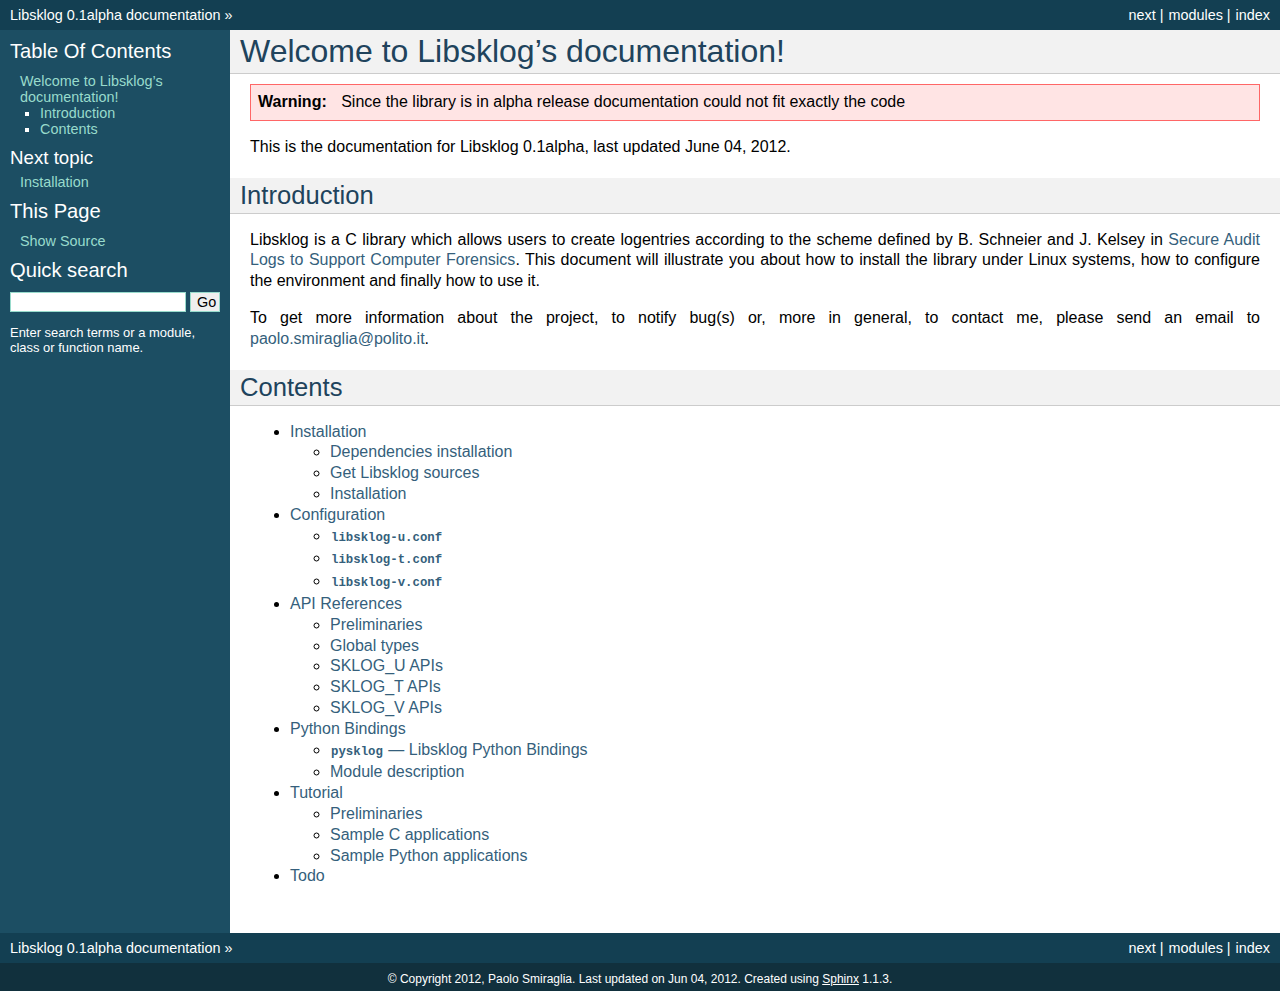
<file: docs/sphinx/_build/html/index.html>
<!DOCTYPE html PUBLIC "-//W3C//DTD XHTML 1.0 Transitional//EN"
  "http://www.w3.org/TR/xhtml1/DTD/xhtml1-transitional.dtd">


<html xmlns="http://www.w3.org/1999/xhtml">
  <head>
    <meta http-equiv="Content-Type" content="text/html; charset=utf-8" />
    
    <title>Welcome to Libsklog’s documentation! &mdash; Libsklog 0.1alpha documentation</title>
    
    <link rel="stylesheet" href="_static/default.css" type="text/css" />
    <link rel="stylesheet" href="_static/pygments.css" type="text/css" />
    
    <script type="text/javascript">
      var DOCUMENTATION_OPTIONS = {
        URL_ROOT:    '',
        VERSION:     '0.1alpha',
        COLLAPSE_INDEX: false,
        FILE_SUFFIX: '.html',
        HAS_SOURCE:  true
      };
    </script>
    <script type="text/javascript" src="_static/jquery.js"></script>
    <script type="text/javascript" src="_static/underscore.js"></script>
    <script type="text/javascript" src="_static/doctools.js"></script>
    <link rel="top" title="Libsklog 0.1alpha documentation" href="#" />
    <link rel="next" title="Installation" href="_doc/installation.html" /> 
  </head>
  <body>
    <div class="related">
      <h3>Navigation</h3>
      <ul>
        <li class="right" style="margin-right: 10px">
          <a href="genindex.html" title="General Index"
             accesskey="I">index</a></li>
        <li class="right" >
          <a href="py-modindex.html" title="Python Module Index"
             >modules</a> |</li>
        <li class="right" >
          <a href="_doc/installation.html" title="Installation"
             accesskey="N">next</a> |</li>
        <li><a href="#">Libsklog 0.1alpha documentation</a> &raquo;</li> 
      </ul>
    </div>  

    <div class="document">
      <div class="documentwrapper">
        <div class="bodywrapper">
          <div class="body">
            
  <div class="section" id="welcome-to-libsklog-s-documentation">
<h1>Welcome to Libsklog&#8217;s documentation!<a class="headerlink" href="#welcome-to-libsklog-s-documentation" title="Permalink to this headline">¶</a></h1>
<div class="admonition warning">
<p class="first admonition-title">Warning</p>
<p class="last">Since the library is in alpha release documentation
could not fit exactly the code</p>
</div>
<p>This is the documentation for Libsklog 0.1alpha, last updated June 04, 2012.</p>
<div class="section" id="introduction">
<h2>Introduction<a class="headerlink" href="#introduction" title="Permalink to this headline">¶</a></h2>
<p>Libsklog is a C library which allows users to create logentries
according to the scheme defined by B. Schneier and J. Kelsey in
<a class="reference external" href="http://www.schneier.com/paper-auditlogs.html">Secure Audit Logs to Support Computer Forensics</a>. This document will
illustrate you about how to install the library under Linux systems,
how to configure the environment and finally how to use it.</p>
<p>To get more information about the project, to notify bug(s) or, more
in general, to contact me, please send an email to
<a class="reference external" href="mailto:paolo&#46;smiraglia&#37;&#52;&#48;polito&#46;it">paolo<span>&#46;</span>smiraglia<span>&#64;</span>polito<span>&#46;</span>it</a>.</p>
</div>
<div class="section" id="contents">
<h2>Contents<a class="headerlink" href="#contents" title="Permalink to this headline">¶</a></h2>
<div class="toctree-wrapper compound">
<ul>
<li class="toctree-l1"><a class="reference internal" href="_doc/installation.html">Installation</a><ul>
<li class="toctree-l2"><a class="reference internal" href="_doc/installation.html#dependencies-installation">Dependencies installation</a></li>
<li class="toctree-l2"><a class="reference internal" href="_doc/installation.html#get-libsklog-sources">Get Libsklog sources</a></li>
<li class="toctree-l2"><a class="reference internal" href="_doc/installation.html#id1">Installation</a></li>
</ul>
</li>
<li class="toctree-l1"><a class="reference internal" href="_doc/configuration.html">Configuration</a><ul>
<li class="toctree-l2"><a class="reference internal" href="_doc/configuration.html#libsklog-u-conf"><tt class="docutils literal"><span class="pre">libsklog-u.conf</span></tt></a></li>
<li class="toctree-l2"><a class="reference internal" href="_doc/configuration.html#libsklog-t-conf"><tt class="docutils literal"><span class="pre">libsklog-t.conf</span></tt></a></li>
<li class="toctree-l2"><a class="reference internal" href="_doc/configuration.html#libsklog-v-conf"><tt class="docutils literal"><span class="pre">libsklog-v.conf</span></tt></a></li>
</ul>
</li>
<li class="toctree-l1"><a class="reference internal" href="_doc/api.html">API References</a><ul>
<li class="toctree-l2"><a class="reference internal" href="_doc/api.html#preliminaries">Preliminaries</a></li>
<li class="toctree-l2"><a class="reference internal" href="_doc/api.html#global-types">Global types</a></li>
<li class="toctree-l2"><a class="reference internal" href="_doc/api.html#sklog-u-apis">SKLOG_U APIs</a></li>
<li class="toctree-l2"><a class="reference internal" href="_doc/api.html#sklog-t-apis">SKLOG_T APIs</a></li>
<li class="toctree-l2"><a class="reference internal" href="_doc/api.html#sklog-v-apis">SKLOG_V APIs</a></li>
</ul>
</li>
<li class="toctree-l1"><a class="reference internal" href="_doc/python_binding.html">Python Bindings</a><ul>
<li class="toctree-l2"><a class="reference internal" href="_doc/python_binding.html#module-pysklog"><tt class="docutils literal"><span class="pre">pysklog</span></tt> &#8212; Libsklog Python Bindings</a></li>
<li class="toctree-l2"><a class="reference internal" href="_doc/python_binding.html#module-description">Module description</a></li>
</ul>
</li>
<li class="toctree-l1"><a class="reference internal" href="_doc/tutorial.html">Tutorial</a><ul>
<li class="toctree-l2"><a class="reference internal" href="_doc/tutorial.html#preliminaries">Preliminaries</a></li>
<li class="toctree-l2"><a class="reference internal" href="_doc/tutorial.html#sample-c-applications">Sample C applications</a></li>
<li class="toctree-l2"><a class="reference internal" href="_doc/tutorial.html#sample-python-applications">Sample Python applications</a></li>
</ul>
</li>
<li class="toctree-l1"><a class="reference internal" href="_doc/todo.html">Todo</a></li>
</ul>
</div>
</div>
</div>


          </div>
        </div>
      </div>
      <div class="sphinxsidebar">
        <div class="sphinxsidebarwrapper">
  <h3><a href="#">Table Of Contents</a></h3>
  <ul>
<li><a class="reference internal" href="#">Welcome to Libsklog&#8217;s documentation!</a><ul>
<li><a class="reference internal" href="#introduction">Introduction</a></li>
<li><a class="reference internal" href="#contents">Contents</a><ul>
</ul>
</li>
</ul>
</li>
</ul>

  <h4>Next topic</h4>
  <p class="topless"><a href="_doc/installation.html"
                        title="next chapter">Installation</a></p>
  <h3>This Page</h3>
  <ul class="this-page-menu">
    <li><a href="_sources/index.txt"
           rel="nofollow">Show Source</a></li>
  </ul>
<div id="searchbox" style="display: none">
  <h3>Quick search</h3>
    <form class="search" action="search.html" method="get">
      <input type="text" name="q" />
      <input type="submit" value="Go" />
      <input type="hidden" name="check_keywords" value="yes" />
      <input type="hidden" name="area" value="default" />
    </form>
    <p class="searchtip" style="font-size: 90%">
    Enter search terms or a module, class or function name.
    </p>
</div>
<script type="text/javascript">$('#searchbox').show(0);</script>
        </div>
      </div>
      <div class="clearer"></div>
    </div>
    <div class="related">
      <h3>Navigation</h3>
      <ul>
        <li class="right" style="margin-right: 10px">
          <a href="genindex.html" title="General Index"
             >index</a></li>
        <li class="right" >
          <a href="py-modindex.html" title="Python Module Index"
             >modules</a> |</li>
        <li class="right" >
          <a href="_doc/installation.html" title="Installation"
             >next</a> |</li>
        <li><a href="#">Libsklog 0.1alpha documentation</a> &raquo;</li> 
      </ul>
    </div>
    <div class="footer">
        &copy; Copyright 2012, Paolo Smiraglia.
      Last updated on Jun 04, 2012.
      Created using <a href="http://sphinx.pocoo.org/">Sphinx</a> 1.1.3.
    </div>
  </body>
</html>
</file>
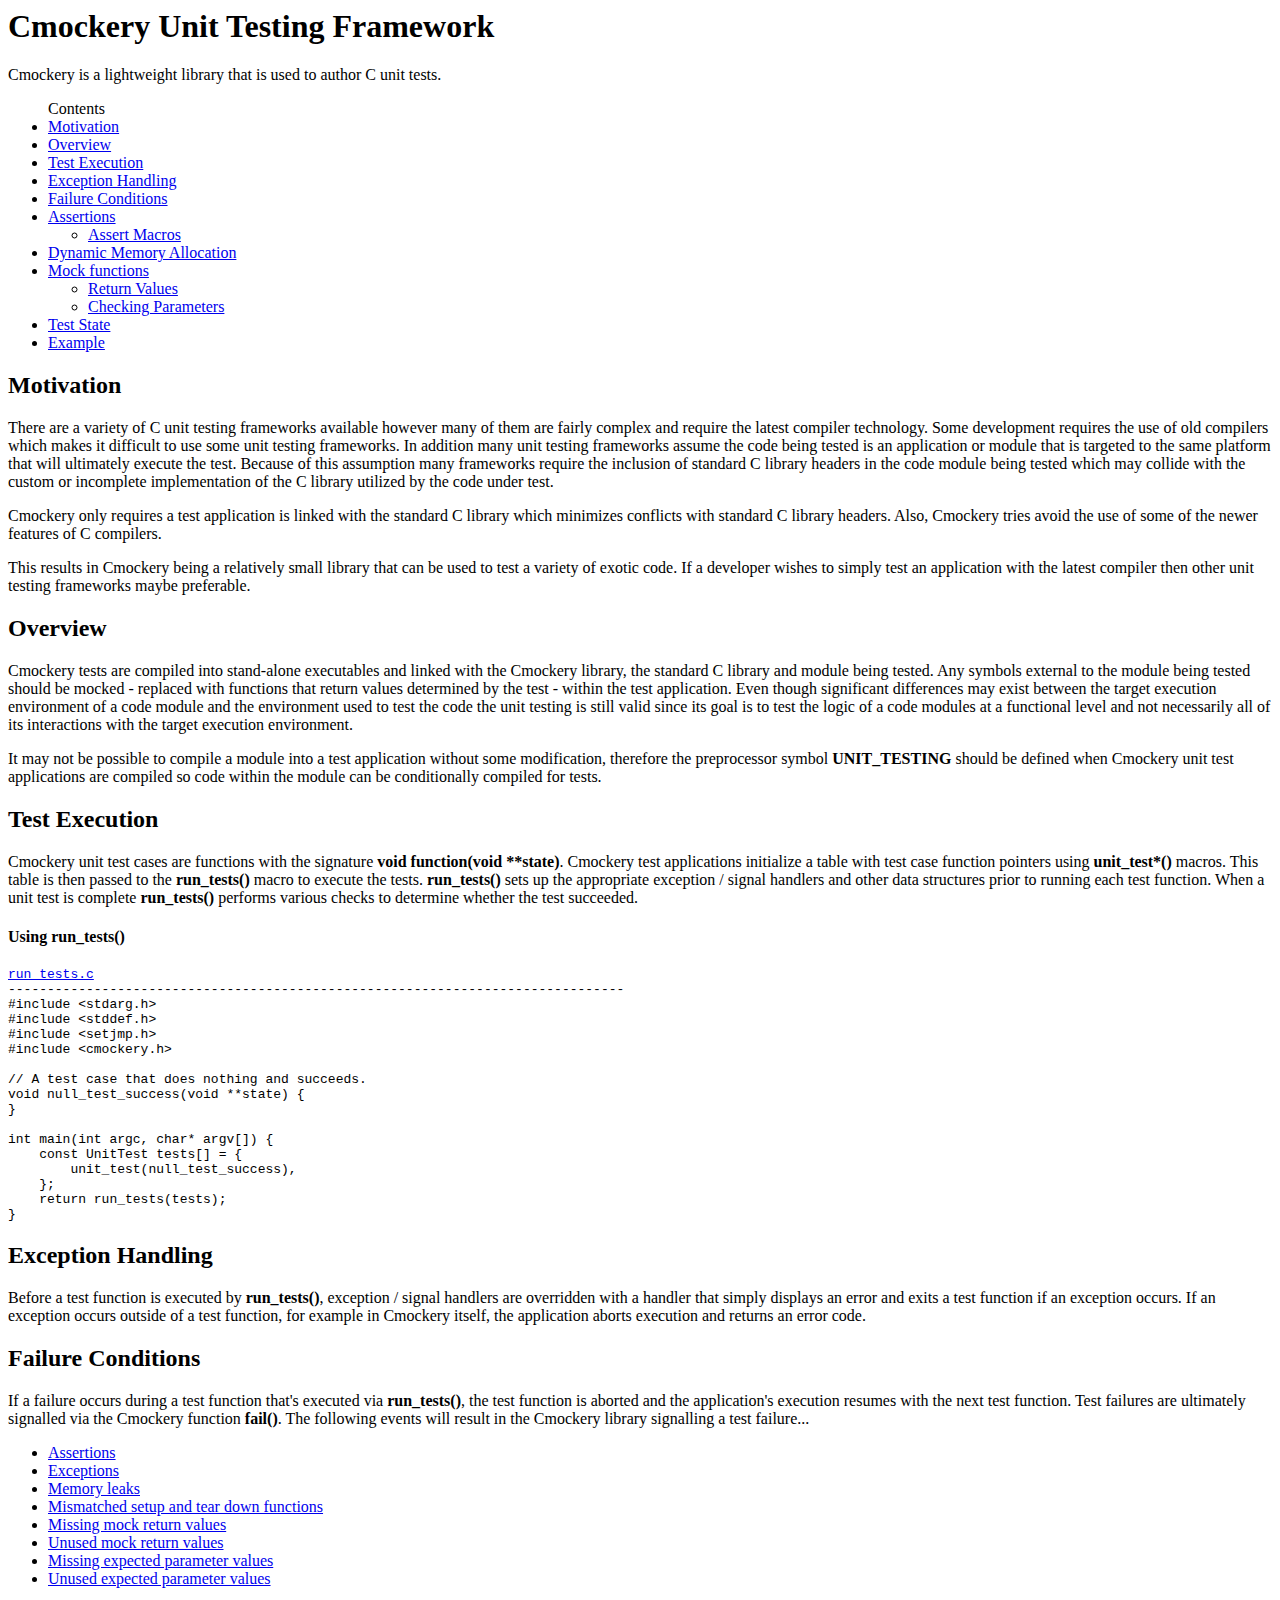
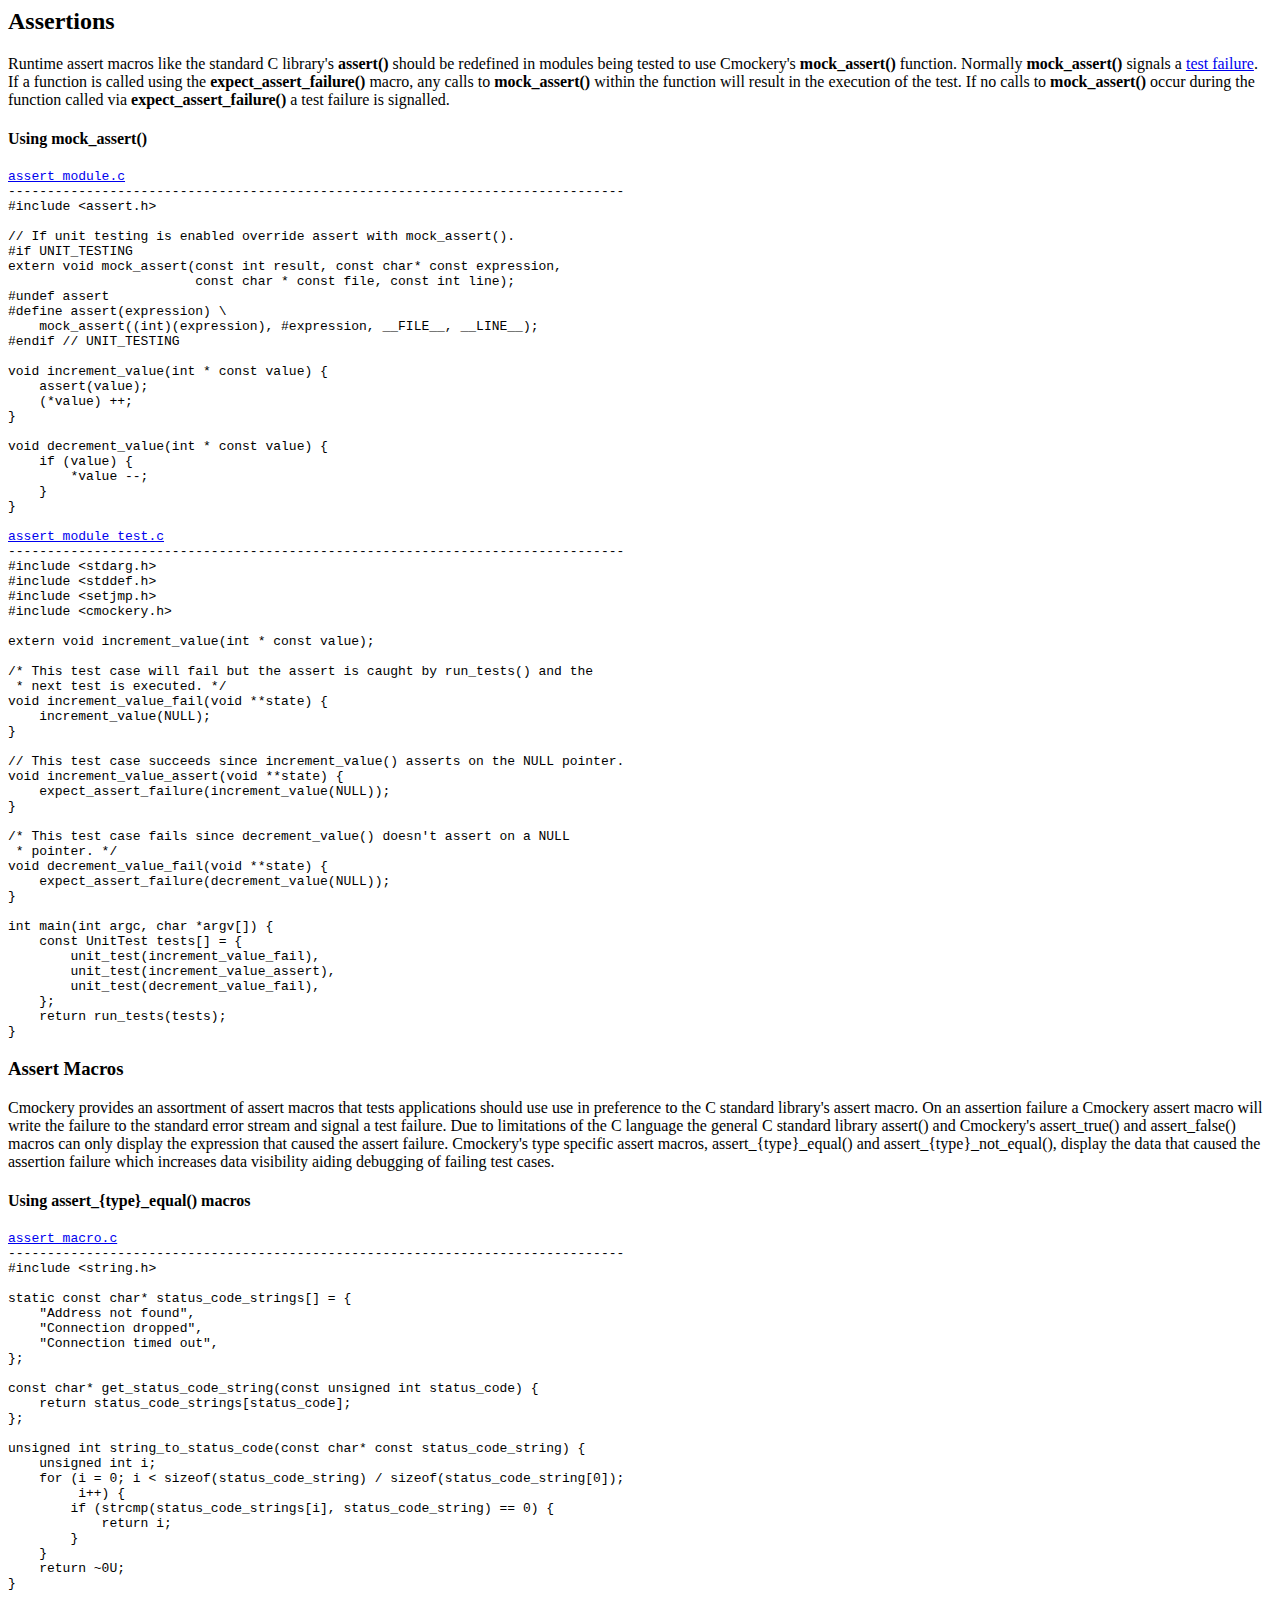
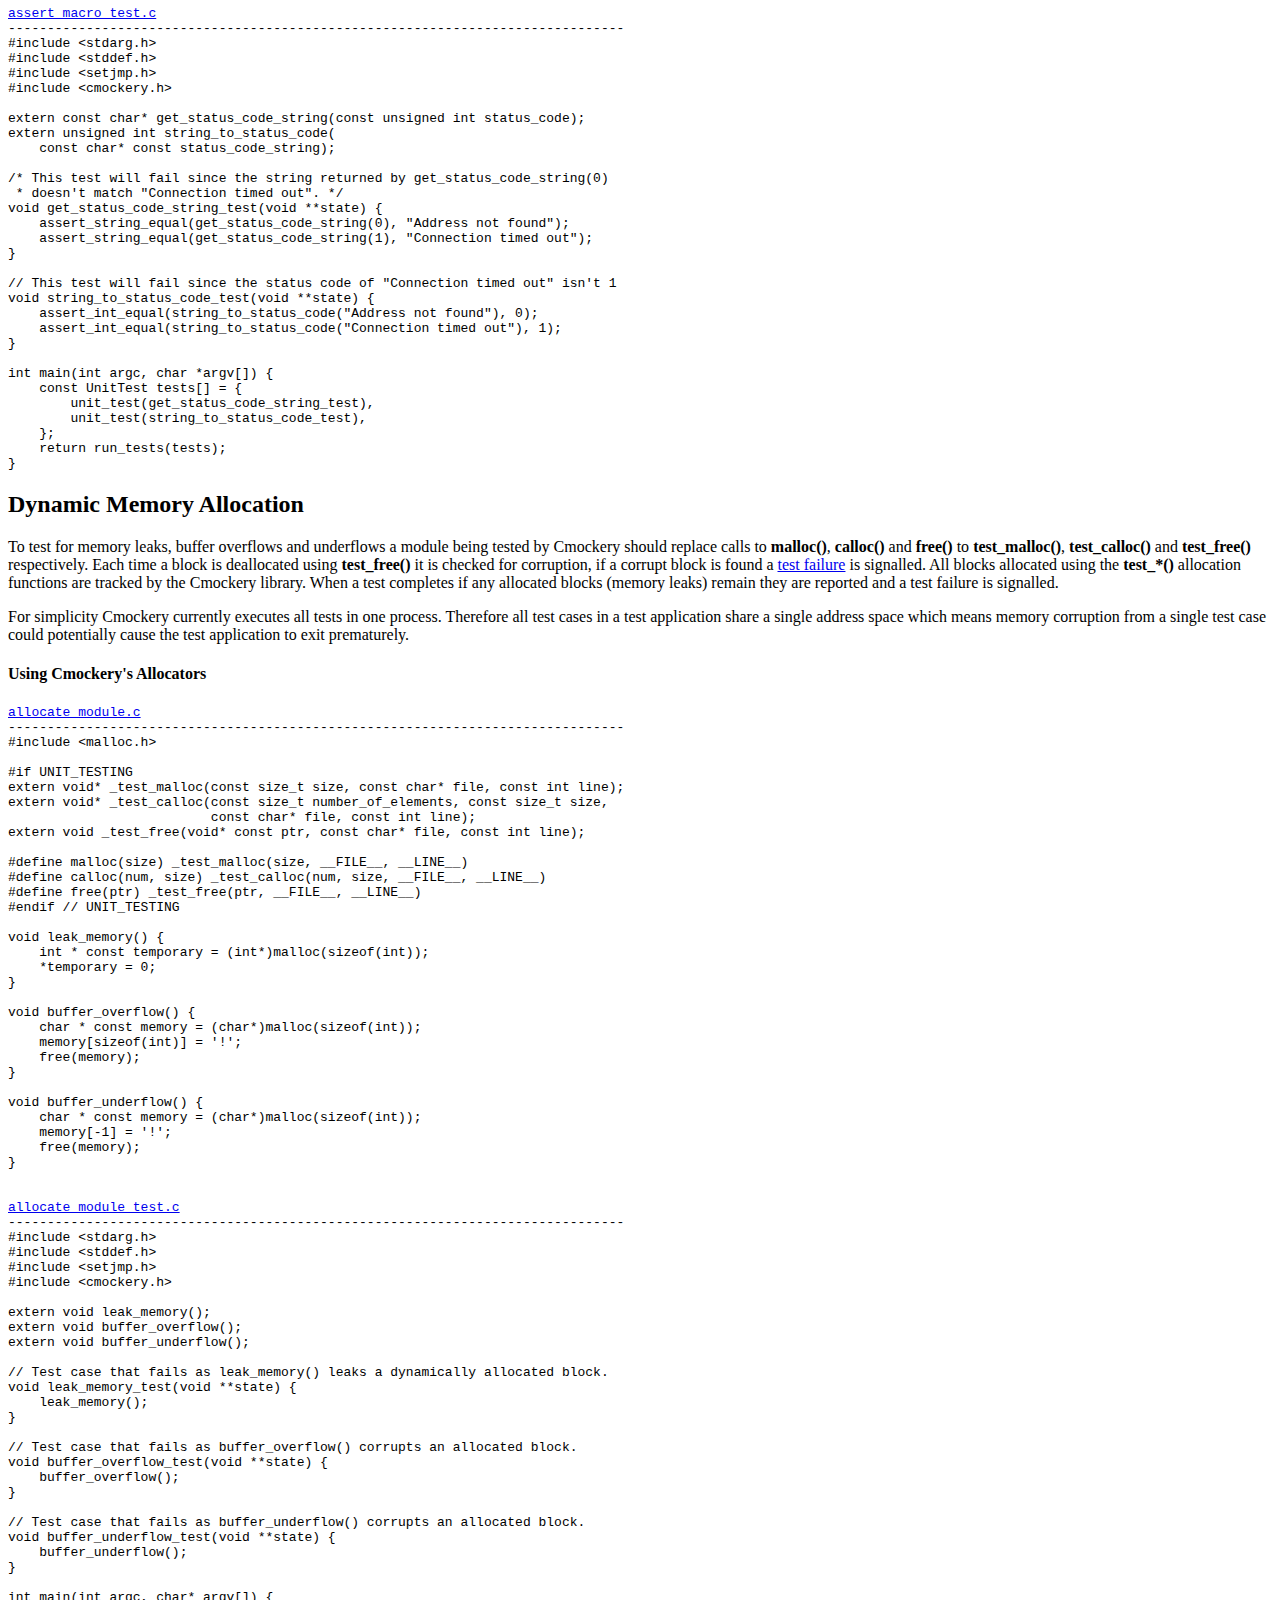
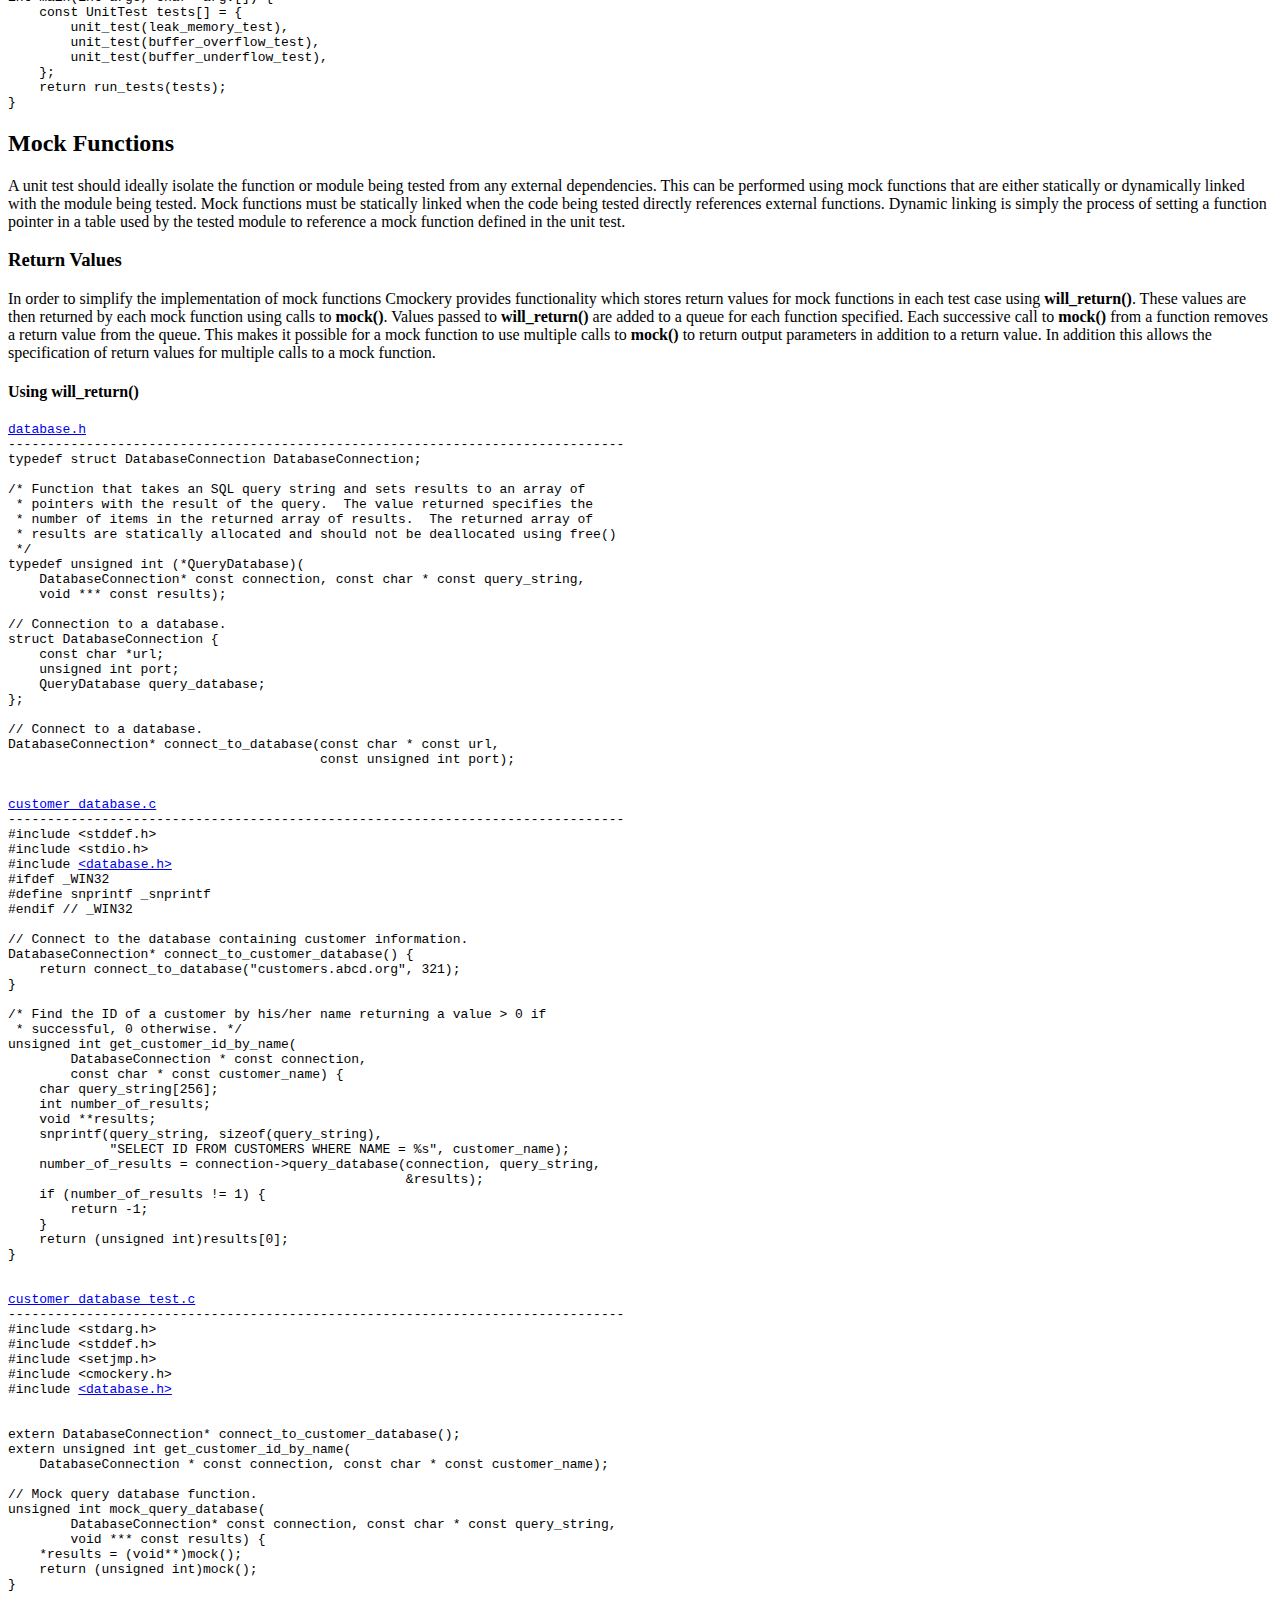
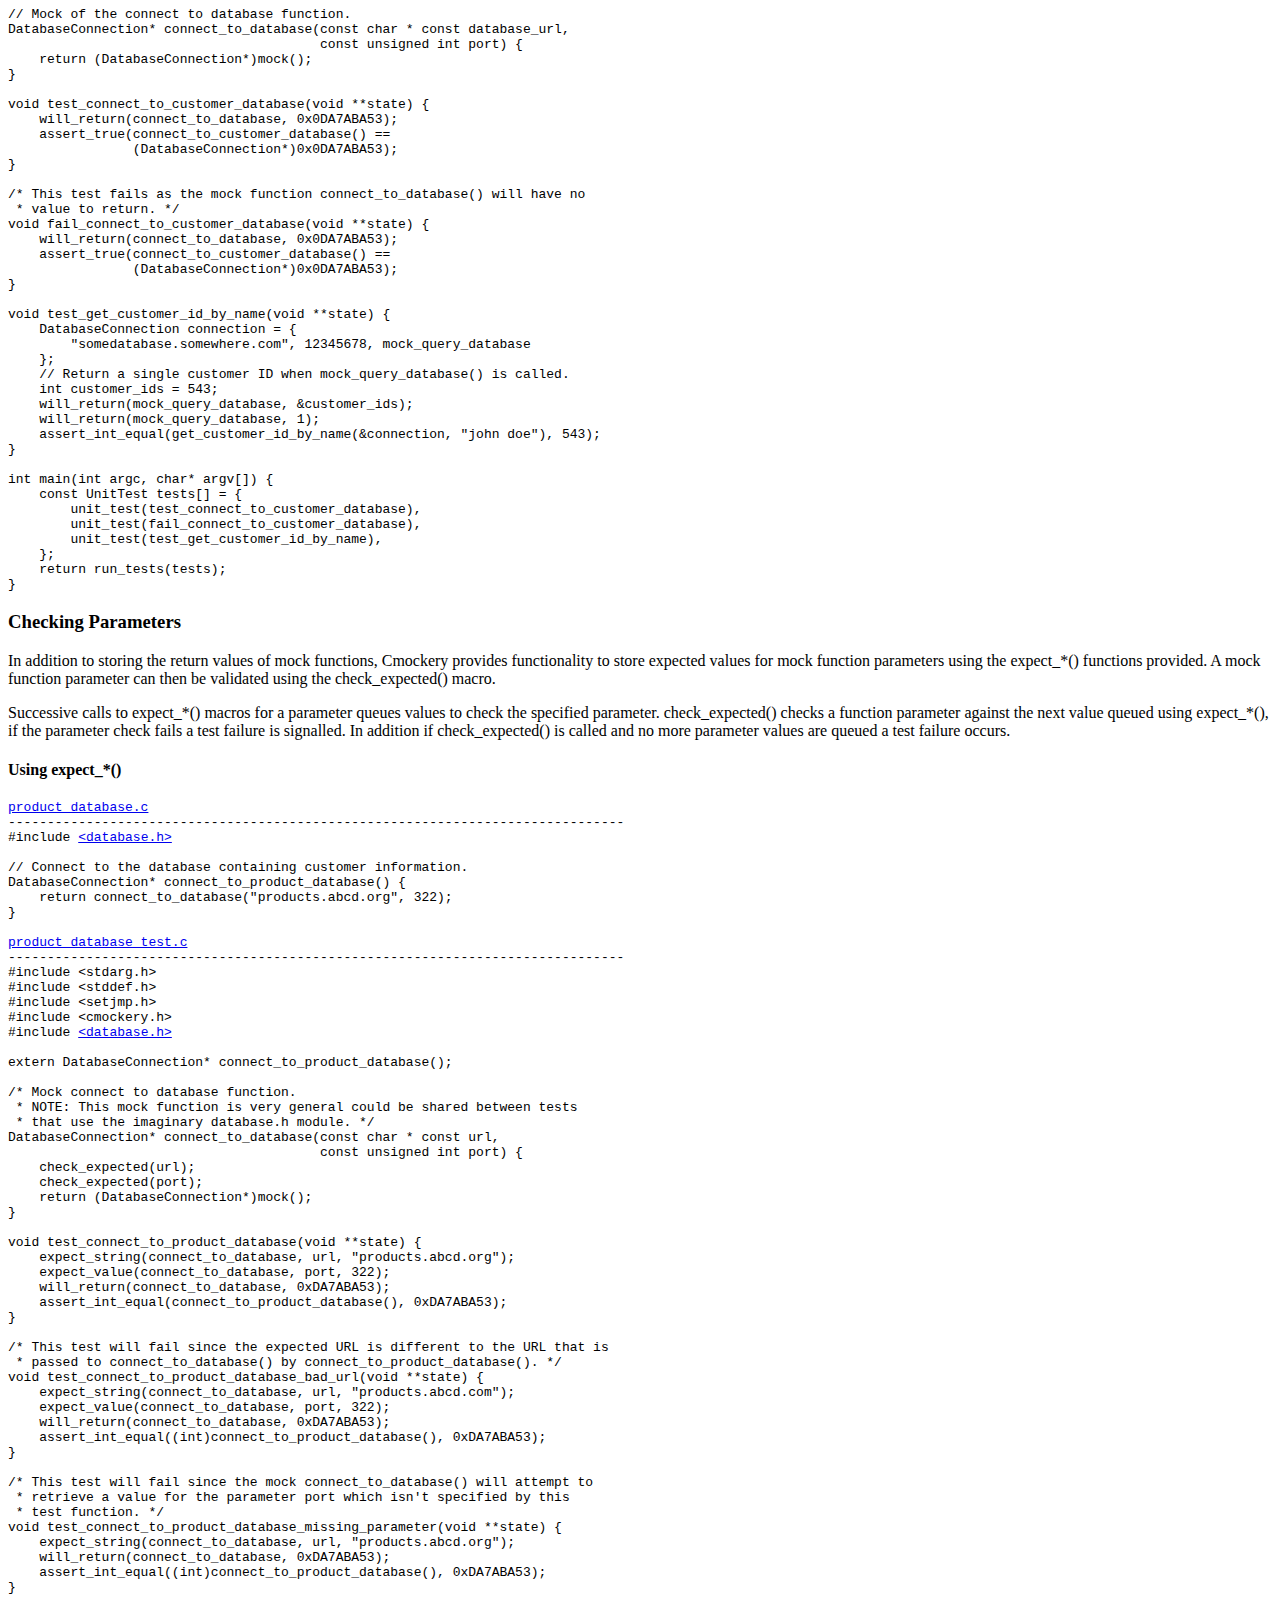
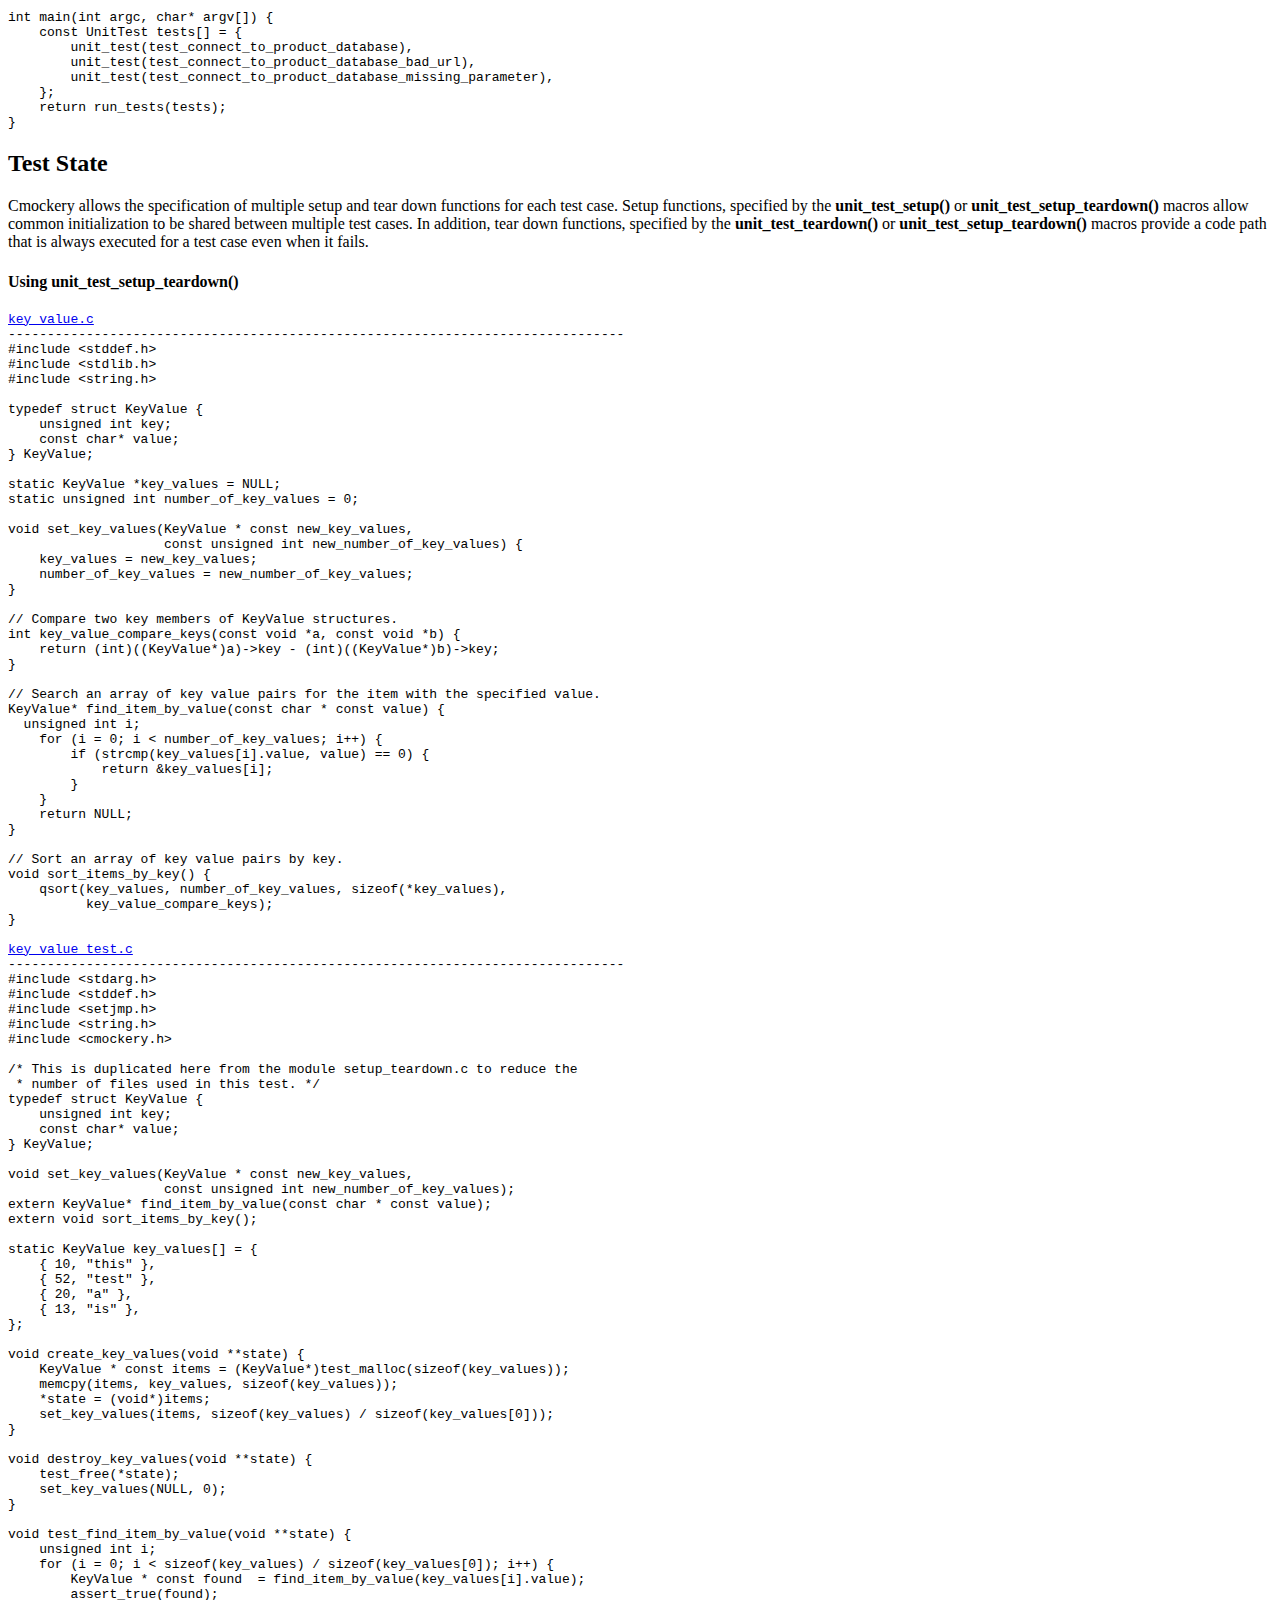
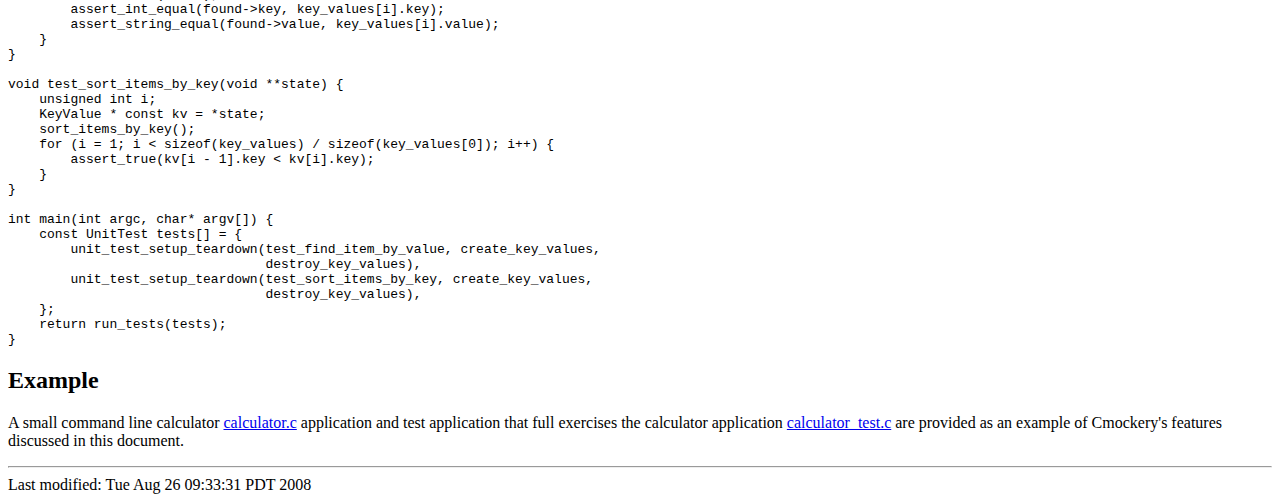
<file: tests/cmockery/share/doc/cmockery-0.1.2/index.html>
<!DOCTYPE HTML PUBLIC "-//IETF//DTD HTML//EN">
<html><head>
<title>Cmockery</title>
</head>
<body>
<h1>Cmockery Unit Testing Framework</h1>
<p>Cmockery is a lightweight library that is used to author C unit tests.</p>

<ul>Contents
  <li><a href="#Motivation">Motivation</a></li>
  <li><a href="#Overview">Overview</a></li>
  <li><a href="#TestExecution">Test Execution</a>
  <li><a href="#ExceptionHandling">Exception Handling</a></li>
  <li><a href="#FailureConditions">Failure Conditions</a></li>
  <li><a href="#Assertions">Assertions</a></li>
  <ul>
    <li><a href="#AssertMacros">Assert Macros</a></li>
  </ul>
  <li><a href="#MemoryAllocation">Dynamic Memory Allocation</a></li>
  <li><a href="#MockFunctions">Mock functions</a></li>
  <ul>
    <li><a href="#MockFunctionsReturnValues">Return Values</a></li>
    <li><a href="#MockFunctionsCheckingParameters">Checking Parameters</a></li>
  </ul>
  <li><a href="#TestState">Test State</a></li>
  <li><a href="#Example">Example</a></li>
</ul>

<a name="Motivation"><h2>Motivation</h2></a>
<p>There are a variety of C unit testing frameworks available however many of
them are fairly complex and require the latest compiler technology.  Some
development requires the use of old compilers which makes it difficult to
use some unit testing frameworks.  In addition many unit testing frameworks
assume the code being tested is an application or module that is targeted to
the same platform that will ultimately execute the test.  Because of this
assumption many frameworks require the inclusion of standard C library headers
in the code module being tested which may collide with the custom or
incomplete implementation of the C library utilized by the code under test.</p>

<p>Cmockery only requires a test application is linked with the standard C
library which minimizes conflicts with standard C library headers.  Also,
Cmockery tries avoid the use of some of the newer features of C compilers.</p>

<p>This results in Cmockery being a relatively small library that can be used
to test a variety of exotic code.  If a developer wishes to simply test an
application with the latest compiler then other unit testing frameworks maybe
preferable.</p>

<a name="Overview"><h2>Overview</h2></a>
<p>Cmockery tests are compiled into stand-alone executables and linked with
the Cmockery library, the standard C library and module being tested.  Any
symbols external to the module being tested should be mocked - replaced with 
functions that return values determined by the test - within the test
application.  Even though significant differences may exist between the target
execution environment of a code module and the environment used to test the
code the unit testing is still valid since its goal is to test the logic of a
code modules at a functional level and not necessarily all of its interactions
with the target execution environment.</p>

<p>It may not be possible to compile a module into a test application without
some modification, therefore the preprocessor symbol <b>UNIT_TESTING</b> should
be defined when Cmockery unit test applications are compiled so code within the
module can be conditionally compiled for tests.</p>

<a name="TestExecution"><h2>Test Execution</h2></a>
<p>Cmockery unit test cases are functions with the signature
<b>void function(void **state)</b>.  Cmockery test applications initialize a
table with test case function pointers using <b>unit_test*()</b> macros.  This
table is then passed to the <b>run_tests()</b> macro to execute the tests.

<b>run_tests()</b> sets up the appropriate exception / signal handlers and
other data structures prior to running each test function.   When a unit test
is complete <b>run_tests()</b> performs various checks to determine whether
the test succeeded.</p>

<h4>Using run_tests()</h4>
<listing>
<a href="../src/example/run_tests.c">run_tests.c</a>
-------------------------------------------------------------------------------
#include &lt;stdarg.h&gt;
#include &lt;stddef.h&gt;
#include &lt;setjmp.h&gt;
#include &lt;cmockery.h&gt;

// A test case that does nothing and succeeds.
void null_test_success(void **state) {
}

int main(int argc, char* argv[]) {
    const UnitTest tests[] = {
        unit_test(null_test_success),
    };
    return run_tests(tests);
}
</listing>

<a name="ExceptionHandling"><h2>Exception Handling</h2></a>
<p>Before a test function is executed by <b>run_tests()</b>,
exception / signal handlers are overridden with a handler that simply
displays an error and exits a test function if an exception occurs.  If an
exception occurs outside of a test function, for example in Cmockery itself,
the application aborts execution and returns an error code.</p>

<a name="FailureConditions"><h2>Failure Conditions</h2></a>
<p>If a failure occurs during a test function that's executed via
<b>run_tests()</b>, the test function is aborted and the application's
execution resumes with the next test function.

Test failures are ultimately signalled via the Cmockery function <b>fail()</b>.
The following events will result in the Cmockery library signalling a test
failure...

<ul>
  <li><a href="#Assertions">Assertions</a></li>
  <li><a href="#ExceptionHandling">Exceptions</a></li>
  <li><a href="#MemoryAllocation">Memory leaks</a></li>
  <li><a href="#TestState">Mismatched setup and tear down functions</a></li>
  <li><a href="#MockFunctionsReturnValues">Missing mock return values</a></li>
  <li><a href="#MockFunctionsReturnValues">Unused mock return values</a></li>
  <li><a href="#MockFunctionsCheckingParameters">Missing expected parameter
                                                 values</a></li>
  <li><a href="#MockFunctionsCheckingParameters">Unused expected parameter
                                                 values</a></li>
</ul>
</p>

<a name="Assertions"><h2>Assertions</h2></a>
<p>Runtime assert macros like the standard C library's <b>assert()</b> should
be redefined in modules being tested to use Cmockery's <b>mock_assert()</b>
function.  Normally <b>mock_assert()</b> signals a
<a href="#FailureConditions">test failure</a>.  If a function is called using
the <b>expect_assert_failure()</b> macro, any calls to <b>mock_assert()</b>
within the function will result in the execution of the test.  If no
calls to <b>mock_assert()</b> occur during the function called via
<b>expect_assert_failure()</b> a test failure is signalled.</p>

<h4>Using mock_assert()</h4>
<listing>
<a href="../src/example/assert_module.c">assert_module.c</a>
-------------------------------------------------------------------------------
#include &lt;assert.h&gt;

// If unit testing is enabled override assert with mock_assert().
#if UNIT_TESTING
extern void mock_assert(const int result, const char* const expression, 
                        const char * const file, const int line);
#undef assert
#define assert(expression) \
    mock_assert((int)(expression), #expression, __FILE__, __LINE__);
#endif // UNIT_TESTING

void increment_value(int * const value) {
    assert(value);
    (*value) ++;
}

void decrement_value(int * const value) {
    if (value) {
        *value --;
    }
}

<a href="../src/example/assert_module_test.c">assert_module_test.c</a>
-------------------------------------------------------------------------------
#include &lt;stdarg.h&gt;
#include &lt;stddef.h&gt;
#include &lt;setjmp.h&gt;
#include &lt;cmockery.h&gt;

extern void increment_value(int * const value);

/* This test case will fail but the assert is caught by run_tests() and the
 * next test is executed. */
void increment_value_fail(void **state) {
    increment_value(NULL);
}

// This test case succeeds since increment_value() asserts on the NULL pointer.
void increment_value_assert(void **state) {
    expect_assert_failure(increment_value(NULL));
}

/* This test case fails since decrement_value() doesn't assert on a NULL
 * pointer. */
void decrement_value_fail(void **state) {
    expect_assert_failure(decrement_value(NULL));
}

int main(int argc, char *argv[]) {
    const UnitTest tests[] = {
        unit_test(increment_value_fail),
        unit_test(increment_value_assert),
        unit_test(decrement_value_fail),
    };
    return run_tests(tests);
}
</listing>

<h3><a name="AssertMacros">Assert Macros</a></h3>

<p>Cmockery provides an assortment of assert macros that tests applications
should use use in preference to the C standard library's assert macro.  On an
assertion failure a Cmockery assert macro will write the failure to the
standard error stream and signal a test failure.  Due to limitations of the
C language the general C standard library assert() and Cmockery's
assert_true() and assert_false() macros can only display the expression that
caused the assert failure.  Cmockery's type specific assert macros,
assert_{type}_equal() and assert_{type}_not_equal(), display the data that
caused the assertion failure which increases data visibility aiding
debugging of failing test cases.</p>

<h4>Using assert_{type}_equal() macros</h4>
<listing>
<a href="../src/example/assert_macro.c">assert_macro.c</a>
-------------------------------------------------------------------------------
#include &lt;string.h&gt;

static const char* status_code_strings[] = {
    "Address not found",
    "Connection dropped",
    "Connection timed out",
};

const char* get_status_code_string(const unsigned int status_code) {
    return status_code_strings[status_code];
};

unsigned int string_to_status_code(const char* const status_code_string) {
    unsigned int i;
    for (i = 0; i < sizeof(status_code_string) / sizeof(status_code_string[0]);
         i++) {
        if (strcmp(status_code_strings[i], status_code_string) == 0) {
            return i;
        }
    }
    return ~0U;
}

<a href="../src/example/assert_macro_test.c">assert_macro_test.c</a>
-------------------------------------------------------------------------------
#include &lt;stdarg.h&gt;
#include &lt;stddef.h&gt;
#include &lt;setjmp.h&gt;
#include &lt;cmockery.h&gt;

extern const char* get_status_code_string(const unsigned int status_code);
extern unsigned int string_to_status_code(
    const char* const status_code_string);

/* This test will fail since the string returned by get_status_code_string(0)
 * doesn't match "Connection timed out". */
void get_status_code_string_test(void **state) {
    assert_string_equal(get_status_code_string(0), "Address not found");
    assert_string_equal(get_status_code_string(1), "Connection timed out");
}

// This test will fail since the status code of "Connection timed out" isn't 1
void string_to_status_code_test(void **state) {
    assert_int_equal(string_to_status_code("Address not found"), 0);
    assert_int_equal(string_to_status_code("Connection timed out"), 1);
}

int main(int argc, char *argv[]) {
    const UnitTest tests[] = {
        unit_test(get_status_code_string_test),
        unit_test(string_to_status_code_test),
    };
    return run_tests(tests);
}
</listing>

<a name="MemoryAllocation"><h2>Dynamic Memory Allocation</h2></a>

<p>To test for memory leaks, buffer overflows and underflows a module being
tested by Cmockery should replace calls to <b>malloc()</b>, <b>calloc()</b> and
<b>free()</b> to <b>test_malloc()</b>, <b>test_calloc()</b> and
<b>test_free()</b> respectively.  Each time a block is deallocated using
<b>test_free()</b> it is checked for corruption, if a corrupt block is found
a <a href="#FailureConditions">test failure</a> is signalled.  All blocks
allocated using the <b>test_*()</b> allocation functions are tracked by the
Cmockery library.  When a test completes if any allocated blocks (memory leaks)
remain they are reported and a test failure is signalled.</p>
<p>For simplicity Cmockery currently executes all tests in one process.
Therefore all test cases in a test application share a single address space
which means memory corruption from a single test case could potentially cause
the test application to exit prematurely.</p>

<h4>Using Cmockery's Allocators</h4>
<listing>
<a href="../src/example/allocate_module.c">allocate_module.c</a>
-------------------------------------------------------------------------------
#include &lt;malloc.h&gt;

#if UNIT_TESTING
extern void* _test_malloc(const size_t size, const char* file, const int line);
extern void* _test_calloc(const size_t number_of_elements, const size_t size, 
                          const char* file, const int line);
extern void _test_free(void* const ptr, const char* file, const int line);

#define malloc(size) _test_malloc(size, __FILE__, __LINE__)
#define calloc(num, size) _test_calloc(num, size, __FILE__, __LINE__)
#define free(ptr) _test_free(ptr, __FILE__, __LINE__)
#endif // UNIT_TESTING

void leak_memory() {
    int * const temporary = (int*)malloc(sizeof(int));
    *temporary = 0;
}

void buffer_overflow() {
    char * const memory = (char*)malloc(sizeof(int));
    memory[sizeof(int)] = '!';
    free(memory);
}

void buffer_underflow() {
    char * const memory = (char*)malloc(sizeof(int));
    memory[-1] = '!';
    free(memory);
}


<a href="../src/example/allocate_module_test.c">allocate_module_test.c</a>
-------------------------------------------------------------------------------
#include &lt;stdarg.h&gt;
#include &lt;stddef.h&gt;
#include &lt;setjmp.h&gt;
#include &lt;cmockery.h&gt;

extern void leak_memory();
extern void buffer_overflow();
extern void buffer_underflow();

// Test case that fails as leak_memory() leaks a dynamically allocated block.
void leak_memory_test(void **state) {
    leak_memory();
}

// Test case that fails as buffer_overflow() corrupts an allocated block.
void buffer_overflow_test(void **state) {
    buffer_overflow();
}

// Test case that fails as buffer_underflow() corrupts an allocated block.
void buffer_underflow_test(void **state) {
    buffer_underflow();
}

int main(int argc, char* argv[]) {
    const UnitTest tests[] = {
        unit_test(leak_memory_test),
        unit_test(buffer_overflow_test),
        unit_test(buffer_underflow_test),
    };
    return run_tests(tests);
}
</listing>

<a name="MockFunctions"><h2>Mock Functions</h2></a>

<p>A unit test should ideally isolate the function or module being tested
from any external dependencies.  This can be performed using mock functions
that are either statically or dynamically linked with the module being tested.
Mock functions must be statically linked when the code being tested directly 
references external functions.  Dynamic linking is simply the process of 
setting a function pointer in a table used by the tested module to reference 
a mock function defined in the unit test.</p>

<a name="MockFunctionsReturnValues"><h3>Return Values</h3></a>

<p>In order to simplify the implementation of mock functions Cmockery provides
functionality which stores return values for mock functions in each test
case using <b>will_return()</b>.  These values are then returned by each mock 
function using calls to <b>mock()</b>.

Values passed to <b>will_return()</b> are added to a queue for each function 
specified.  Each successive call to <b>mock()</b> from a function removes a
return value from the queue.  This makes it possible for a mock function to use
multiple calls to <b>mock()</b> to return output parameters in addition to a
return value.  In addition this allows the specification of return values for 
multiple calls to a mock function.</p>

<h4>Using will_return()</h4>
<listing>
<a name="../src/example/database.h" href="database.h">database.h</a>
-------------------------------------------------------------------------------
typedef struct DatabaseConnection DatabaseConnection;

/* Function that takes an SQL query string and sets results to an array of
 * pointers with the result of the query.  The value returned specifies the
 * number of items in the returned array of results.  The returned array of
 * results are statically allocated and should not be deallocated using free()
 */
typedef unsigned int (*QueryDatabase)(
    DatabaseConnection* const connection, const char * const query_string,
    void *** const results);

// Connection to a database.
struct DatabaseConnection {
    const char *url;
    unsigned int port;
    QueryDatabase query_database;
};

// Connect to a database.
DatabaseConnection* connect_to_database(const char * const url,
                                        const unsigned int port);


<a href="../src/example/customer_database.c">customer_database.c</a>
-------------------------------------------------------------------------------
#include &lt;stddef.h&gt;
#include &lt;stdio.h&gt;
#include <a href="#database.h">&lt;database.h&gt;</a>
#ifdef _WIN32
#define snprintf _snprintf
#endif // _WIN32

// Connect to the database containing customer information.
DatabaseConnection* connect_to_customer_database() {
    return connect_to_database("customers.abcd.org", 321);
}

/* Find the ID of a customer by his/her name returning a value > 0 if
 * successful, 0 otherwise. */
unsigned int get_customer_id_by_name(
        DatabaseConnection * const connection,
        const char * const customer_name) {
    char query_string[256];
    int number_of_results;
    void **results;
    snprintf(query_string, sizeof(query_string),
             "SELECT ID FROM CUSTOMERS WHERE NAME = %s", customer_name);
    number_of_results = connection->query_database(connection, query_string,
                                                   &results);
    if (number_of_results != 1) {
        return -1;
    }
    return (unsigned int)results[0];
}


<a href="../src/example/customer_database_test.c">customer_database_test.c</a>
-------------------------------------------------------------------------------
#include &lt;stdarg.h&gt;
#include &lt;stddef.h&gt;
#include &lt;setjmp.h&gt;
#include &lt;cmockery.h&gt;
#include <a href="#database.h">&lt;database.h&gt;</a>


extern DatabaseConnection* connect_to_customer_database();
extern unsigned int get_customer_id_by_name(
    DatabaseConnection * const connection, const char * const customer_name);

// Mock query database function.
unsigned int mock_query_database(
        DatabaseConnection* const connection, const char * const query_string,
        void *** const results) {
    *results = (void**)mock();
    return (unsigned int)mock();
}

// Mock of the connect to database function.
DatabaseConnection* connect_to_database(const char * const database_url,
                                        const unsigned int port) {
    return (DatabaseConnection*)mock();
}

void test_connect_to_customer_database(void **state) {
    will_return(connect_to_database, 0x0DA7ABA53);
    assert_true(connect_to_customer_database() ==
                (DatabaseConnection*)0x0DA7ABA53);
}

/* This test fails as the mock function connect_to_database() will have no
 * value to return. */
void fail_connect_to_customer_database(void **state) {
    will_return(connect_to_database, 0x0DA7ABA53);
    assert_true(connect_to_customer_database() ==
                (DatabaseConnection*)0x0DA7ABA53);
}

void test_get_customer_id_by_name(void **state) {
    DatabaseConnection connection = {
        "somedatabase.somewhere.com", 12345678, mock_query_database
    };
    // Return a single customer ID when mock_query_database() is called.
    int customer_ids = 543;
    will_return(mock_query_database, &customer_ids);
    will_return(mock_query_database, 1);
    assert_int_equal(get_customer_id_by_name(&connection, "john doe"), 543);
}

int main(int argc, char* argv[]) {
    const UnitTest tests[] = {
        unit_test(test_connect_to_customer_database),
        unit_test(fail_connect_to_customer_database),
        unit_test(test_get_customer_id_by_name),
    };
    return run_tests(tests);
}
</listing>

<a name="MockFunctionsCheckingParameters"><h3>Checking Parameters</h3></a>
<p>In addition to storing the return values of mock functions, Cmockery
provides functionality to store expected values for mock function parameters
using the expect_*() functions provided.  A mock function parameter can then
be validated using the check_expected() macro.

<p>Successive calls to expect_*() macros for a parameter queues values to
check the specified parameter.  check_expected() checks a function parameter
against the next value queued using expect_*(), if the parameter check fails a
test failure is signalled.  In addition if check_expected() is called and
no more parameter values are queued a test failure occurs.</p>

<h4>Using expect_*()</h4>
<listing>
<a href="../src/example/product_database.c">product_database.c</a>
-------------------------------------------------------------------------------
#include <a href="#database.h">&lt;database.h&gt;</a>

// Connect to the database containing customer information.
DatabaseConnection* connect_to_product_database() {
    return connect_to_database("products.abcd.org", 322);
}

<a href="../src/example/product_database_test.c">product_database_test.c</a>
-------------------------------------------------------------------------------
#include &lt;stdarg.h&gt;
#include &lt;stddef.h&gt;
#include &lt;setjmp.h&gt;
#include &lt;cmockery.h&gt;
#include <a href="#database.h">&lt;database.h&gt;</a>

extern DatabaseConnection* connect_to_product_database();

/* Mock connect to database function.
 * NOTE: This mock function is very general could be shared between tests
 * that use the imaginary database.h module. */
DatabaseConnection* connect_to_database(const char * const url,
                                        const unsigned int port) {
    check_expected(url);
    check_expected(port);
    return (DatabaseConnection*)mock();
}

void test_connect_to_product_database(void **state) {
    expect_string(connect_to_database, url, "products.abcd.org");
    expect_value(connect_to_database, port, 322);
    will_return(connect_to_database, 0xDA7ABA53);
    assert_int_equal(connect_to_product_database(), 0xDA7ABA53);
}

/* This test will fail since the expected URL is different to the URL that is
 * passed to connect_to_database() by connect_to_product_database(). */
void test_connect_to_product_database_bad_url(void **state) {
    expect_string(connect_to_database, url, "products.abcd.com");
    expect_value(connect_to_database, port, 322);
    will_return(connect_to_database, 0xDA7ABA53);
    assert_int_equal((int)connect_to_product_database(), 0xDA7ABA53);
}

/* This test will fail since the mock connect_to_database() will attempt to
 * retrieve a value for the parameter port which isn't specified by this
 * test function. */
void test_connect_to_product_database_missing_parameter(void **state) {
    expect_string(connect_to_database, url, "products.abcd.org");
    will_return(connect_to_database, 0xDA7ABA53);
    assert_int_equal((int)connect_to_product_database(), 0xDA7ABA53);
}

int main(int argc, char* argv[]) {
    const UnitTest tests[] = {
        unit_test(test_connect_to_product_database),
        unit_test(test_connect_to_product_database_bad_url),
        unit_test(test_connect_to_product_database_missing_parameter),
    };
    return run_tests(tests);
}
</listing>

<a name="TestState"><h2>Test State</h2></a>

<p>Cmockery allows the specification of multiple setup and tear down functions
for each test case.  Setup functions, specified by the <b>unit_test_setup()</b>
or <b>unit_test_setup_teardown()</b> macros allow common initialization to be
shared between multiple test cases.  In addition, tear down functions,
specified by the <b>unit_test_teardown()</b> or
<b>unit_test_setup_teardown()</b> macros provide a code path that is always
executed for a test case even when it fails.</p>

<h4>Using unit_test_setup_teardown()</h4>
<listing>
<a href="../src/example/key_value.c">key_value.c</a>
-------------------------------------------------------------------------------
#include &lt;stddef.h&gt;
#include &lt;stdlib.h&gt;
#include &lt;string.h&gt;

typedef struct KeyValue {
    unsigned int key;
    const char* value;
} KeyValue;

static KeyValue *key_values = NULL;
static unsigned int number_of_key_values = 0;

void set_key_values(KeyValue * const new_key_values,
                    const unsigned int new_number_of_key_values) {
    key_values = new_key_values;
    number_of_key_values = new_number_of_key_values;
}

// Compare two key members of KeyValue structures.
int key_value_compare_keys(const void *a, const void *b) {
    return (int)((KeyValue*)a)->key - (int)((KeyValue*)b)->key;
}

// Search an array of key value pairs for the item with the specified value.
KeyValue* find_item_by_value(const char * const value) {
  unsigned int i;
    for (i = 0; i < number_of_key_values; i++) {
        if (strcmp(key_values[i].value, value) == 0) {
            return &key_values[i];
        }
    }
    return NULL;
}

// Sort an array of key value pairs by key.
void sort_items_by_key() {
    qsort(key_values, number_of_key_values, sizeof(*key_values),
          key_value_compare_keys);
}

<a href="../src/example/key_value_test.c">key_value_test.c</a>
-------------------------------------------------------------------------------
#include &lt;stdarg.h&gt;
#include &lt;stddef.h&gt;
#include &lt;setjmp.h&gt;
#include &lt;string.h&gt;
#include &lt;cmockery.h&gt;

/* This is duplicated here from the module setup_teardown.c to reduce the
 * number of files used in this test. */
typedef struct KeyValue {
    unsigned int key;
    const char* value;
} KeyValue;

void set_key_values(KeyValue * const new_key_values,
                    const unsigned int new_number_of_key_values);
extern KeyValue* find_item_by_value(const char * const value);
extern void sort_items_by_key();

static KeyValue key_values[] = {
    { 10, "this" },
    { 52, "test" },
    { 20, "a" },
    { 13, "is" },
};

void create_key_values(void **state) {
    KeyValue * const items = (KeyValue*)test_malloc(sizeof(key_values));
    memcpy(items, key_values, sizeof(key_values));
    *state = (void*)items;
    set_key_values(items, sizeof(key_values) / sizeof(key_values[0]));
}

void destroy_key_values(void **state) {
    test_free(*state);
    set_key_values(NULL, 0);
}

void test_find_item_by_value(void **state) {
    unsigned int i;
    for (i = 0; i < sizeof(key_values) / sizeof(key_values[0]); i++) {
        KeyValue * const found  = find_item_by_value(key_values[i].value);
        assert_true(found);
        assert_int_equal(found->key, key_values[i].key);
        assert_string_equal(found->value, key_values[i].value);
    }
}

void test_sort_items_by_key(void **state) {
    unsigned int i;
    KeyValue * const kv = *state;
    sort_items_by_key();
    for (i = 1; i < sizeof(key_values) / sizeof(key_values[0]); i++) {
        assert_true(kv[i - 1].key < kv[i].key);
    }
}

int main(int argc, char* argv[]) {
    const UnitTest tests[] = {
        unit_test_setup_teardown(test_find_item_by_value, create_key_values,
                                 destroy_key_values),
        unit_test_setup_teardown(test_sort_items_by_key, create_key_values,
                                 destroy_key_values),
    };
    return run_tests(tests);
}
</listing>

<a name="Example"><h2>Example</h2></a>

<p>A small command line calculator
<a href="../src/example/calculator.c">calculator.c</a> application
and test application that full exercises the calculator application
<a href="../src/example/calculator_test.c">calculator_test.c</a>
are provided as an example of Cmockery's features discussed in this document.
</p>

<hr>
<address></address>
<!-- hhmts start --> Last modified: Tue Aug 26 09:33:31 PDT 2008 <!-- hhmts end -->
</body> </html>
</file>
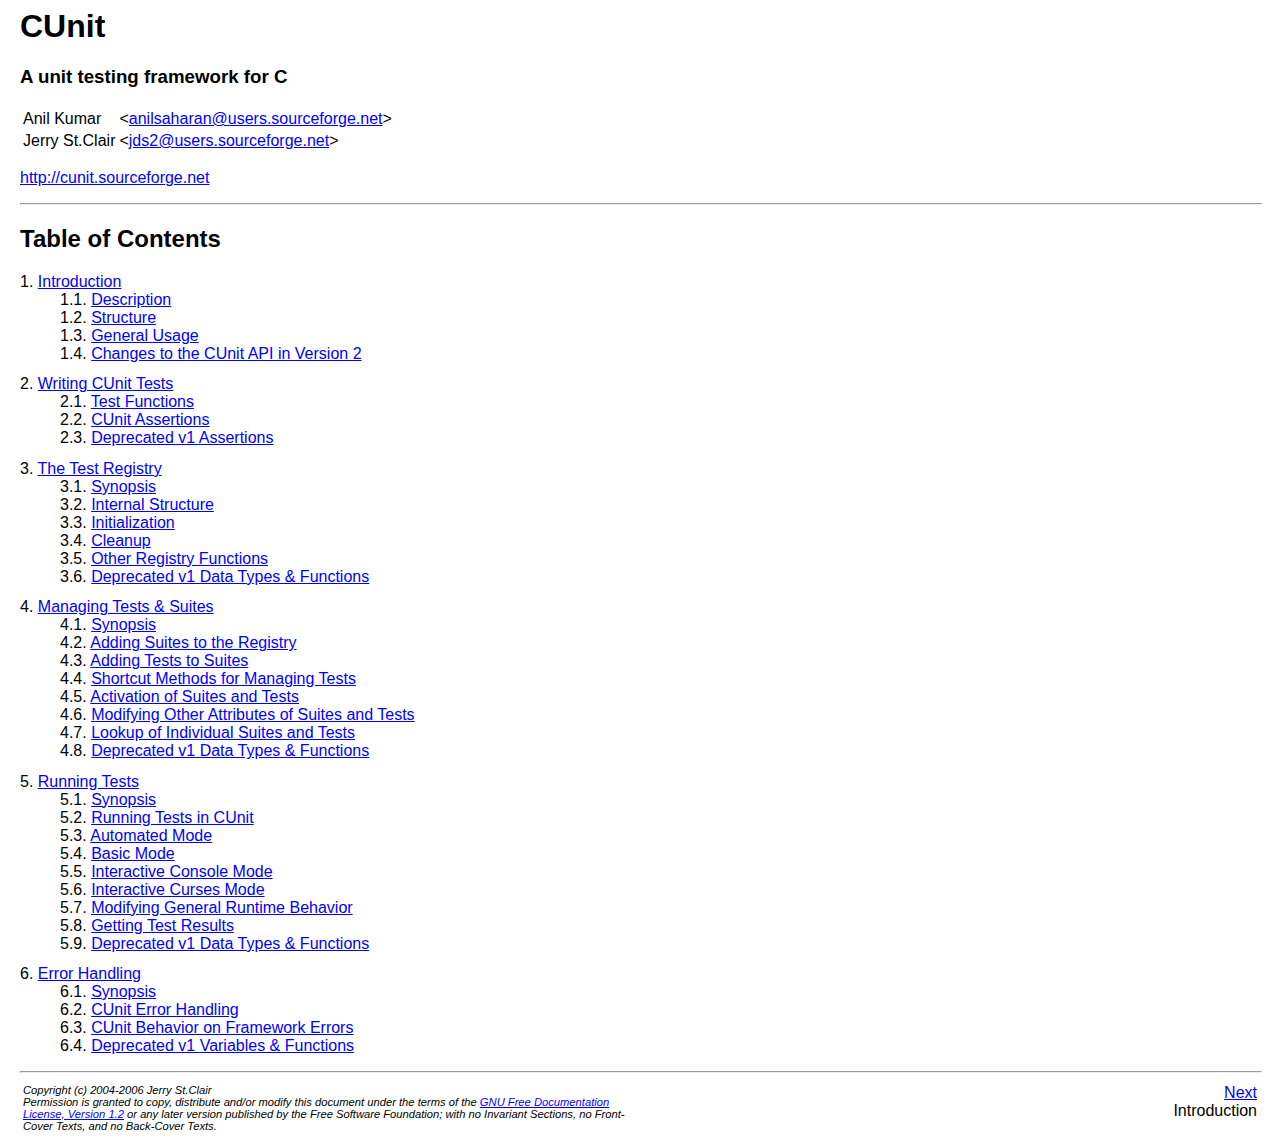
<file: tests/CUnit/CUnit/doc/CUnit/index.html>
<HTML>
<HEAD>
  <TITLE>CUnit - Table of Contents</TITLE>
  <LINK REL=StyleSheet HREF="CUnit_doc.css" TYPE="text/css" TITLE="CUnit Basic Style" />
</HEAD>
<BODY>
<H1>CUnit</H1>
<H3>A unit testing framework for C</H3>
<TABLE>
  <TR>
    <TD>Anil Kumar</TD>
    <TD>&lt;<A HREF="mailto:anilsaharan@users.sourceforge.net">anilsaharan@users.sourceforge.net</A>&gt;</TD>
  </TR>
  <TR>
    <TD>Jerry St.Clair</TD>
    <TD>&lt;<A HREF="mailto:jds2@users.sourceforge.net">jds2@users.sourceforge.net</A>&gt;</TD>
  </TR>
</TABLE>
<P />
<A HREF="http://cunit.sourceforge.net">http://cunit.sourceforge.net</A>

<HR ALIGN="LEFT" WIDTH="100%">

<DL>
  <DT><H2>Table of Contents</H2></DT>
  <DT CLASS="H1">1. <A HREF="introduction.html">Introduction</A></DT>
  <DD>
    <DL>
      <DT>1.1. <A HREF="introduction.html#description">Description</A></DT>
      <DT>1.2. <A HREF="introduction.html#structure">Structure</A></DT>
      <DT>1.3. <A HREF="introduction.html#usage">General Usage</A></DT>
      <DT>1.4. <A HREF="introduction.html#changes">Changes to the CUnit API in Version 2</A></DT>
    </DL>
  </DD>
  <DT CLASS="H1">2. <A HREF="writing_tests.html">Writing CUnit Tests</A></DT>
  <DD>
    <DL>
      <DT>2.1. <A HREF="writing_tests.html#tests">Test Functions</A></DT>
      <DT>2.2. <A HREF="writing_tests.html#assertions">CUnit Assertions</A></DT>
      <DT>2.3. <A HREF="writing_tests.html#deprecated">Deprecated v1 Assertions</A></DT>
    </DL>
  </DD>
  <DT CLASS="H1">3. <A HREF="test_registry.html">The Test Registry</A></DT>
  <DD>
    <DL>
      <DT>3.1. <A HREF="test_registry.html#synopsis">Synopsis</A></DT>
      <DT>3.2. <A HREF="test_registry.html#struct">Internal Structure</A></DT>
      <DT>3.3. <A HREF="test_registry.html#init">Initialization</A></DT>
      <DT>3.4. <A HREF="test_registry.html#cleanup">Cleanup</A></DT>
      <DT>3.5. <A HREF="test_registry.html#otherfuncs">Other Registry Functions</A></DT>
      <DT>3.6. <A HREF="test_registry.html#deprecated">Deprecated v1 Data Types & Functions</A></DT>
    </DL>
  </DD>
  <DT CLASS="H1">4. <A HREF="managing_tests.html">Managing Tests & Suites</A></DT>
  <DD>
    <DL>
      <DT>4.1. <A HREF="managing_tests.html#synopsis">Synopsis</A></DT>
      <DT>4.2. <A HREF="managing_tests.html#addsuite">Adding Suites to the Registry</A></DT>
      <DT>4.3. <A HREF="managing_tests.html#addtest">Adding Tests to Suites</A></DT>
      <DT>4.4. <A HREF="managing_tests.html#shortcuts">Shortcut Methods for Managing Tests</A></DT>
      <DT>4.5. <A HREF="managing_tests.html#activation">Activation of Suites and Tests</A></DT>
      <DT>4.6. <A HREF="managing_tests.html#modification">Modifying Other Attributes of Suites and Tests</A></DT>
      <DT>4.7. <A HREF="managing_tests.html#lookup">Lookup of Individual Suites and Tests</A></DT>
      <DT>4.8. <A HREF="managing_tests.html#deprecated">Deprecated v1 Data Types & Functions</A></DT>
    </DL>
  </DD>
  <DT CLASS="H1">5. <A HREF="running_tests.html">Running Tests</A></DT>
  <DD>
    <DL>
      <DT>5.1. <A HREF="running_tests.html#synopsis">Synopsis</A></DT>
      <DT>5.2. <A HREF="running_tests.html#overview">Running Tests in CUnit</A></DT>
      <DT>5.3. <A HREF="running_tests.html#automated">Automated Mode</A></DT>
      <DT>5.4. <A HREF="running_tests.html#basic">Basic Mode</A></DT>
      <DT>5.5. <A HREF="running_tests.html#console">Interactive Console Mode</A></DT>
      <DT>5.6. <A HREF="running_tests.html#curses">Interactive Curses Mode</A></DT>
      <DT>5.7. <A HREF="running_tests.html#modifying">Modifying General Runtime Behavior</A></DT>
      <DT>5.8. <A HREF="running_tests.html#results">Getting Test Results</A></DT>
      <DT>5.9. <A HREF="running_tests.html#deprecated">Deprecated v1 Data Types & Functions</A></DT>
    </DL>
  </DD>
  <DT CLASS="H1">6. <A HREF="error_handling.html">Error Handling</A></DT>
  <DD>
    <DL>
      <DT>6.1. <A HREF="error_handling.html#synopsis">Synopsis</A></DT>
      <DT>6.2. <A HREF="error_handling.html#errorhandling">CUnit Error Handling</A></DT>
      <DT>6.3. <A HREF="error_handling.html#erroraction">CUnit Behavior on Framework Errors</A></DT>
      <DT>6.4. <A HREF="error_handling.html#deprecated">Deprecated v1 Variables & Functions</A></DT>
    </DL>
  </DD>
</DL>

<DIV CLASS="NAVFOOTER">
<HR ALIGN="LEFT" WIDTH="100%">
<TABLE WIDTH="100%">
  <TR VALIGN="top">
    <TD CLASS="copyright" WIDTH="50%">Copyright (c) 2004-2006 Jerry St.Clair<BR />
        Permission is granted to copy, distribute and/or modify this document
        under the terms of the <A HREF="fdl.html">GNU Free Documentation License,
        Version 1.2</A> or any later version published by the Free Software Foundation;
        with no Invariant Sections, no Front-Cover Texts, and no Back-Cover Texts.
    </TD>
    <TD WIDTH="50%">
      <TABLE SUMMARY="Footer navigation table" WIDTH="100%" BORDER="0" CELLPADDING="0" CELLSPACING="0">
        <TR>
          <TD WIDTH="33%" ALIGN="left" VALIGN="top">&nbsp;</A></TD>
          <TD WIDTH="34%" ALIGN="center" VALIGN="top">&nbsp;</A></TD>
          <TD WIDTH="33%" ALIGN="right" VALIGN="top"><A HREF="introduction.html" ACCESSKEY="N" >Next</A></TD>
        </TR>
        <TR>
          <TD WIDTH="33%" ALIGN="left" VALIGN="top">&nbsp;</TD>
          <TD WIDTH="34%" ALIGN="center" VALIGN="top">&nbsp;</TD>
          <TD WIDTH="33%" ALIGN="right" VALIGN="top">Introduction</TD>
        </TR>
      </TABLE>
    </TD>
  </TR>
</TABLE>
</DIV>

</BODY>
</HTML>
</file>
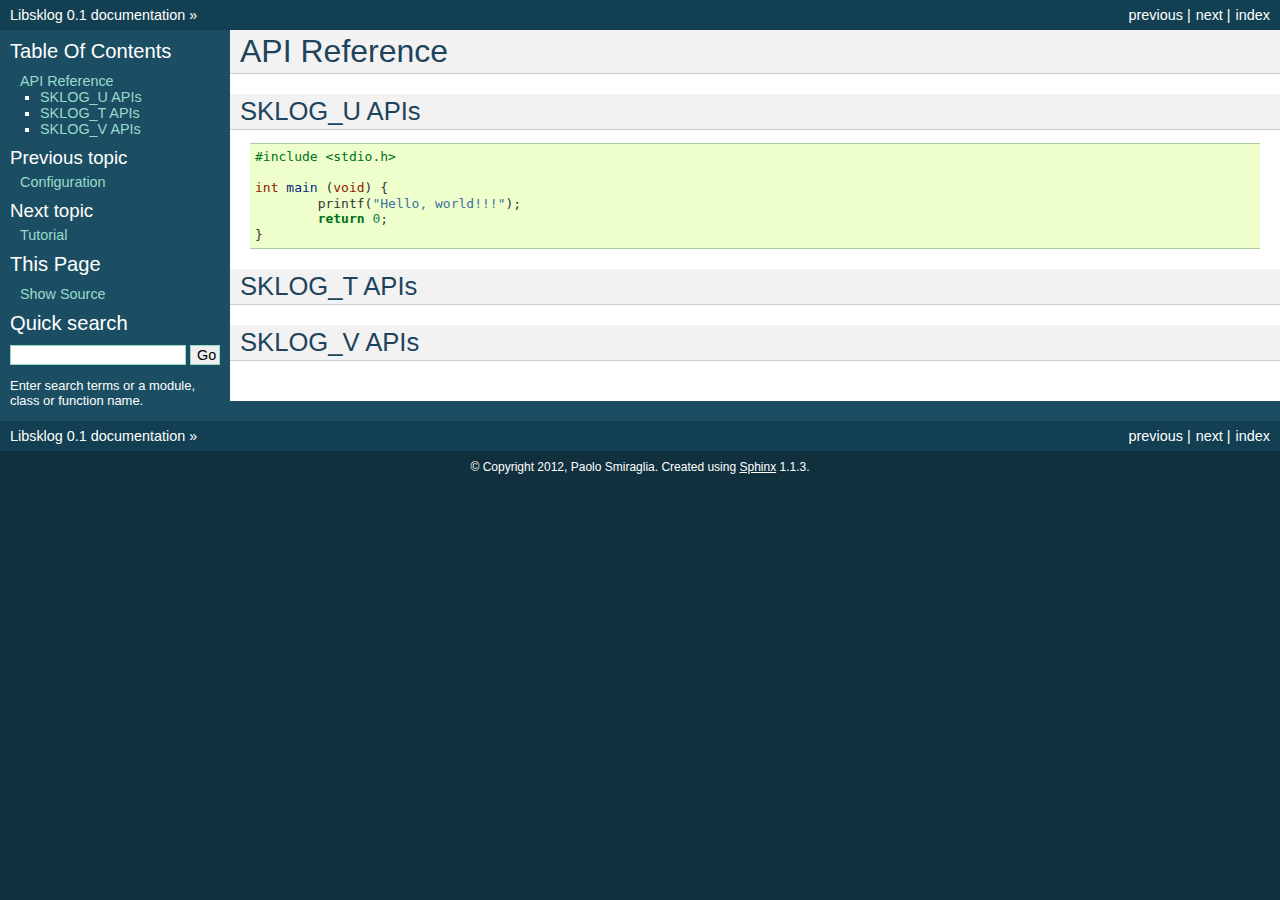
<file: docs/sphinx/_build/html/api.html>
<!DOCTYPE html PUBLIC "-//W3C//DTD XHTML 1.0 Transitional//EN"
  "http://www.w3.org/TR/xhtml1/DTD/xhtml1-transitional.dtd">


<html xmlns="http://www.w3.org/1999/xhtml">
  <head>
    <meta http-equiv="Content-Type" content="text/html; charset=utf-8" />
    
    <title>API Reference &mdash; Libsklog 0.1 documentation</title>
    
    <link rel="stylesheet" href="_static/default.css" type="text/css" />
    <link rel="stylesheet" href="_static/pygments.css" type="text/css" />
    
    <script type="text/javascript">
      var DOCUMENTATION_OPTIONS = {
        URL_ROOT:    '',
        VERSION:     '0.1',
        COLLAPSE_INDEX: false,
        FILE_SUFFIX: '.html',
        HAS_SOURCE:  true
      };
    </script>
    <script type="text/javascript" src="_static/jquery.js"></script>
    <script type="text/javascript" src="_static/underscore.js"></script>
    <script type="text/javascript" src="_static/doctools.js"></script>
    <link rel="top" title="Libsklog 0.1 documentation" href="index.html" />
    <link rel="next" title="Tutorial" href="tutorial.html" />
    <link rel="prev" title="Configuration" href="configuration.html" /> 
  </head>
  <body>
    <div class="related">
      <h3>Navigation</h3>
      <ul>
        <li class="right" style="margin-right: 10px">
          <a href="genindex.html" title="General Index"
             accesskey="I">index</a></li>
        <li class="right" >
          <a href="tutorial.html" title="Tutorial"
             accesskey="N">next</a> |</li>
        <li class="right" >
          <a href="configuration.html" title="Configuration"
             accesskey="P">previous</a> |</li>
        <li><a href="index.html">Libsklog 0.1 documentation</a> &raquo;</li> 
      </ul>
    </div>  

    <div class="document">
      <div class="documentwrapper">
        <div class="bodywrapper">
          <div class="body">
            
  <div class="section" id="api-reference">
<h1>API Reference<a class="headerlink" href="#api-reference" title="Permalink to this headline">¶</a></h1>
<div class="section" id="sklog-u-apis">
<h2>SKLOG_U APIs<a class="headerlink" href="#sklog-u-apis" title="Permalink to this headline">¶</a></h2>
<div class="highlight-c"><div class="highlight"><pre><span class="cp">#include &lt;stdio.h&gt;</span>

<span class="kt">int</span> <span class="nf">main</span> <span class="p">(</span><span class="kt">void</span><span class="p">)</span> <span class="p">{</span>
        <span class="n">printf</span><span class="p">(</span><span class="s">&quot;Hello, world!!!&quot;</span><span class="p">);</span>
        <span class="k">return</span> <span class="mi">0</span><span class="p">;</span>
<span class="p">}</span>
</pre></div>
</div>
</div>
<div class="section" id="sklog-t-apis">
<h2>SKLOG_T APIs<a class="headerlink" href="#sklog-t-apis" title="Permalink to this headline">¶</a></h2>
</div>
<div class="section" id="sklog-v-apis">
<h2>SKLOG_V APIs<a class="headerlink" href="#sklog-v-apis" title="Permalink to this headline">¶</a></h2>
</div>
</div>


          </div>
        </div>
      </div>
      <div class="sphinxsidebar">
        <div class="sphinxsidebarwrapper">
  <h3><a href="index.html">Table Of Contents</a></h3>
  <ul>
<li><a class="reference internal" href="#">API Reference</a><ul>
<li><a class="reference internal" href="#sklog-u-apis">SKLOG_U APIs</a></li>
<li><a class="reference internal" href="#sklog-t-apis">SKLOG_T APIs</a></li>
<li><a class="reference internal" href="#sklog-v-apis">SKLOG_V APIs</a></li>
</ul>
</li>
</ul>

  <h4>Previous topic</h4>
  <p class="topless"><a href="configuration.html"
                        title="previous chapter">Configuration</a></p>
  <h4>Next topic</h4>
  <p class="topless"><a href="tutorial.html"
                        title="next chapter">Tutorial</a></p>
  <h3>This Page</h3>
  <ul class="this-page-menu">
    <li><a href="_sources/api.txt"
           rel="nofollow">Show Source</a></li>
  </ul>
<div id="searchbox" style="display: none">
  <h3>Quick search</h3>
    <form class="search" action="search.html" method="get">
      <input type="text" name="q" />
      <input type="submit" value="Go" />
      <input type="hidden" name="check_keywords" value="yes" />
      <input type="hidden" name="area" value="default" />
    </form>
    <p class="searchtip" style="font-size: 90%">
    Enter search terms or a module, class or function name.
    </p>
</div>
<script type="text/javascript">$('#searchbox').show(0);</script>
        </div>
      </div>
      <div class="clearer"></div>
    </div>
    <div class="related">
      <h3>Navigation</h3>
      <ul>
        <li class="right" style="margin-right: 10px">
          <a href="genindex.html" title="General Index"
             >index</a></li>
        <li class="right" >
          <a href="tutorial.html" title="Tutorial"
             >next</a> |</li>
        <li class="right" >
          <a href="configuration.html" title="Configuration"
             >previous</a> |</li>
        <li><a href="index.html">Libsklog 0.1 documentation</a> &raquo;</li> 
      </ul>
    </div>
    <div class="footer">
        &copy; Copyright 2012, Paolo Smiraglia.
      Created using <a href="http://sphinx.pocoo.org/">Sphinx</a> 1.1.3.
    </div>
  </body>
</html>
</file>
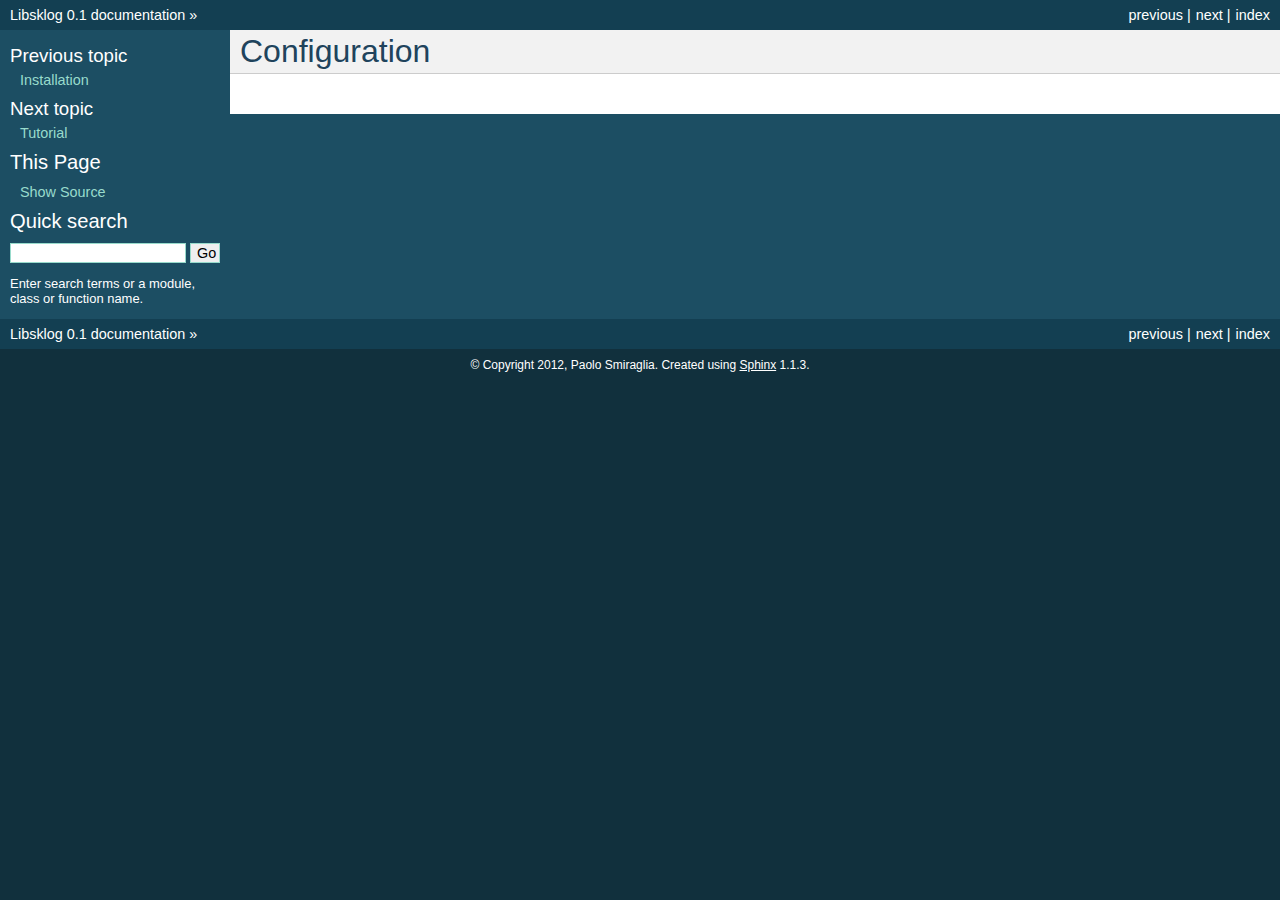
<file: docs/sphinx/_build/html/configuration.html>
<!DOCTYPE html PUBLIC "-//W3C//DTD XHTML 1.0 Transitional//EN"
  "http://www.w3.org/TR/xhtml1/DTD/xhtml1-transitional.dtd">


<html xmlns="http://www.w3.org/1999/xhtml">
  <head>
    <meta http-equiv="Content-Type" content="text/html; charset=utf-8" />
    
    <title>Configuration &mdash; Libsklog 0.1 documentation</title>
    
    <link rel="stylesheet" href="_static/default.css" type="text/css" />
    <link rel="stylesheet" href="_static/pygments.css" type="text/css" />
    
    <script type="text/javascript">
      var DOCUMENTATION_OPTIONS = {
        URL_ROOT:    '',
        VERSION:     '0.1',
        COLLAPSE_INDEX: false,
        FILE_SUFFIX: '.html',
        HAS_SOURCE:  true
      };
    </script>
    <script type="text/javascript" src="_static/jquery.js"></script>
    <script type="text/javascript" src="_static/underscore.js"></script>
    <script type="text/javascript" src="_static/doctools.js"></script>
    <link rel="top" title="Libsklog 0.1 documentation" href="index.html" />
    <link rel="next" title="Tutorial" href="tutorial.html" />
    <link rel="prev" title="Installation" href="installation.html" /> 
  </head>
  <body>
    <div class="related">
      <h3>Navigation</h3>
      <ul>
        <li class="right" style="margin-right: 10px">
          <a href="genindex.html" title="General Index"
             accesskey="I">index</a></li>
        <li class="right" >
          <a href="tutorial.html" title="Tutorial"
             accesskey="N">next</a> |</li>
        <li class="right" >
          <a href="installation.html" title="Installation"
             accesskey="P">previous</a> |</li>
        <li><a href="index.html">Libsklog 0.1 documentation</a> &raquo;</li> 
      </ul>
    </div>  

    <div class="document">
      <div class="documentwrapper">
        <div class="bodywrapper">
          <div class="body">
            
  <div class="section" id="configuration">
<h1>Configuration<a class="headerlink" href="#configuration" title="Permalink to this headline">¶</a></h1>
</div>


          </div>
        </div>
      </div>
      <div class="sphinxsidebar">
        <div class="sphinxsidebarwrapper">
  <h4>Previous topic</h4>
  <p class="topless"><a href="installation.html"
                        title="previous chapter">Installation</a></p>
  <h4>Next topic</h4>
  <p class="topless"><a href="tutorial.html"
                        title="next chapter">Tutorial</a></p>
  <h3>This Page</h3>
  <ul class="this-page-menu">
    <li><a href="_sources/configuration.txt"
           rel="nofollow">Show Source</a></li>
  </ul>
<div id="searchbox" style="display: none">
  <h3>Quick search</h3>
    <form class="search" action="search.html" method="get">
      <input type="text" name="q" />
      <input type="submit" value="Go" />
      <input type="hidden" name="check_keywords" value="yes" />
      <input type="hidden" name="area" value="default" />
    </form>
    <p class="searchtip" style="font-size: 90%">
    Enter search terms or a module, class or function name.
    </p>
</div>
<script type="text/javascript">$('#searchbox').show(0);</script>
        </div>
      </div>
      <div class="clearer"></div>
    </div>
    <div class="related">
      <h3>Navigation</h3>
      <ul>
        <li class="right" style="margin-right: 10px">
          <a href="genindex.html" title="General Index"
             >index</a></li>
        <li class="right" >
          <a href="tutorial.html" title="Tutorial"
             >next</a> |</li>
        <li class="right" >
          <a href="installation.html" title="Installation"
             >previous</a> |</li>
        <li><a href="index.html">Libsklog 0.1 documentation</a> &raquo;</li> 
      </ul>
    </div>
    <div class="footer">
        &copy; Copyright 2012, Paolo Smiraglia.
      Created using <a href="http://sphinx.pocoo.org/">Sphinx</a> 1.1.3.
    </div>
  </body>
</html>
</file>
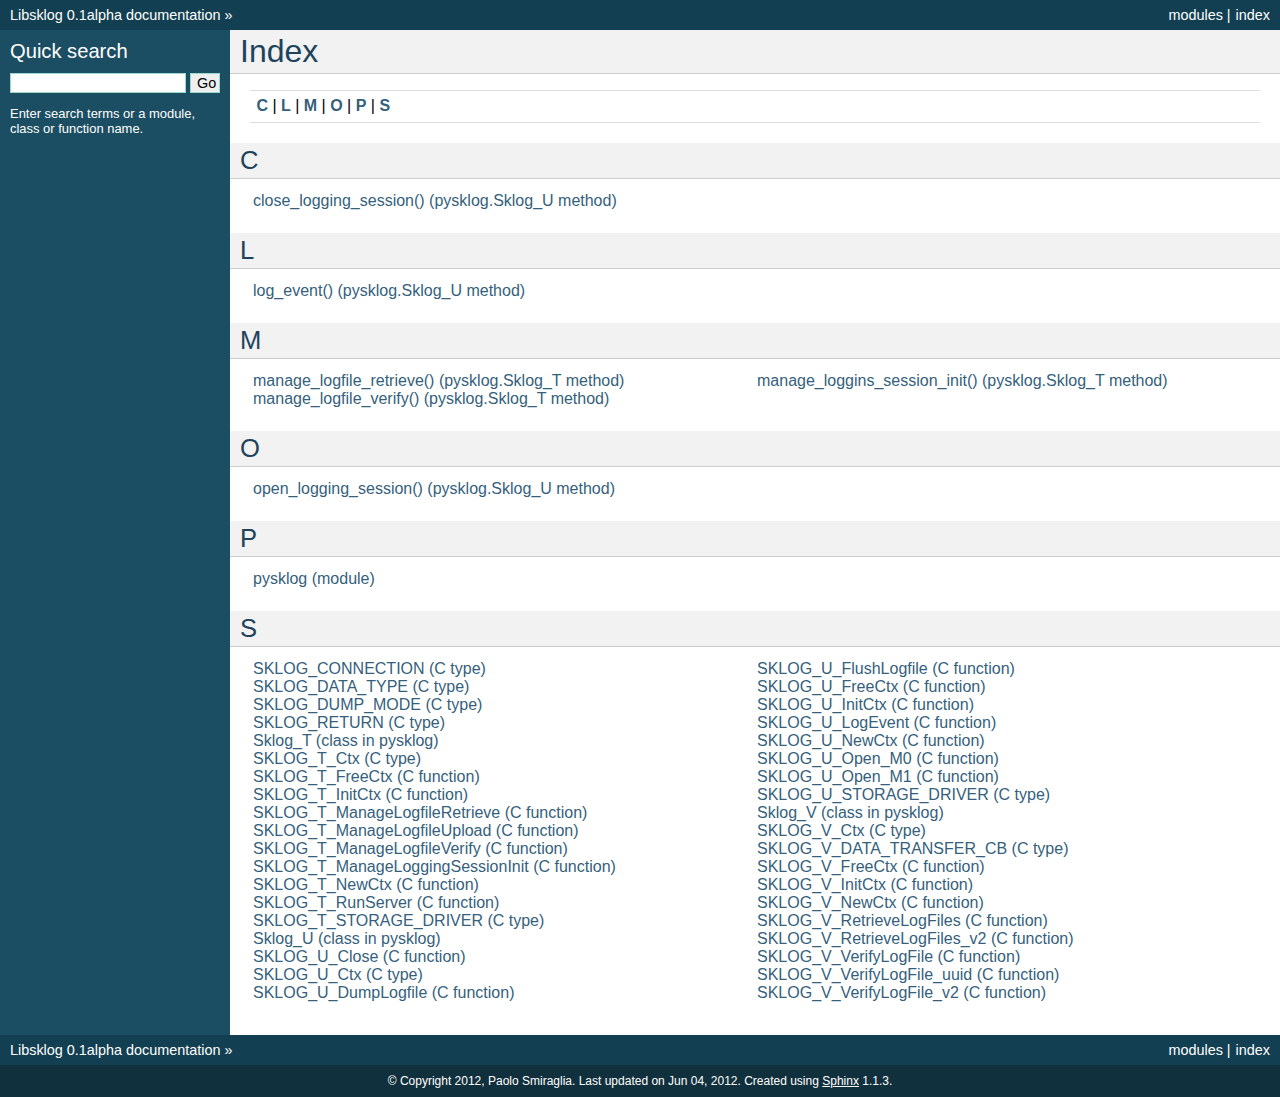
<file: docs/sphinx/_build/html/genindex.html>
<!DOCTYPE html PUBLIC "-//W3C//DTD XHTML 1.0 Transitional//EN"
  "http://www.w3.org/TR/xhtml1/DTD/xhtml1-transitional.dtd">


<html xmlns="http://www.w3.org/1999/xhtml">
  <head>
    <meta http-equiv="Content-Type" content="text/html; charset=utf-8" />
    
    <title>Index &mdash; Libsklog 0.1alpha documentation</title>
    
    <link rel="stylesheet" href="_static/default.css" type="text/css" />
    <link rel="stylesheet" href="_static/pygments.css" type="text/css" />
    
    <script type="text/javascript">
      var DOCUMENTATION_OPTIONS = {
        URL_ROOT:    '',
        VERSION:     '0.1alpha',
        COLLAPSE_INDEX: false,
        FILE_SUFFIX: '.html',
        HAS_SOURCE:  true
      };
    </script>
    <script type="text/javascript" src="_static/jquery.js"></script>
    <script type="text/javascript" src="_static/underscore.js"></script>
    <script type="text/javascript" src="_static/doctools.js"></script>
    <link rel="top" title="Libsklog 0.1alpha documentation" href="index.html" /> 
  </head>
  <body>
    <div class="related">
      <h3>Navigation</h3>
      <ul>
        <li class="right" style="margin-right: 10px">
          <a href="#" title="General Index"
             accesskey="I">index</a></li>
        <li class="right" >
          <a href="py-modindex.html" title="Python Module Index"
             >modules</a> |</li>
        <li><a href="index.html">Libsklog 0.1alpha documentation</a> &raquo;</li> 
      </ul>
    </div>  

    <div class="document">
      <div class="documentwrapper">
        <div class="bodywrapper">
          <div class="body">
            

<h1 id="index">Index</h1>

<div class="genindex-jumpbox">
 <a href="#C"><strong>C</strong></a>
 | <a href="#L"><strong>L</strong></a>
 | <a href="#M"><strong>M</strong></a>
 | <a href="#O"><strong>O</strong></a>
 | <a href="#P"><strong>P</strong></a>
 | <a href="#S"><strong>S</strong></a>
 
</div>
<h2 id="C">C</h2>
<table style="width: 100%" class="indextable genindextable"><tr>
  <td style="width: 33%" valign="top"><dl>
      
  <dt><a href="_doc/python_binding.html#pysklog.Sklog_U.close_logging_session">close_logging_session() (pysklog.Sklog_U method)</a>
  </dt>

  </dl></td>
</tr></table>

<h2 id="L">L</h2>
<table style="width: 100%" class="indextable genindextable"><tr>
  <td style="width: 33%" valign="top"><dl>
      
  <dt><a href="_doc/python_binding.html#pysklog.Sklog_U.log_event">log_event() (pysklog.Sklog_U method)</a>
  </dt>

  </dl></td>
</tr></table>

<h2 id="M">M</h2>
<table style="width: 100%" class="indextable genindextable"><tr>
  <td style="width: 33%" valign="top"><dl>
      
  <dt><a href="_doc/python_binding.html#pysklog.Sklog_T.manage_logfile_retrieve">manage_logfile_retrieve() (pysklog.Sklog_T method)</a>
  </dt>

      
  <dt><a href="_doc/python_binding.html#pysklog.Sklog_T.manage_logfile_verify">manage_logfile_verify() (pysklog.Sklog_T method)</a>
  </dt>

  </dl></td>
  <td style="width: 33%" valign="top"><dl>
      
  <dt><a href="_doc/python_binding.html#pysklog.Sklog_T.manage_loggins_session_init">manage_loggins_session_init() (pysklog.Sklog_T method)</a>
  </dt>

  </dl></td>
</tr></table>

<h2 id="O">O</h2>
<table style="width: 100%" class="indextable genindextable"><tr>
  <td style="width: 33%" valign="top"><dl>
      
  <dt><a href="_doc/python_binding.html#pysklog.Sklog_U.open_logging_session">open_logging_session() (pysklog.Sklog_U method)</a>
  </dt>

  </dl></td>
</tr></table>

<h2 id="P">P</h2>
<table style="width: 100%" class="indextable genindextable"><tr>
  <td style="width: 33%" valign="top"><dl>
      
  <dt><a href="_doc/python_binding.html#module-pysklog">pysklog (module)</a>
  </dt>

  </dl></td>
</tr></table>

<h2 id="S">S</h2>
<table style="width: 100%" class="indextable genindextable"><tr>
  <td style="width: 33%" valign="top"><dl>
      
  <dt><a href="_doc/api.html#SKLOG_CONNECTION">SKLOG_CONNECTION (C type)</a>
  </dt>

      
  <dt><a href="_doc/api.html#SKLOG_DATA_TYPE">SKLOG_DATA_TYPE (C type)</a>
  </dt>

      
  <dt><a href="_doc/api.html#SKLOG_DUMP_MODE">SKLOG_DUMP_MODE (C type)</a>
  </dt>

      
  <dt><a href="_doc/api.html#SKLOG_RETURN">SKLOG_RETURN (C type)</a>
  </dt>

      
  <dt><a href="_doc/python_binding.html#pysklog.Sklog_T">Sklog_T (class in pysklog)</a>
  </dt>

      
  <dt><a href="_doc/api.html#SKLOG_T_Ctx">SKLOG_T_Ctx (C type)</a>
  </dt>

      
  <dt><a href="_doc/api.html#SKLOG_T_FreeCtx">SKLOG_T_FreeCtx (C function)</a>
  </dt>

      
  <dt><a href="_doc/api.html#SKLOG_T_InitCtx">SKLOG_T_InitCtx (C function)</a>
  </dt>

      
  <dt><a href="_doc/api.html#SKLOG_T_ManageLogfileRetrieve">SKLOG_T_ManageLogfileRetrieve (C function)</a>
  </dt>

      
  <dt><a href="_doc/api.html#SKLOG_T_ManageLogfileUpload">SKLOG_T_ManageLogfileUpload (C function)</a>
  </dt>

      
  <dt><a href="_doc/api.html#SKLOG_T_ManageLogfileVerify">SKLOG_T_ManageLogfileVerify (C function)</a>
  </dt>

      
  <dt><a href="_doc/api.html#SKLOG_T_ManageLoggingSessionInit">SKLOG_T_ManageLoggingSessionInit (C function)</a>
  </dt>

      
  <dt><a href="_doc/api.html#SKLOG_T_NewCtx">SKLOG_T_NewCtx (C function)</a>
  </dt>

      
  <dt><a href="_doc/api.html#SKLOG_T_RunServer">SKLOG_T_RunServer (C function)</a>
  </dt>

      
  <dt><a href="_doc/api.html#SKLOG_T_STORAGE_DRIVER">SKLOG_T_STORAGE_DRIVER (C type)</a>
  </dt>

      
  <dt><a href="_doc/python_binding.html#pysklog.Sklog_U">Sklog_U (class in pysklog)</a>
  </dt>

      
  <dt><a href="_doc/api.html#SKLOG_U_Close">SKLOG_U_Close (C function)</a>
  </dt>

      
  <dt><a href="_doc/api.html#SKLOG_U_Ctx">SKLOG_U_Ctx (C type)</a>
  </dt>

      
  <dt><a href="_doc/api.html#SKLOG_U_DumpLogfile">SKLOG_U_DumpLogfile (C function)</a>
  </dt>

  </dl></td>
  <td style="width: 33%" valign="top"><dl>
      
  <dt><a href="_doc/api.html#SKLOG_U_FlushLogfile">SKLOG_U_FlushLogfile (C function)</a>
  </dt>

      
  <dt><a href="_doc/api.html#SKLOG_U_FreeCtx">SKLOG_U_FreeCtx (C function)</a>
  </dt>

      
  <dt><a href="_doc/api.html#SKLOG_U_InitCtx">SKLOG_U_InitCtx (C function)</a>
  </dt>

      
  <dt><a href="_doc/api.html#SKLOG_U_LogEvent">SKLOG_U_LogEvent (C function)</a>
  </dt>

      
  <dt><a href="_doc/api.html#SKLOG_U_NewCtx">SKLOG_U_NewCtx (C function)</a>
  </dt>

      
  <dt><a href="_doc/api.html#SKLOG_U_Open_M0">SKLOG_U_Open_M0 (C function)</a>
  </dt>

      
  <dt><a href="_doc/api.html#SKLOG_U_Open_M1">SKLOG_U_Open_M1 (C function)</a>
  </dt>

      
  <dt><a href="_doc/api.html#SKLOG_U_STORAGE_DRIVER">SKLOG_U_STORAGE_DRIVER (C type)</a>
  </dt>

      
  <dt><a href="_doc/python_binding.html#pysklog.Sklog_V">Sklog_V (class in pysklog)</a>
  </dt>

      
  <dt><a href="_doc/api.html#SKLOG_V_Ctx">SKLOG_V_Ctx (C type)</a>
  </dt>

      
  <dt><a href="_doc/api.html#SKLOG_V_DATA_TRANSFER_CB">SKLOG_V_DATA_TRANSFER_CB (C type)</a>
  </dt>

      
  <dt><a href="_doc/api.html#SKLOG_V_FreeCtx">SKLOG_V_FreeCtx (C function)</a>
  </dt>

      
  <dt><a href="_doc/api.html#SKLOG_V_InitCtx">SKLOG_V_InitCtx (C function)</a>
  </dt>

      
  <dt><a href="_doc/api.html#SKLOG_V_NewCtx">SKLOG_V_NewCtx (C function)</a>
  </dt>

      
  <dt><a href="_doc/api.html#SKLOG_V_RetrieveLogFiles">SKLOG_V_RetrieveLogFiles (C function)</a>
  </dt>

      
  <dt><a href="_doc/api.html#SKLOG_V_RetrieveLogFiles_v2">SKLOG_V_RetrieveLogFiles_v2 (C function)</a>
  </dt>

      
  <dt><a href="_doc/api.html#SKLOG_V_VerifyLogFile">SKLOG_V_VerifyLogFile (C function)</a>
  </dt>

      
  <dt><a href="_doc/api.html#SKLOG_V_VerifyLogFile_uuid">SKLOG_V_VerifyLogFile_uuid (C function)</a>
  </dt>

      
  <dt><a href="_doc/api.html#SKLOG_V_VerifyLogFile_v2">SKLOG_V_VerifyLogFile_v2 (C function)</a>
  </dt>

  </dl></td>
</tr></table>



          </div>
        </div>
      </div>
      <div class="sphinxsidebar">
        <div class="sphinxsidebarwrapper">

   

<div id="searchbox" style="display: none">
  <h3>Quick search</h3>
    <form class="search" action="search.html" method="get">
      <input type="text" name="q" />
      <input type="submit" value="Go" />
      <input type="hidden" name="check_keywords" value="yes" />
      <input type="hidden" name="area" value="default" />
    </form>
    <p class="searchtip" style="font-size: 90%">
    Enter search terms or a module, class or function name.
    </p>
</div>
<script type="text/javascript">$('#searchbox').show(0);</script>
        </div>
      </div>
      <div class="clearer"></div>
    </div>
    <div class="related">
      <h3>Navigation</h3>
      <ul>
        <li class="right" style="margin-right: 10px">
          <a href="#" title="General Index"
             >index</a></li>
        <li class="right" >
          <a href="py-modindex.html" title="Python Module Index"
             >modules</a> |</li>
        <li><a href="index.html">Libsklog 0.1alpha documentation</a> &raquo;</li> 
      </ul>
    </div>
    <div class="footer">
        &copy; Copyright 2012, Paolo Smiraglia.
      Last updated on Jun 04, 2012.
      Created using <a href="http://sphinx.pocoo.org/">Sphinx</a> 1.1.3.
    </div>
  </body>
</html>
</file>
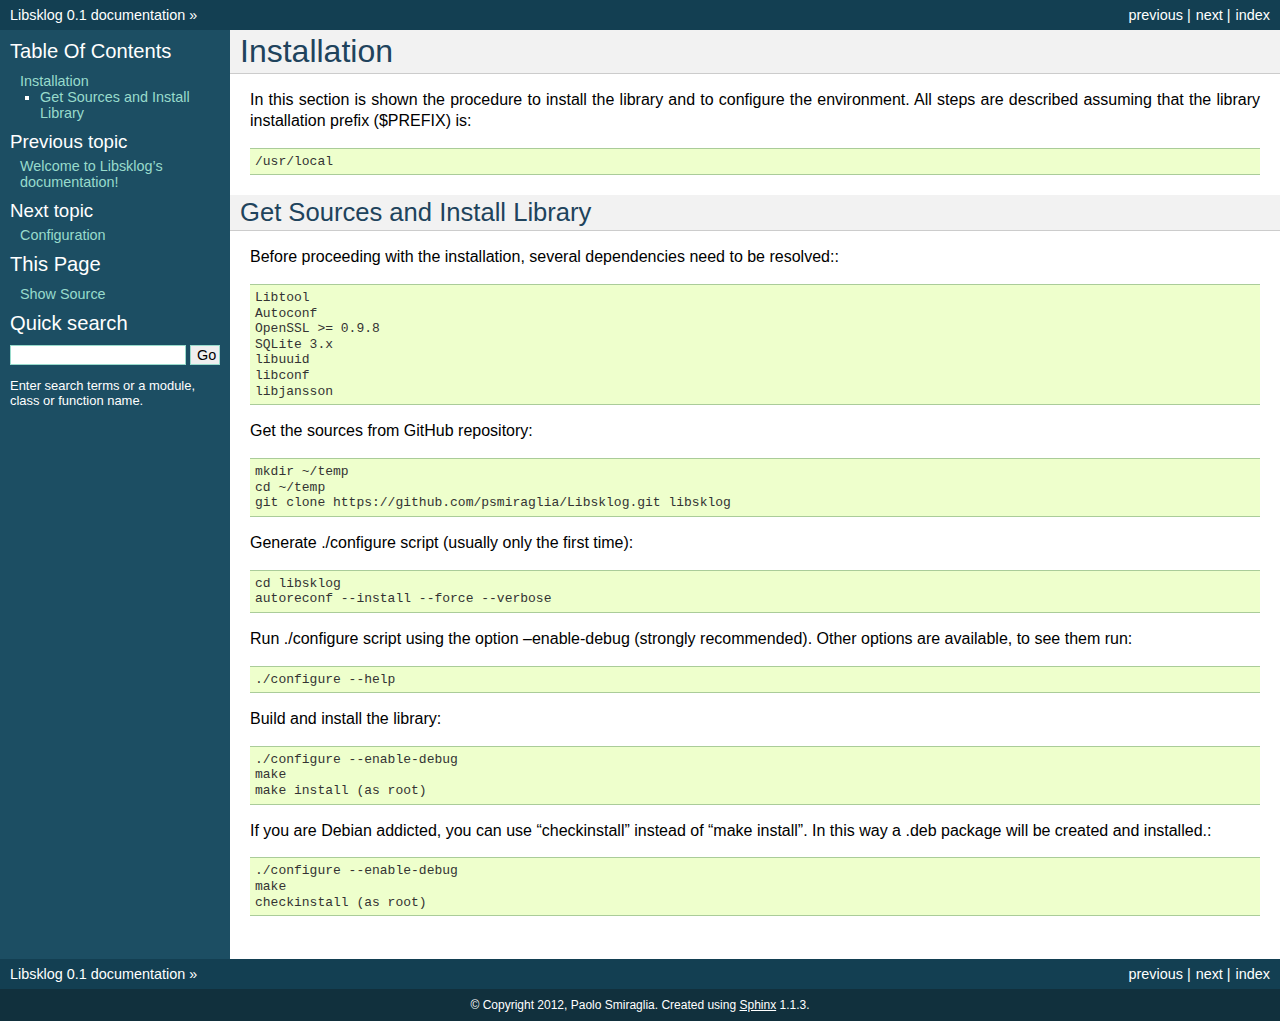
<file: docs/sphinx/_build/html/installation.html>
<!DOCTYPE html PUBLIC "-//W3C//DTD XHTML 1.0 Transitional//EN"
  "http://www.w3.org/TR/xhtml1/DTD/xhtml1-transitional.dtd">


<html xmlns="http://www.w3.org/1999/xhtml">
  <head>
    <meta http-equiv="Content-Type" content="text/html; charset=utf-8" />
    
    <title>Installation &mdash; Libsklog 0.1 documentation</title>
    
    <link rel="stylesheet" href="_static/default.css" type="text/css" />
    <link rel="stylesheet" href="_static/pygments.css" type="text/css" />
    
    <script type="text/javascript">
      var DOCUMENTATION_OPTIONS = {
        URL_ROOT:    '',
        VERSION:     '0.1',
        COLLAPSE_INDEX: false,
        FILE_SUFFIX: '.html',
        HAS_SOURCE:  true
      };
    </script>
    <script type="text/javascript" src="_static/jquery.js"></script>
    <script type="text/javascript" src="_static/underscore.js"></script>
    <script type="text/javascript" src="_static/doctools.js"></script>
    <link rel="top" title="Libsklog 0.1 documentation" href="index.html" />
    <link rel="next" title="Configuration" href="configuration.html" />
    <link rel="prev" title="Welcome to Libsklog’s documentation!" href="index.html" /> 
  </head>
  <body>
    <div class="related">
      <h3>Navigation</h3>
      <ul>
        <li class="right" style="margin-right: 10px">
          <a href="genindex.html" title="General Index"
             accesskey="I">index</a></li>
        <li class="right" >
          <a href="configuration.html" title="Configuration"
             accesskey="N">next</a> |</li>
        <li class="right" >
          <a href="index.html" title="Welcome to Libsklog’s documentation!"
             accesskey="P">previous</a> |</li>
        <li><a href="index.html">Libsklog 0.1 documentation</a> &raquo;</li> 
      </ul>
    </div>  

    <div class="document">
      <div class="documentwrapper">
        <div class="bodywrapper">
          <div class="body">
            
  <div class="section" id="installation">
<h1>Installation<a class="headerlink" href="#installation" title="Permalink to this headline">¶</a></h1>
<p>In this section is shown the procedure to install the library and to
configure the environment. All steps are described assuming that the
library installation prefix ($PREFIX) is:</p>
<div class="highlight-python"><pre>/usr/local</pre>
</div>
<div class="section" id="get-sources-and-install-library">
<h2>Get Sources and Install Library<a class="headerlink" href="#get-sources-and-install-library" title="Permalink to this headline">¶</a></h2>
<p>Before proceeding with the installation, several dependencies need to
be resolved::</p>
<div class="highlight-python"><pre>Libtool
Autoconf
OpenSSL &gt;= 0.9.8
SQLite 3.x
libuuid
libconf
libjansson</pre>
</div>
<p>Get the sources from GitHub repository:</p>
<div class="highlight-python"><pre>mkdir ~/temp
cd ~/temp
git clone https://github.com/psmiraglia/Libsklog.git libsklog</pre>
</div>
<p>Generate ./configure script (usually only the first time):</p>
<div class="highlight-python"><pre>cd libsklog
autoreconf --install --force --verbose</pre>
</div>
<p>Run ./configure script using the option &#8211;enable-debug (strongly
recommended). Other options are available, to see them run:</p>
<div class="highlight-python"><pre>./configure --help</pre>
</div>
<p>Build and install the library:</p>
<div class="highlight-python"><pre>./configure --enable-debug
make
make install (as root)</pre>
</div>
<p>If you are Debian addicted, you can use &#8220;checkinstall&#8221; instead
of &#8220;make install&#8221;. In this way a .deb package will be created and
installed.:</p>
<div class="highlight-python"><pre>./configure --enable-debug
make
checkinstall (as root)</pre>
</div>
</div>
</div>


          </div>
        </div>
      </div>
      <div class="sphinxsidebar">
        <div class="sphinxsidebarwrapper">
  <h3><a href="index.html">Table Of Contents</a></h3>
  <ul>
<li><a class="reference internal" href="#">Installation</a><ul>
<li><a class="reference internal" href="#get-sources-and-install-library">Get Sources and Install Library</a></li>
</ul>
</li>
</ul>

  <h4>Previous topic</h4>
  <p class="topless"><a href="index.html"
                        title="previous chapter">Welcome to Libsklog&#8217;s documentation!</a></p>
  <h4>Next topic</h4>
  <p class="topless"><a href="configuration.html"
                        title="next chapter">Configuration</a></p>
  <h3>This Page</h3>
  <ul class="this-page-menu">
    <li><a href="_sources/installation.txt"
           rel="nofollow">Show Source</a></li>
  </ul>
<div id="searchbox" style="display: none">
  <h3>Quick search</h3>
    <form class="search" action="search.html" method="get">
      <input type="text" name="q" />
      <input type="submit" value="Go" />
      <input type="hidden" name="check_keywords" value="yes" />
      <input type="hidden" name="area" value="default" />
    </form>
    <p class="searchtip" style="font-size: 90%">
    Enter search terms or a module, class or function name.
    </p>
</div>
<script type="text/javascript">$('#searchbox').show(0);</script>
        </div>
      </div>
      <div class="clearer"></div>
    </div>
    <div class="related">
      <h3>Navigation</h3>
      <ul>
        <li class="right" style="margin-right: 10px">
          <a href="genindex.html" title="General Index"
             >index</a></li>
        <li class="right" >
          <a href="configuration.html" title="Configuration"
             >next</a> |</li>
        <li class="right" >
          <a href="index.html" title="Welcome to Libsklog’s documentation!"
             >previous</a> |</li>
        <li><a href="index.html">Libsklog 0.1 documentation</a> &raquo;</li> 
      </ul>
    </div>
    <div class="footer">
        &copy; Copyright 2012, Paolo Smiraglia.
      Created using <a href="http://sphinx.pocoo.org/">Sphinx</a> 1.1.3.
    </div>
  </body>
</html>
</file>
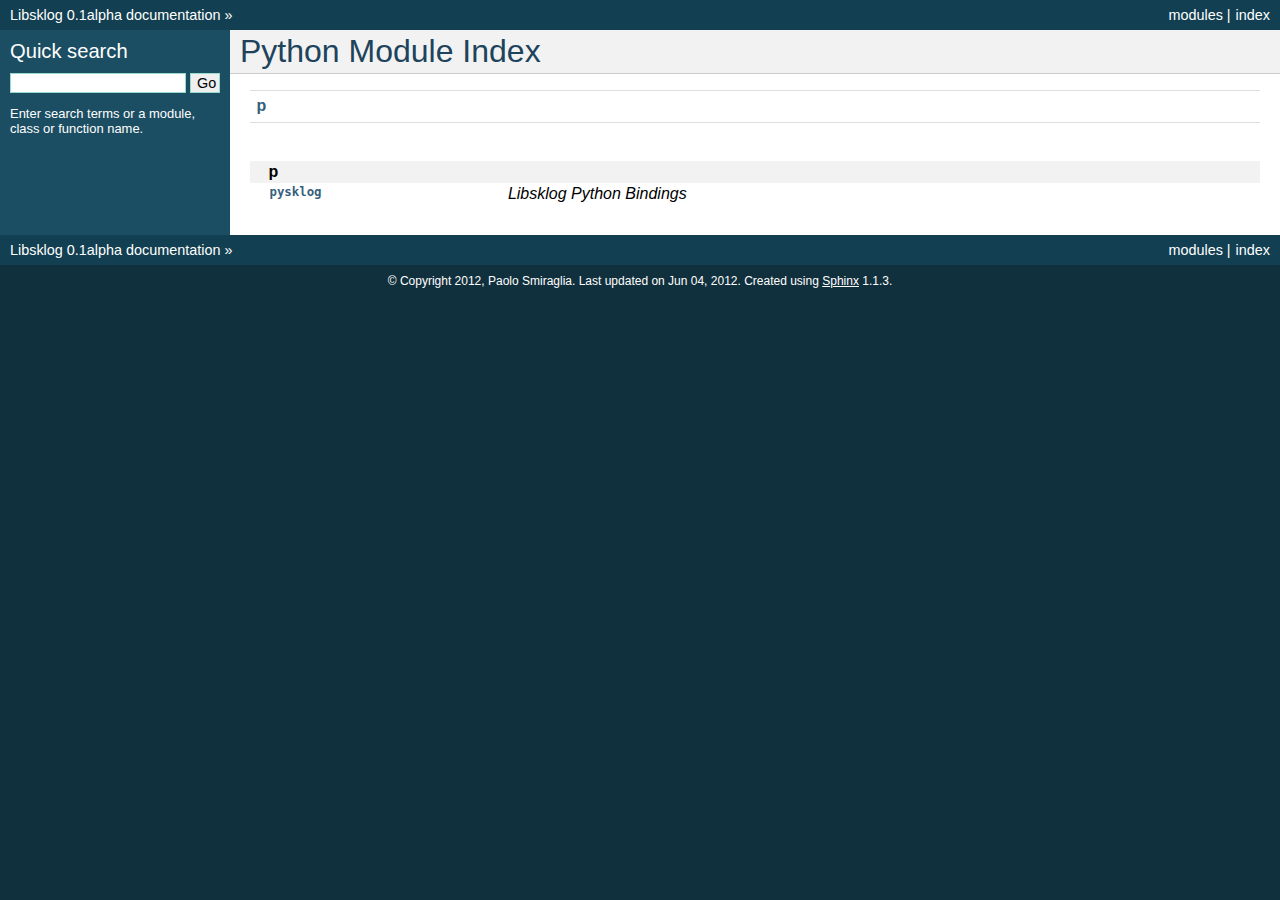
<file: docs/sphinx/_build/html/py-modindex.html>
<!DOCTYPE html PUBLIC "-//W3C//DTD XHTML 1.0 Transitional//EN"
  "http://www.w3.org/TR/xhtml1/DTD/xhtml1-transitional.dtd">


<html xmlns="http://www.w3.org/1999/xhtml">
  <head>
    <meta http-equiv="Content-Type" content="text/html; charset=utf-8" />
    
    <title>Python Module Index &mdash; Libsklog 0.1alpha documentation</title>
    
    <link rel="stylesheet" href="_static/default.css" type="text/css" />
    <link rel="stylesheet" href="_static/pygments.css" type="text/css" />
    
    <script type="text/javascript">
      var DOCUMENTATION_OPTIONS = {
        URL_ROOT:    '',
        VERSION:     '0.1alpha',
        COLLAPSE_INDEX: false,
        FILE_SUFFIX: '.html',
        HAS_SOURCE:  true
      };
    </script>
    <script type="text/javascript" src="_static/jquery.js"></script>
    <script type="text/javascript" src="_static/underscore.js"></script>
    <script type="text/javascript" src="_static/doctools.js"></script>
    <link rel="top" title="Libsklog 0.1alpha documentation" href="index.html" />
 

    <script type="text/javascript">
      DOCUMENTATION_OPTIONS.COLLAPSE_INDEX = true;
    </script>


  </head>
  <body>
    <div class="related">
      <h3>Navigation</h3>
      <ul>
        <li class="right" style="margin-right: 10px">
          <a href="genindex.html" title="General Index"
             accesskey="I">index</a></li>
        <li class="right" >
          <a href="#" title="Python Module Index"
             >modules</a> |</li>
        <li><a href="index.html">Libsklog 0.1alpha documentation</a> &raquo;</li> 
      </ul>
    </div>  

    <div class="document">
      <div class="documentwrapper">
        <div class="bodywrapper">
          <div class="body">
            

   <h1>Python Module Index</h1>

   <div class="modindex-jumpbox">
   <a href="#cap-p"><strong>p</strong></a>
   </div>

   <table class="indextable modindextable" cellspacing="0" cellpadding="2">
     <tr class="pcap"><td></td><td>&nbsp;</td><td></td></tr>
     <tr class="cap" id="cap-p"><td></td><td>
       <strong>p</strong></td><td></td></tr>
     <tr>
       <td></td>
       <td>
       <a href="_doc/python_binding.html#module-pysklog"><tt class="xref">pysklog</tt></a></td><td>
       <em>Libsklog Python Bindings</em></td></tr>
   </table>


          </div>
        </div>
      </div>
      <div class="sphinxsidebar">
        <div class="sphinxsidebarwrapper">
<div id="searchbox" style="display: none">
  <h3>Quick search</h3>
    <form class="search" action="search.html" method="get">
      <input type="text" name="q" />
      <input type="submit" value="Go" />
      <input type="hidden" name="check_keywords" value="yes" />
      <input type="hidden" name="area" value="default" />
    </form>
    <p class="searchtip" style="font-size: 90%">
    Enter search terms or a module, class or function name.
    </p>
</div>
<script type="text/javascript">$('#searchbox').show(0);</script>
        </div>
      </div>
      <div class="clearer"></div>
    </div>
    <div class="related">
      <h3>Navigation</h3>
      <ul>
        <li class="right" style="margin-right: 10px">
          <a href="genindex.html" title="General Index"
             >index</a></li>
        <li class="right" >
          <a href="#" title="Python Module Index"
             >modules</a> |</li>
        <li><a href="index.html">Libsklog 0.1alpha documentation</a> &raquo;</li> 
      </ul>
    </div>
    <div class="footer">
        &copy; Copyright 2012, Paolo Smiraglia.
      Last updated on Jun 04, 2012.
      Created using <a href="http://sphinx.pocoo.org/">Sphinx</a> 1.1.3.
    </div>
  </body>
</html>
</file>
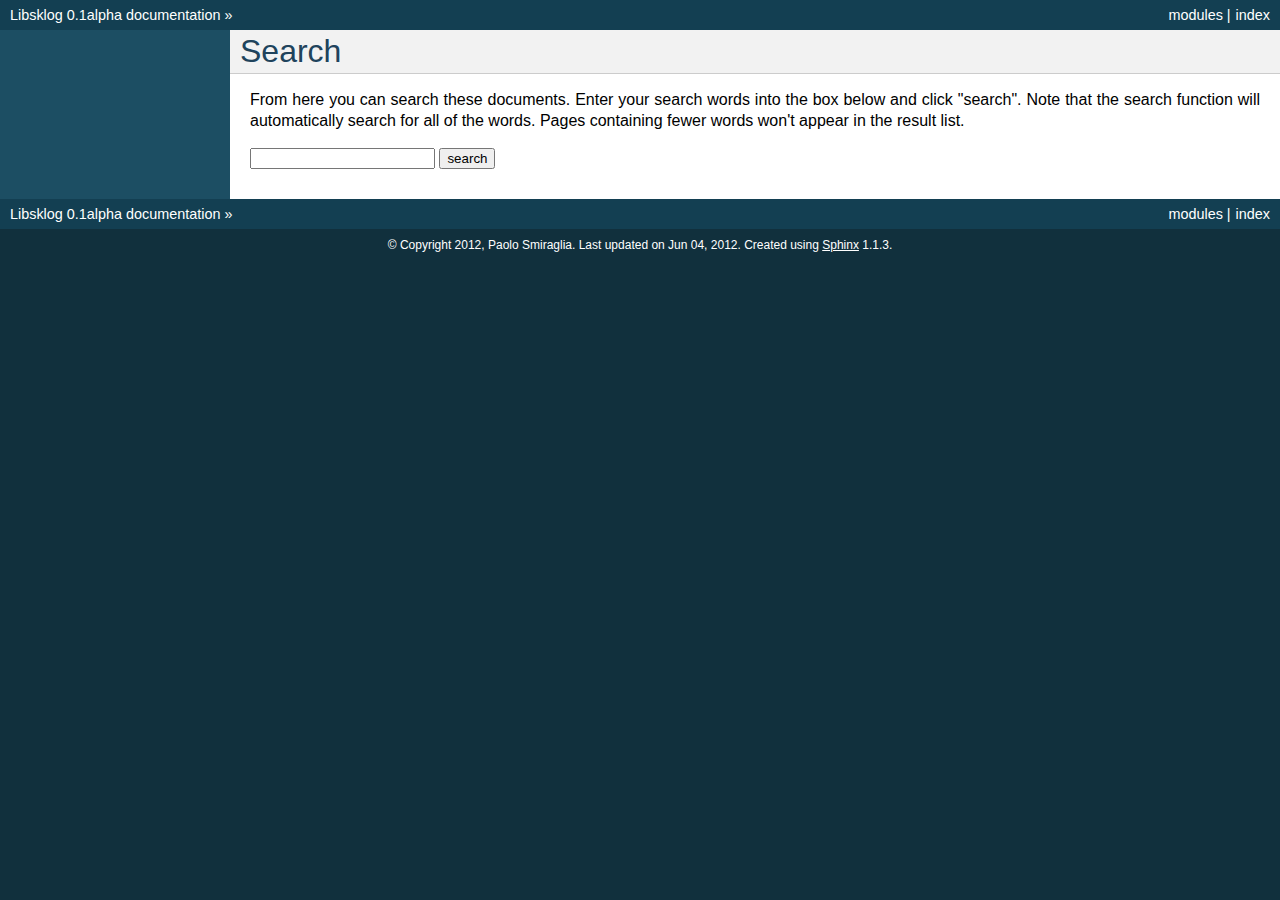
<file: docs/sphinx/_build/html/search.html>
<!DOCTYPE html PUBLIC "-//W3C//DTD XHTML 1.0 Transitional//EN"
  "http://www.w3.org/TR/xhtml1/DTD/xhtml1-transitional.dtd">


<html xmlns="http://www.w3.org/1999/xhtml">
  <head>
    <meta http-equiv="Content-Type" content="text/html; charset=utf-8" />
    
    <title>Search &mdash; Libsklog 0.1alpha documentation</title>
    
    <link rel="stylesheet" href="_static/default.css" type="text/css" />
    <link rel="stylesheet" href="_static/pygments.css" type="text/css" />
    
    <script type="text/javascript">
      var DOCUMENTATION_OPTIONS = {
        URL_ROOT:    '',
        VERSION:     '0.1alpha',
        COLLAPSE_INDEX: false,
        FILE_SUFFIX: '.html',
        HAS_SOURCE:  true
      };
    </script>
    <script type="text/javascript" src="_static/jquery.js"></script>
    <script type="text/javascript" src="_static/underscore.js"></script>
    <script type="text/javascript" src="_static/doctools.js"></script>
    <script type="text/javascript" src="_static/searchtools.js"></script>
    <link rel="top" title="Libsklog 0.1alpha documentation" href="index.html" />
  <script type="text/javascript">
    jQuery(function() { Search.loadIndex("searchindex.js"); });
  </script>
   

  </head>
  <body>
    <div class="related">
      <h3>Navigation</h3>
      <ul>
        <li class="right" style="margin-right: 10px">
          <a href="genindex.html" title="General Index"
             accesskey="I">index</a></li>
        <li class="right" >
          <a href="py-modindex.html" title="Python Module Index"
             >modules</a> |</li>
        <li><a href="index.html">Libsklog 0.1alpha documentation</a> &raquo;</li> 
      </ul>
    </div>  

    <div class="document">
      <div class="documentwrapper">
        <div class="bodywrapper">
          <div class="body">
            
  <h1 id="search-documentation">Search</h1>
  <div id="fallback" class="admonition warning">
  <script type="text/javascript">$('#fallback').hide();</script>
  <p>
    Please activate JavaScript to enable the search
    functionality.
  </p>
  </div>
  <p>
    From here you can search these documents. Enter your search
    words into the box below and click "search". Note that the search
    function will automatically search for all of the words. Pages
    containing fewer words won't appear in the result list.
  </p>
  <form action="" method="get">
    <input type="text" name="q" value="" />
    <input type="submit" value="search" />
    <span id="search-progress" style="padding-left: 10px"></span>
  </form>
  
  <div id="search-results">
  
  </div>

          </div>
        </div>
      </div>
      <div class="sphinxsidebar">
        <div class="sphinxsidebarwrapper">
        </div>
      </div>
      <div class="clearer"></div>
    </div>
    <div class="related">
      <h3>Navigation</h3>
      <ul>
        <li class="right" style="margin-right: 10px">
          <a href="genindex.html" title="General Index"
             >index</a></li>
        <li class="right" >
          <a href="py-modindex.html" title="Python Module Index"
             >modules</a> |</li>
        <li><a href="index.html">Libsklog 0.1alpha documentation</a> &raquo;</li> 
      </ul>
    </div>
    <div class="footer">
        &copy; Copyright 2012, Paolo Smiraglia.
      Last updated on Jun 04, 2012.
      Created using <a href="http://sphinx.pocoo.org/">Sphinx</a> 1.1.3.
    </div>
  </body>
</html>
</file>
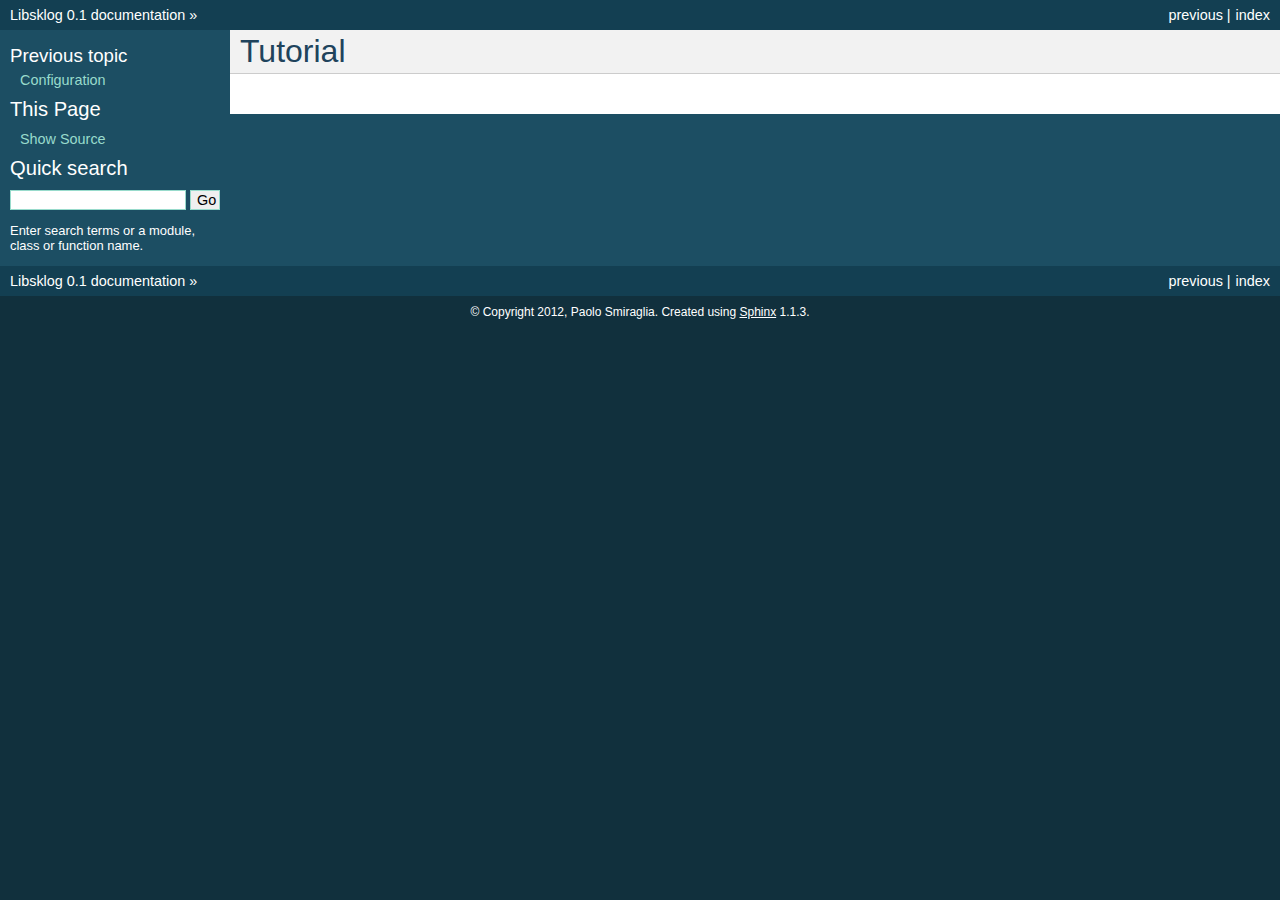
<file: docs/sphinx/_build/html/tutorial.html>
<!DOCTYPE html PUBLIC "-//W3C//DTD XHTML 1.0 Transitional//EN"
  "http://www.w3.org/TR/xhtml1/DTD/xhtml1-transitional.dtd">


<html xmlns="http://www.w3.org/1999/xhtml">
  <head>
    <meta http-equiv="Content-Type" content="text/html; charset=utf-8" />
    
    <title>Tutorial &mdash; Libsklog 0.1 documentation</title>
    
    <link rel="stylesheet" href="_static/default.css" type="text/css" />
    <link rel="stylesheet" href="_static/pygments.css" type="text/css" />
    
    <script type="text/javascript">
      var DOCUMENTATION_OPTIONS = {
        URL_ROOT:    '',
        VERSION:     '0.1',
        COLLAPSE_INDEX: false,
        FILE_SUFFIX: '.html',
        HAS_SOURCE:  true
      };
    </script>
    <script type="text/javascript" src="_static/jquery.js"></script>
    <script type="text/javascript" src="_static/underscore.js"></script>
    <script type="text/javascript" src="_static/doctools.js"></script>
    <link rel="top" title="Libsklog 0.1 documentation" href="index.html" />
    <link rel="prev" title="Configuration" href="configuration.html" /> 
  </head>
  <body>
    <div class="related">
      <h3>Navigation</h3>
      <ul>
        <li class="right" style="margin-right: 10px">
          <a href="genindex.html" title="General Index"
             accesskey="I">index</a></li>
        <li class="right" >
          <a href="configuration.html" title="Configuration"
             accesskey="P">previous</a> |</li>
        <li><a href="index.html">Libsklog 0.1 documentation</a> &raquo;</li> 
      </ul>
    </div>  

    <div class="document">
      <div class="documentwrapper">
        <div class="bodywrapper">
          <div class="body">
            
  <div class="section" id="tutorial">
<h1>Tutorial<a class="headerlink" href="#tutorial" title="Permalink to this headline">¶</a></h1>
</div>


          </div>
        </div>
      </div>
      <div class="sphinxsidebar">
        <div class="sphinxsidebarwrapper">
  <h4>Previous topic</h4>
  <p class="topless"><a href="configuration.html"
                        title="previous chapter">Configuration</a></p>
  <h3>This Page</h3>
  <ul class="this-page-menu">
    <li><a href="_sources/tutorial.txt"
           rel="nofollow">Show Source</a></li>
  </ul>
<div id="searchbox" style="display: none">
  <h3>Quick search</h3>
    <form class="search" action="search.html" method="get">
      <input type="text" name="q" />
      <input type="submit" value="Go" />
      <input type="hidden" name="check_keywords" value="yes" />
      <input type="hidden" name="area" value="default" />
    </form>
    <p class="searchtip" style="font-size: 90%">
    Enter search terms or a module, class or function name.
    </p>
</div>
<script type="text/javascript">$('#searchbox').show(0);</script>
        </div>
      </div>
      <div class="clearer"></div>
    </div>
    <div class="related">
      <h3>Navigation</h3>
      <ul>
        <li class="right" style="margin-right: 10px">
          <a href="genindex.html" title="General Index"
             >index</a></li>
        <li class="right" >
          <a href="configuration.html" title="Configuration"
             >previous</a> |</li>
        <li><a href="index.html">Libsklog 0.1 documentation</a> &raquo;</li> 
      </ul>
    </div>
    <div class="footer">
        &copy; Copyright 2012, Paolo Smiraglia.
      Created using <a href="http://sphinx.pocoo.org/">Sphinx</a> 1.1.3.
    </div>
  </body>
</html>
</file>
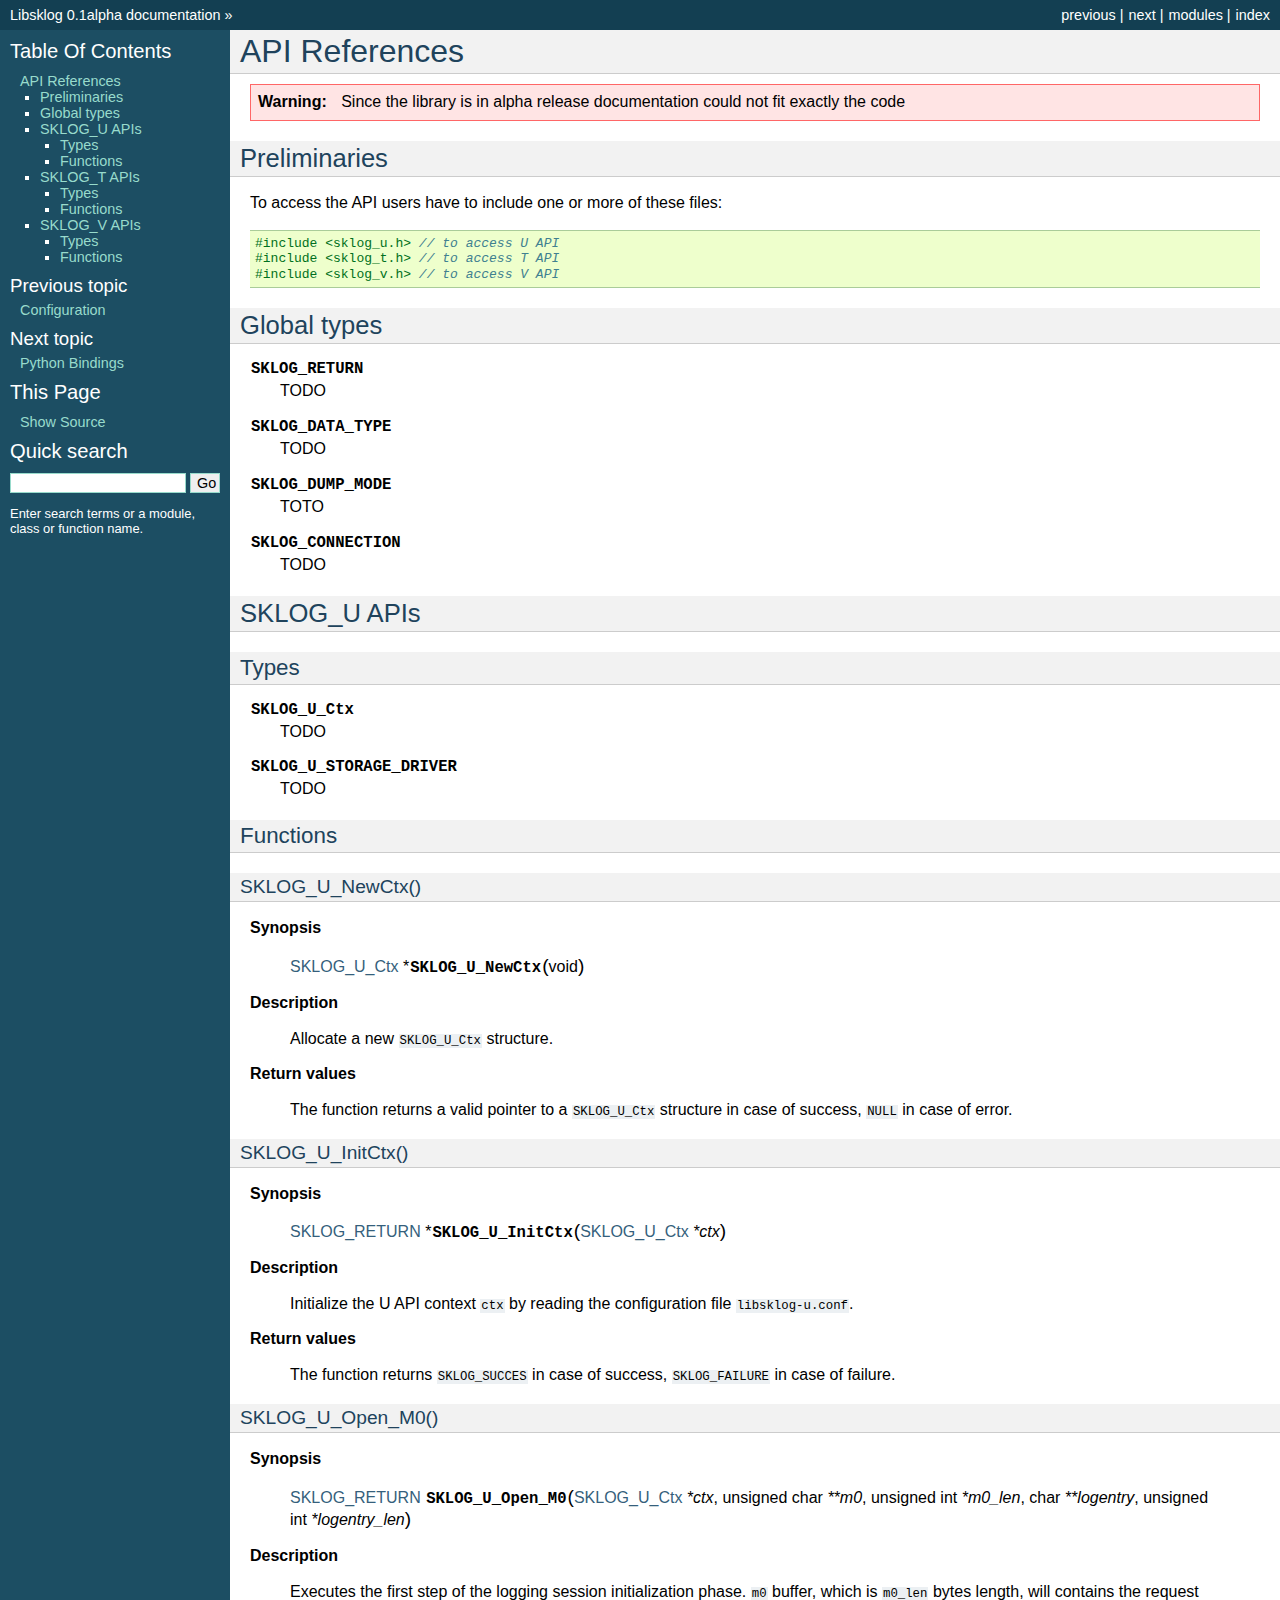
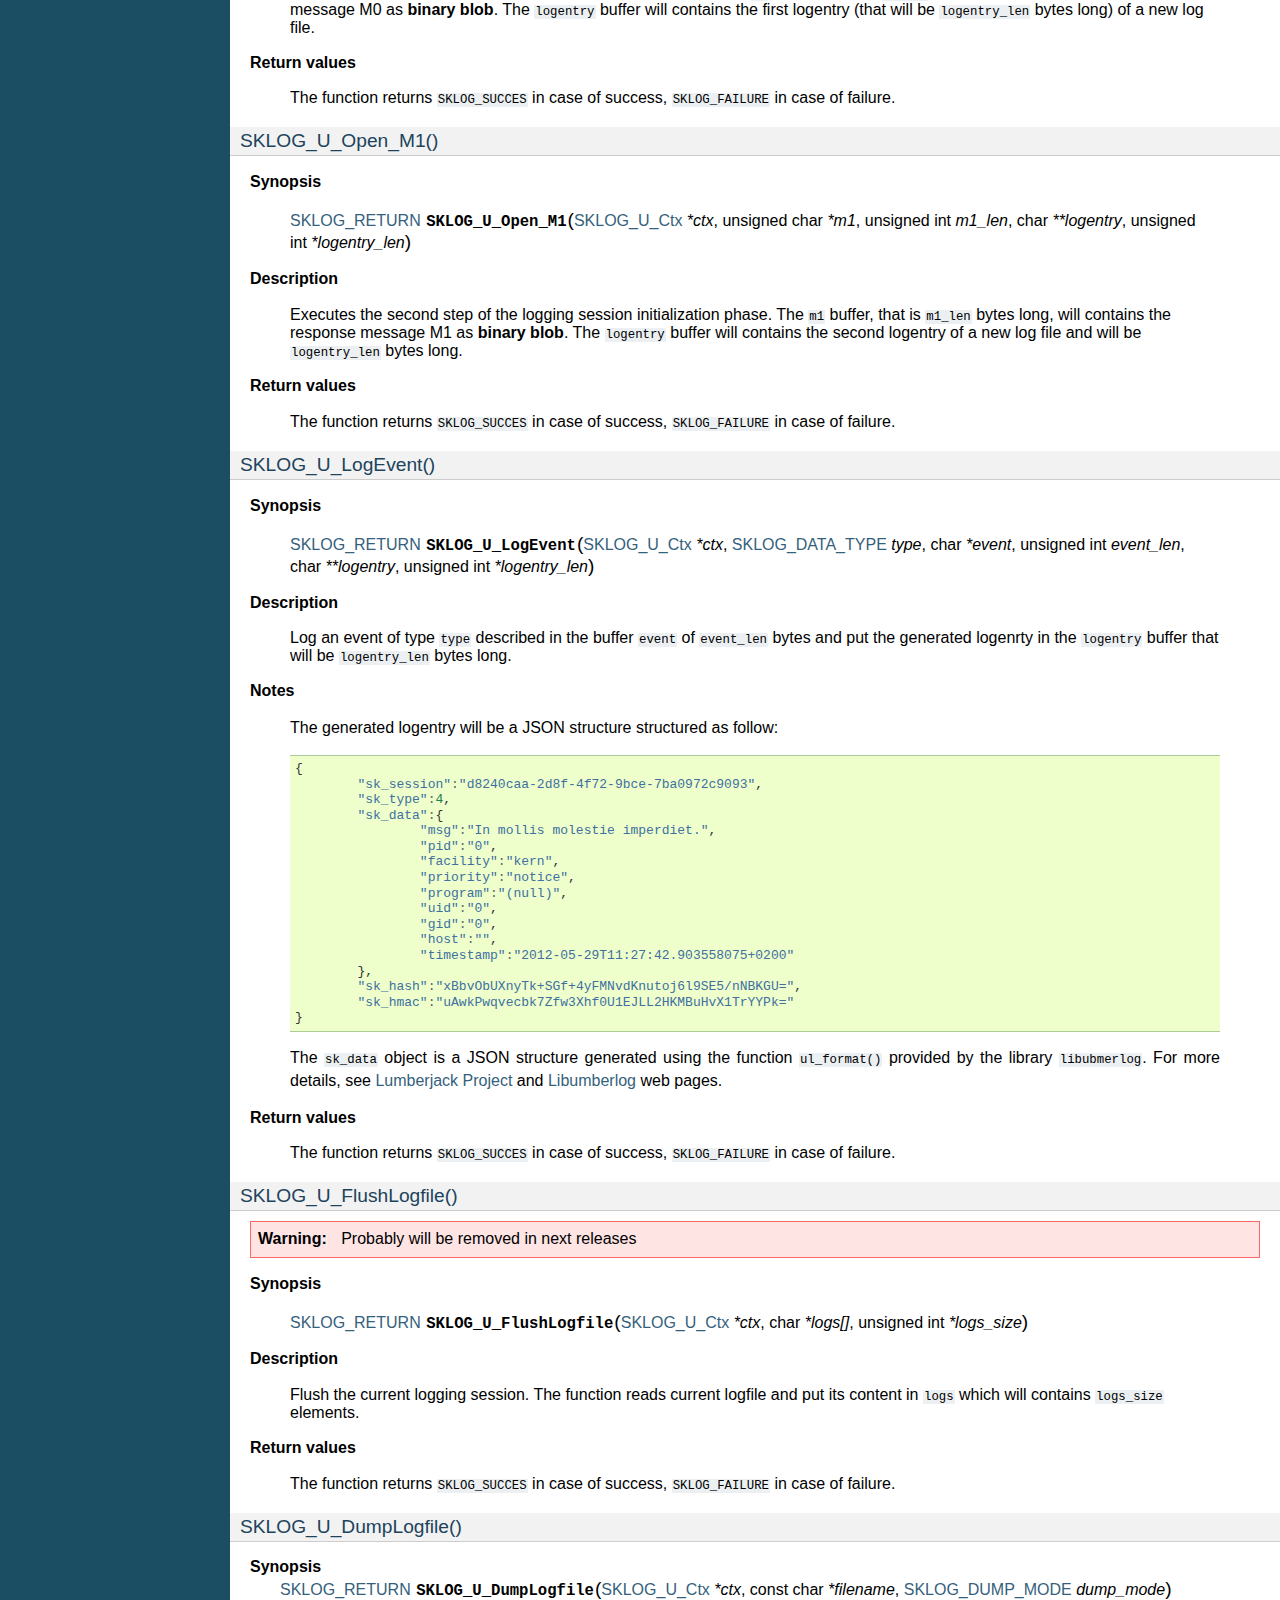
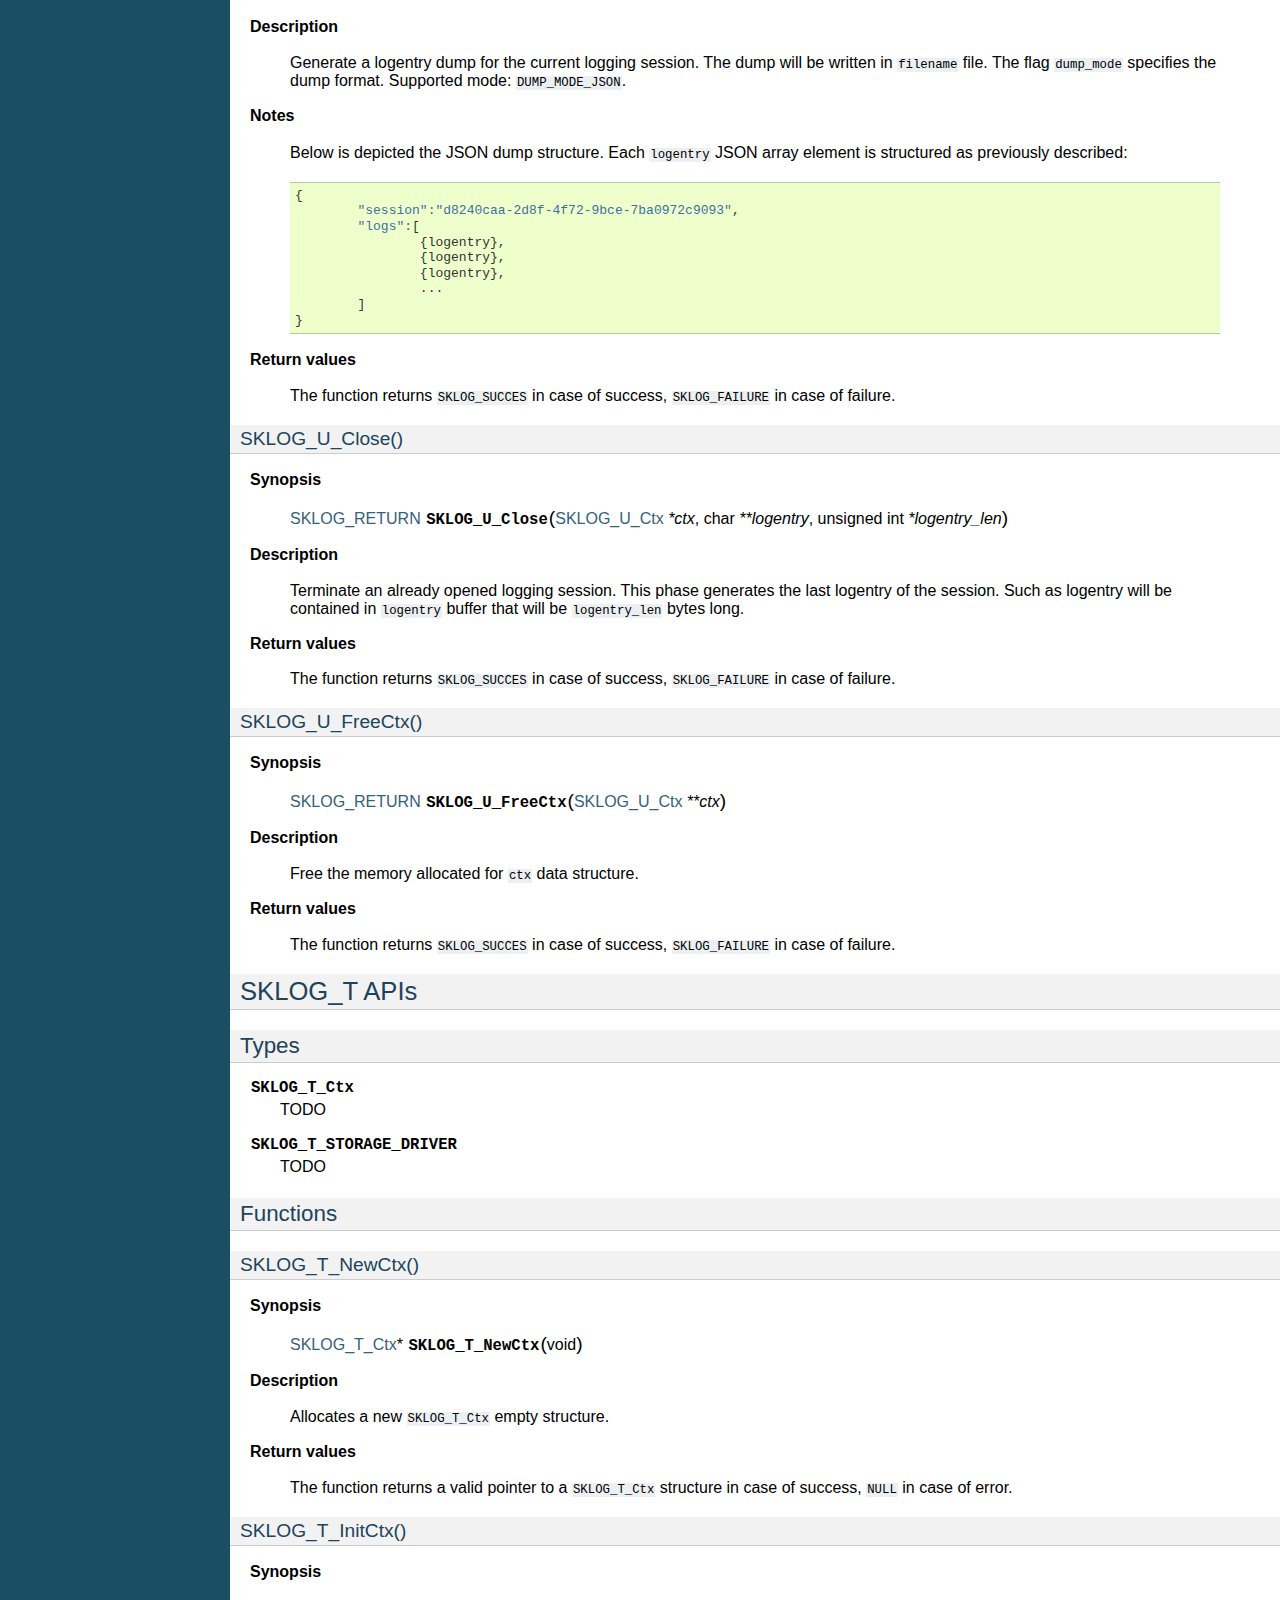
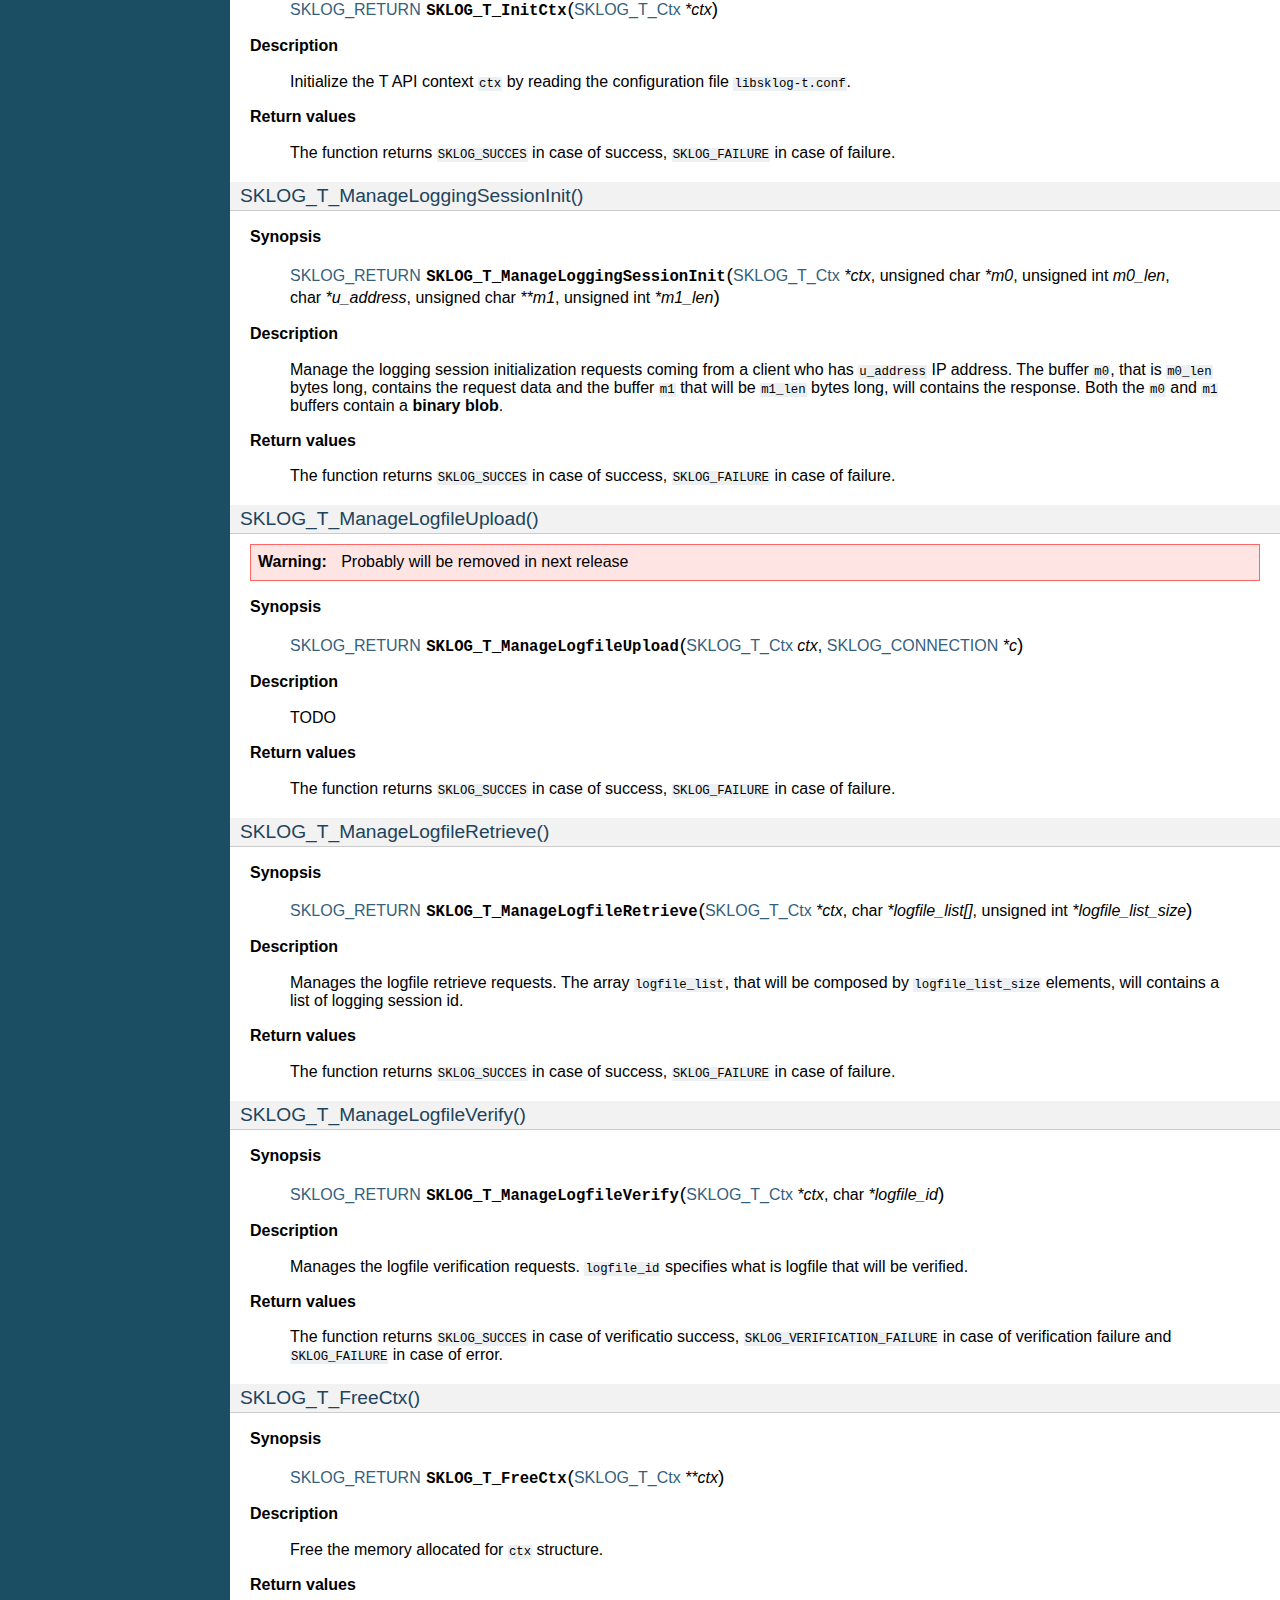
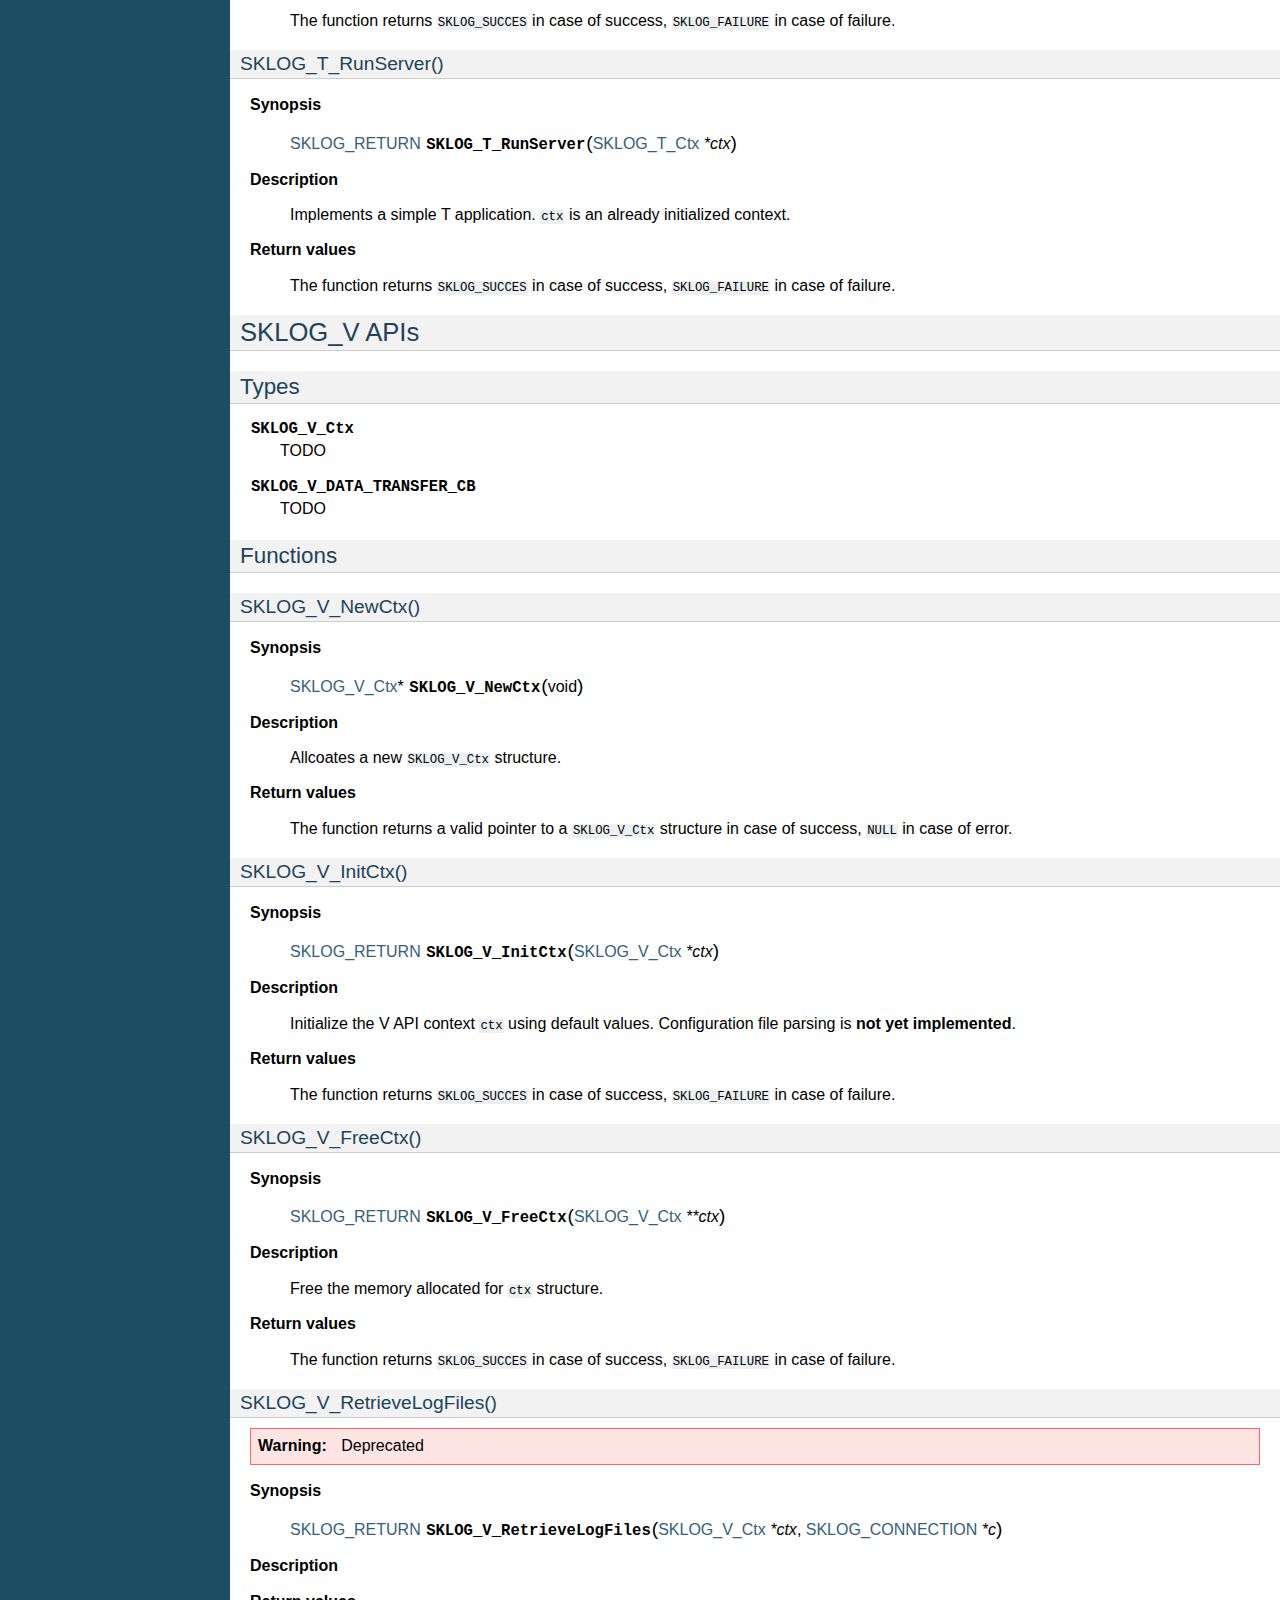
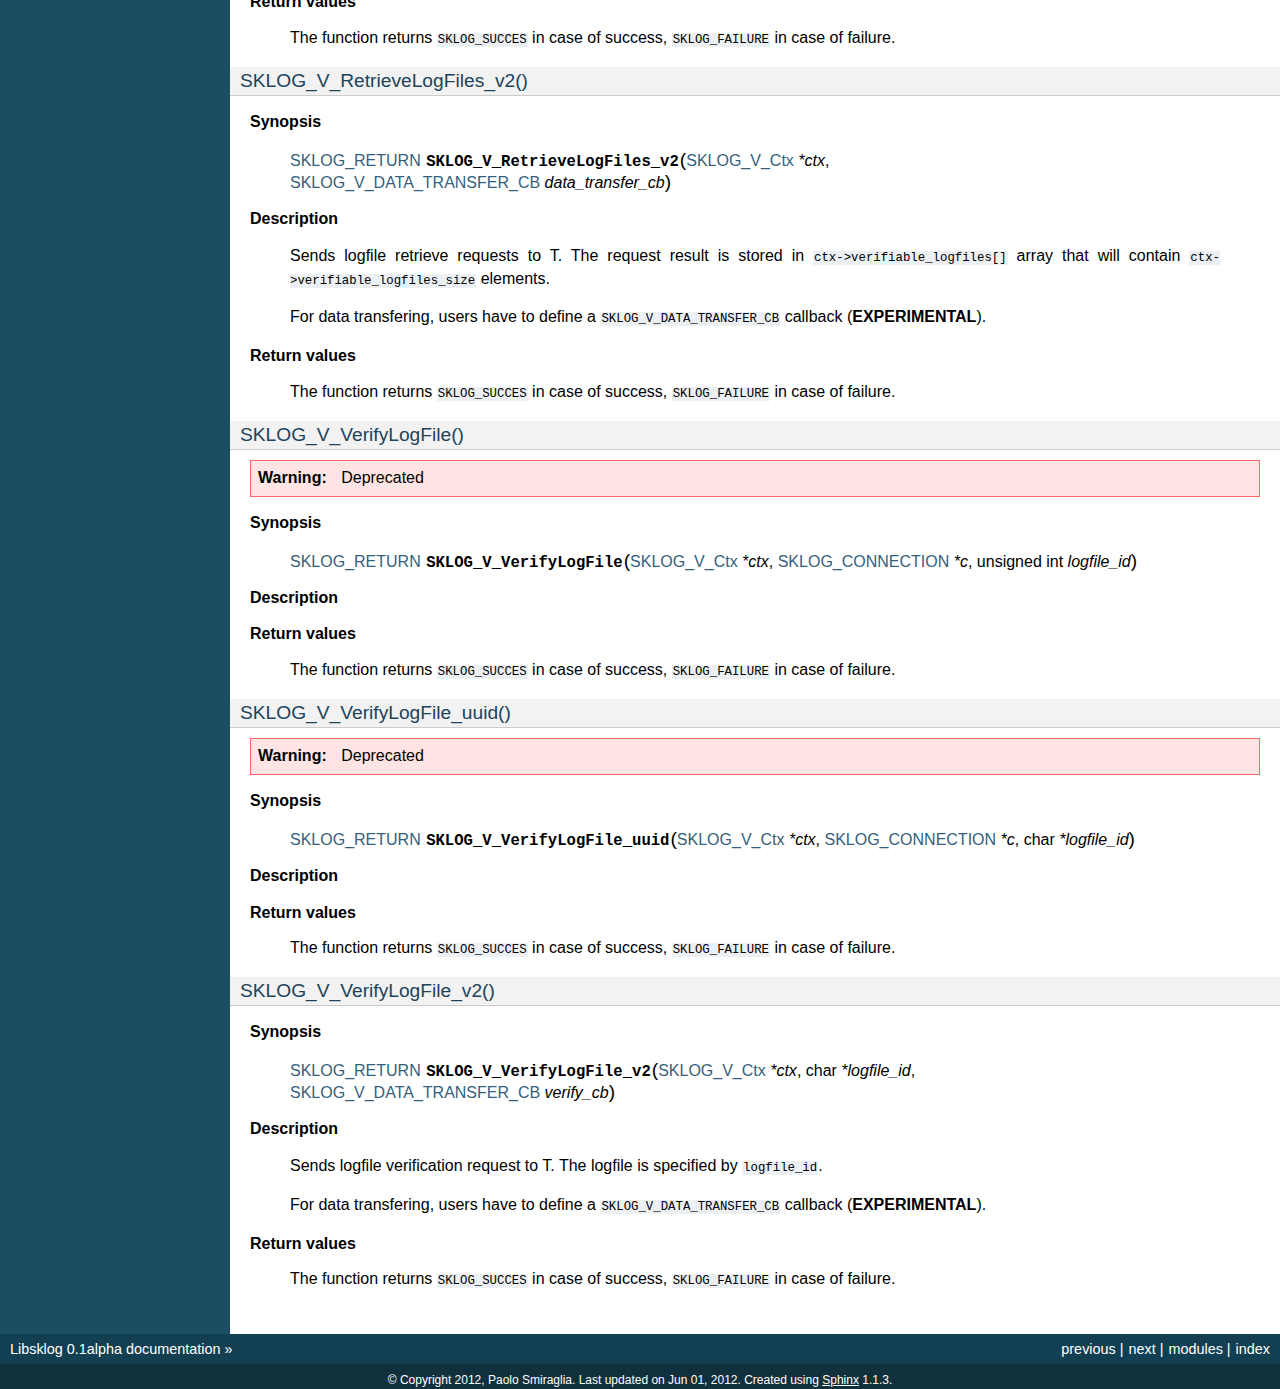
<file: docs/sphinx/_build/html/_doc/api.html>
<!DOCTYPE html PUBLIC "-//W3C//DTD XHTML 1.0 Transitional//EN"
  "http://www.w3.org/TR/xhtml1/DTD/xhtml1-transitional.dtd">


<html xmlns="http://www.w3.org/1999/xhtml">
  <head>
    <meta http-equiv="Content-Type" content="text/html; charset=utf-8" />
    
    <title>API References &mdash; Libsklog 0.1alpha documentation</title>
    
    <link rel="stylesheet" href="../_static/default.css" type="text/css" />
    <link rel="stylesheet" href="../_static/pygments.css" type="text/css" />
    
    <script type="text/javascript">
      var DOCUMENTATION_OPTIONS = {
        URL_ROOT:    '../',
        VERSION:     '0.1alpha',
        COLLAPSE_INDEX: false,
        FILE_SUFFIX: '.html',
        HAS_SOURCE:  true
      };
    </script>
    <script type="text/javascript" src="../_static/jquery.js"></script>
    <script type="text/javascript" src="../_static/underscore.js"></script>
    <script type="text/javascript" src="../_static/doctools.js"></script>
    <link rel="top" title="Libsklog 0.1alpha documentation" href="../index.html" />
    <link rel="next" title="Python Bindings" href="python_binding.html" />
    <link rel="prev" title="Configuration" href="configuration.html" /> 
  </head>
  <body>
    <div class="related">
      <h3>Navigation</h3>
      <ul>
        <li class="right" style="margin-right: 10px">
          <a href="../genindex.html" title="General Index"
             accesskey="I">index</a></li>
        <li class="right" >
          <a href="../py-modindex.html" title="Python Module Index"
             >modules</a> |</li>
        <li class="right" >
          <a href="python_binding.html" title="Python Bindings"
             accesskey="N">next</a> |</li>
        <li class="right" >
          <a href="configuration.html" title="Configuration"
             accesskey="P">previous</a> |</li>
        <li><a href="../index.html">Libsklog 0.1alpha documentation</a> &raquo;</li> 
      </ul>
    </div>  

    <div class="document">
      <div class="documentwrapper">
        <div class="bodywrapper">
          <div class="body">
            
  <div class="section" id="api-references">
<h1>API References<a class="headerlink" href="#api-references" title="Permalink to this headline">¶</a></h1>
<div class="admonition warning">
<p class="first admonition-title">Warning</p>
<p class="last">Since the library is in alpha release documentation
could not fit exactly the code</p>
</div>
<div class="section" id="preliminaries">
<h2>Preliminaries<a class="headerlink" href="#preliminaries" title="Permalink to this headline">¶</a></h2>
<p>To access the API users have to include one or more of these files:</p>
<div class="highlight-c"><div class="highlight"><pre><span class="cp">#include &lt;sklog_u.h&gt; </span><span class="c1">// to access U API</span>
<span class="cp">#include &lt;sklog_t.h&gt; </span><span class="c1">// to access T API</span>
<span class="cp">#include &lt;sklog_v.h&gt; </span><span class="c1">// to access V API</span>
</pre></div>
</div>
</div>
<div class="section" id="global-types">
<h2>Global types<a class="headerlink" href="#global-types" title="Permalink to this headline">¶</a></h2>
<dl class="type">
<dt id="SKLOG_RETURN">
<tt class="descname">SKLOG_RETURN</tt><a class="headerlink" href="#SKLOG_RETURN" title="Permalink to this definition">¶</a></dt>
<dd><p>TODO</p>
</dd></dl>

<dl class="type">
<dt id="SKLOG_DATA_TYPE">
<tt class="descname">SKLOG_DATA_TYPE</tt><a class="headerlink" href="#SKLOG_DATA_TYPE" title="Permalink to this definition">¶</a></dt>
<dd><p>TODO</p>
</dd></dl>

<dl class="type">
<dt id="SKLOG_DUMP_MODE">
<tt class="descname">SKLOG_DUMP_MODE</tt><a class="headerlink" href="#SKLOG_DUMP_MODE" title="Permalink to this definition">¶</a></dt>
<dd><p>TOTO</p>
</dd></dl>

<dl class="type">
<dt id="SKLOG_CONNECTION">
<tt class="descname">SKLOG_CONNECTION</tt><a class="headerlink" href="#SKLOG_CONNECTION" title="Permalink to this definition">¶</a></dt>
<dd><p>TODO</p>
</dd></dl>

</div>
<div class="section" id="sklog-u-apis">
<h2>SKLOG_U APIs<a class="headerlink" href="#sklog-u-apis" title="Permalink to this headline">¶</a></h2>
<div class="section" id="types">
<h3>Types<a class="headerlink" href="#types" title="Permalink to this headline">¶</a></h3>
<dl class="type">
<dt id="SKLOG_U_Ctx">
<tt class="descname">SKLOG_U_Ctx</tt><a class="headerlink" href="#SKLOG_U_Ctx" title="Permalink to this definition">¶</a></dt>
<dd><p>TODO</p>
</dd></dl>

<dl class="type">
<dt id="SKLOG_U_STORAGE_DRIVER">
<tt class="descname">SKLOG_U_STORAGE_DRIVER</tt><a class="headerlink" href="#SKLOG_U_STORAGE_DRIVER" title="Permalink to this definition">¶</a></dt>
<dd><p>TODO</p>
</dd></dl>

</div>
<div class="section" id="functions">
<h3>Functions<a class="headerlink" href="#functions" title="Permalink to this headline">¶</a></h3>
<div class="section" id="sklog-u-newctx">
<h4>SKLOG_U_NewCtx()<a class="headerlink" href="#sklog-u-newctx" title="Permalink to this headline">¶</a></h4>
<p><strong>Synopsis</strong></p>
<blockquote>
<div><dl class="function">
<dt id="SKLOG_U_NewCtx">
<a class="reference internal" href="#SKLOG_U_Ctx" title="SKLOG_U_Ctx">SKLOG_U_Ctx</a> *<tt class="descname">SKLOG_U_NewCtx</tt><big>(</big>void<big>)</big><a class="headerlink" href="#SKLOG_U_NewCtx" title="Permalink to this definition">¶</a></dt>
<dd></dd></dl>

</div></blockquote>
<p><strong>Description</strong></p>
<blockquote>
<div>Allocate a new <tt class="docutils literal"><span class="pre">SKLOG_U_Ctx</span></tt> structure.</div></blockquote>
<p><strong>Return values</strong></p>
<blockquote>
<div>The function returns a valid pointer to a <tt class="docutils literal"><span class="pre">SKLOG_U_Ctx</span></tt>
structure in case of success, <tt class="docutils literal"><span class="pre">NULL</span></tt> in case of error.</div></blockquote>
</div>
<div class="section" id="sklog-u-initctx">
<h4>SKLOG_U_InitCtx()<a class="headerlink" href="#sklog-u-initctx" title="Permalink to this headline">¶</a></h4>
<p><strong>Synopsis</strong></p>
<blockquote>
<div><dl class="function">
<dt id="SKLOG_U_InitCtx">
<a class="reference internal" href="#SKLOG_RETURN" title="SKLOG_RETURN">SKLOG_RETURN</a> *<tt class="descname">SKLOG_U_InitCtx</tt><big>(</big><a class="reference internal" href="#SKLOG_U_Ctx" title="SKLOG_U_Ctx">SKLOG_U_Ctx</a><em>&nbsp;*ctx</em><big>)</big><a class="headerlink" href="#SKLOG_U_InitCtx" title="Permalink to this definition">¶</a></dt>
<dd></dd></dl>

</div></blockquote>
<p><strong>Description</strong></p>
<blockquote>
<div>Initialize the U API context <tt class="docutils literal"><span class="pre">ctx</span></tt> by reading the configuration
file <tt class="docutils literal"><span class="pre">libsklog-u.conf</span></tt>.</div></blockquote>
<p><strong>Return values</strong></p>
<blockquote>
<div>The function returns <tt class="docutils literal"><span class="pre">SKLOG_SUCCES</span></tt> in case of success,
<tt class="docutils literal"><span class="pre">SKLOG_FAILURE</span></tt> in case of failure.</div></blockquote>
</div>
<div class="section" id="sklog-u-open-m0">
<h4>SKLOG_U_Open_M0()<a class="headerlink" href="#sklog-u-open-m0" title="Permalink to this headline">¶</a></h4>
<p><strong>Synopsis</strong></p>
<blockquote>
<div><dl class="function">
<dt id="SKLOG_U_Open_M0">
<a class="reference internal" href="#SKLOG_RETURN" title="SKLOG_RETURN">SKLOG_RETURN</a> <tt class="descname">SKLOG_U_Open_M0</tt><big>(</big><a class="reference internal" href="#SKLOG_U_Ctx" title="SKLOG_U_Ctx">SKLOG_U_Ctx</a><em>&nbsp;*ctx</em>, unsigned char<em>&nbsp;**m0</em>, unsigned int<em>&nbsp;*m0_len</em>, char<em>&nbsp;**logentry</em>, unsigned int<em>&nbsp;*logentry_len</em><big>)</big><a class="headerlink" href="#SKLOG_U_Open_M0" title="Permalink to this definition">¶</a></dt>
<dd></dd></dl>

</div></blockquote>
<p><strong>Description</strong></p>
<blockquote>
<div>Executes the first step of the logging session initialization
phase. <tt class="docutils literal"><span class="pre">m0</span></tt> buffer, which is <tt class="docutils literal"><span class="pre">m0_len</span></tt> bytes length, will
contains the request message M0 as <strong>binary blob</strong>. The
<tt class="docutils literal"><span class="pre">logentry</span></tt> buffer will contains the first logentry (that will
be <tt class="docutils literal"><span class="pre">logentry_len</span></tt> bytes long) of a new log file.</div></blockquote>
<p><strong>Return values</strong></p>
<blockquote>
<div>The function returns <tt class="docutils literal"><span class="pre">SKLOG_SUCCES</span></tt> in case of success,
<tt class="docutils literal"><span class="pre">SKLOG_FAILURE</span></tt> in case of failure.</div></blockquote>
</div>
<div class="section" id="sklog-u-open-m1">
<h4>SKLOG_U_Open_M1()<a class="headerlink" href="#sklog-u-open-m1" title="Permalink to this headline">¶</a></h4>
<p><strong>Synopsis</strong></p>
<blockquote>
<div><dl class="function">
<dt id="SKLOG_U_Open_M1">
<a class="reference internal" href="#SKLOG_RETURN" title="SKLOG_RETURN">SKLOG_RETURN</a> <tt class="descname">SKLOG_U_Open_M1</tt><big>(</big><a class="reference internal" href="#SKLOG_U_Ctx" title="SKLOG_U_Ctx">SKLOG_U_Ctx</a><em>&nbsp;*ctx</em>, unsigned char<em>&nbsp;*m1</em>, unsigned int<em>&nbsp;m1_len</em>, char<em>&nbsp;**logentry</em>, unsigned int<em>&nbsp;*logentry_len</em><big>)</big><a class="headerlink" href="#SKLOG_U_Open_M1" title="Permalink to this definition">¶</a></dt>
<dd></dd></dl>

</div></blockquote>
<p><strong>Description</strong></p>
<blockquote>
<div>Executes the second step of the logging session initialization
phase. The <tt class="docutils literal"><span class="pre">m1</span></tt> buffer, that is <tt class="docutils literal"><span class="pre">m1_len</span></tt> bytes long, will
contains the response message M1 as <strong>binary blob</strong>. The
<tt class="docutils literal"><span class="pre">logentry</span></tt> buffer will contains the second logentry of a new
log file and will be <tt class="docutils literal"><span class="pre">logentry_len</span></tt> bytes long.</div></blockquote>
<p><strong>Return values</strong></p>
<blockquote>
<div>The function returns <tt class="docutils literal"><span class="pre">SKLOG_SUCCES</span></tt> in case of success,
<tt class="docutils literal"><span class="pre">SKLOG_FAILURE</span></tt> in case of failure.</div></blockquote>
</div>
<div class="section" id="sklog-u-logevent">
<h4>SKLOG_U_LogEvent()<a class="headerlink" href="#sklog-u-logevent" title="Permalink to this headline">¶</a></h4>
<p><strong>Synopsis</strong></p>
<blockquote>
<div><dl class="function">
<dt id="SKLOG_U_LogEvent">
<a class="reference internal" href="#SKLOG_RETURN" title="SKLOG_RETURN">SKLOG_RETURN</a> <tt class="descname">SKLOG_U_LogEvent</tt><big>(</big><a class="reference internal" href="#SKLOG_U_Ctx" title="SKLOG_U_Ctx">SKLOG_U_Ctx</a><em>&nbsp;*ctx</em>, <a class="reference internal" href="#SKLOG_DATA_TYPE" title="SKLOG_DATA_TYPE">SKLOG_DATA_TYPE</a><em>&nbsp;type</em>, char<em>&nbsp;*event</em>, unsigned int<em>&nbsp;event_len</em>, char<em>&nbsp;**logentry</em>, unsigned int<em>&nbsp;*logentry_len</em><big>)</big><a class="headerlink" href="#SKLOG_U_LogEvent" title="Permalink to this definition">¶</a></dt>
<dd></dd></dl>

</div></blockquote>
<p><strong>Description</strong></p>
<blockquote>
<div>Log an event of type <tt class="docutils literal"><span class="pre">type</span></tt> described in the buffer <tt class="docutils literal"><span class="pre">event</span></tt> of
<tt class="docutils literal"><span class="pre">event_len</span></tt> bytes and put the generated logenrty in the <tt class="docutils literal"><span class="pre">logentry</span></tt>
buffer that will be <tt class="docutils literal"><span class="pre">logentry_len</span></tt> bytes long.</div></blockquote>
<p><strong>Notes</strong></p>
<blockquote>
<div><p>The generated logentry will be a JSON structure structured as follow:</p>
<div class="highlight-c"><div class="highlight"><pre><span class="p">{</span>
        <span class="s">&quot;sk_session&quot;</span><span class="o">:</span><span class="s">&quot;d8240caa-2d8f-4f72-9bce-7ba0972c9093&quot;</span><span class="p">,</span>
        <span class="s">&quot;sk_type&quot;</span><span class="o">:</span><span class="mi">4</span><span class="p">,</span>
        <span class="s">&quot;sk_data&quot;</span><span class="o">:</span><span class="p">{</span>
                <span class="s">&quot;msg&quot;</span><span class="o">:</span><span class="s">&quot;In mollis molestie imperdiet.&quot;</span><span class="p">,</span>
                <span class="s">&quot;pid&quot;</span><span class="o">:</span><span class="s">&quot;0&quot;</span><span class="p">,</span>
                <span class="s">&quot;facility&quot;</span><span class="o">:</span><span class="s">&quot;kern&quot;</span><span class="p">,</span>
                <span class="s">&quot;priority&quot;</span><span class="o">:</span><span class="s">&quot;notice&quot;</span><span class="p">,</span>
                <span class="s">&quot;program&quot;</span><span class="o">:</span><span class="s">&quot;(null)&quot;</span><span class="p">,</span>
                <span class="s">&quot;uid&quot;</span><span class="o">:</span><span class="s">&quot;0&quot;</span><span class="p">,</span>
                <span class="s">&quot;gid&quot;</span><span class="o">:</span><span class="s">&quot;0&quot;</span><span class="p">,</span>
                <span class="s">&quot;host&quot;</span><span class="o">:</span><span class="s">&quot;&quot;</span><span class="p">,</span>
                <span class="s">&quot;timestamp&quot;</span><span class="o">:</span><span class="s">&quot;2012-05-29T11:27:42.903558075+0200&quot;</span>
        <span class="p">},</span>
        <span class="s">&quot;sk_hash&quot;</span><span class="o">:</span><span class="s">&quot;xBbvObUXnyTk+SGf+4yFMNvdKnutoj6l9SE5/nNBKGU=&quot;</span><span class="p">,</span>
        <span class="s">&quot;sk_hmac&quot;</span><span class="o">:</span><span class="s">&quot;uAwkPwqvecbk7Zfw3Xhf0U1EJLL2HKMBuHvX1TrYYPk=&quot;</span>
<span class="p">}</span>
</pre></div>
</div>
<p>The <tt class="docutils literal"><span class="pre">sk_data</span></tt> object is a JSON structure generated using the
function <tt class="docutils literal"><span class="pre">ul_format()</span></tt> provided by the library <tt class="docutils literal"><span class="pre">libubmerlog</span></tt>.
For more details, see <a class="reference external" href="https://fedorahosted.org/lumberjack/">Lumberjack Project</a> and <a class="reference external" href="https://github.com/algernon/libumberlog">Libumberlog</a> web pages.</p>
</div></blockquote>
<p><strong>Return values</strong></p>
<blockquote>
<div>The function returns <tt class="docutils literal"><span class="pre">SKLOG_SUCCES</span></tt> in case of success,
<tt class="docutils literal"><span class="pre">SKLOG_FAILURE</span></tt> in case of failure.</div></blockquote>
</div>
<div class="section" id="sklog-u-flushlogfile">
<h4>SKLOG_U_FlushLogfile()<a class="headerlink" href="#sklog-u-flushlogfile" title="Permalink to this headline">¶</a></h4>
<div class="admonition warning">
<p class="first admonition-title">Warning</p>
<p class="last">Probably will be removed in next releases</p>
</div>
<p><strong>Synopsis</strong></p>
<blockquote>
<div><dl class="function">
<dt id="SKLOG_U_FlushLogfile">
<a class="reference internal" href="#SKLOG_RETURN" title="SKLOG_RETURN">SKLOG_RETURN</a> <tt class="descname">SKLOG_U_FlushLogfile</tt><big>(</big><a class="reference internal" href="#SKLOG_U_Ctx" title="SKLOG_U_Ctx">SKLOG_U_Ctx</a><em>&nbsp;*ctx</em>, char<em>&nbsp;*logs[]</em>, unsigned int<em>&nbsp;*logs_size</em><big>)</big><a class="headerlink" href="#SKLOG_U_FlushLogfile" title="Permalink to this definition">¶</a></dt>
<dd></dd></dl>

</div></blockquote>
<p><strong>Description</strong></p>
<blockquote>
<div>Flush the current logging session. The function reads current
logfile and put its content in <tt class="docutils literal"><span class="pre">logs</span></tt> which will contains
<tt class="docutils literal"><span class="pre">logs_size</span></tt> elements.</div></blockquote>
<p><strong>Return values</strong></p>
<blockquote>
<div>The function returns <tt class="docutils literal"><span class="pre">SKLOG_SUCCES</span></tt> in case of success,
<tt class="docutils literal"><span class="pre">SKLOG_FAILURE</span></tt> in case of failure.</div></blockquote>
</div>
<div class="section" id="sklog-u-dumplogfile">
<h4>SKLOG_U_DumpLogfile()<a class="headerlink" href="#sklog-u-dumplogfile" title="Permalink to this headline">¶</a></h4>
<dl class="docutils">
<dt><strong>Synopsis</strong></dt>
<dd><dl class="first last function">
<dt id="SKLOG_U_DumpLogfile">
<a class="reference internal" href="#SKLOG_RETURN" title="SKLOG_RETURN">SKLOG_RETURN</a> <tt class="descname">SKLOG_U_DumpLogfile</tt><big>(</big><a class="reference internal" href="#SKLOG_U_Ctx" title="SKLOG_U_Ctx">SKLOG_U_Ctx</a><em>&nbsp;*ctx</em>, const char<em>&nbsp;*filename</em>, <a class="reference internal" href="#SKLOG_DUMP_MODE" title="SKLOG_DUMP_MODE">SKLOG_DUMP_MODE</a><em>&nbsp;dump_mode</em><big>)</big><a class="headerlink" href="#SKLOG_U_DumpLogfile" title="Permalink to this definition">¶</a></dt>
<dd></dd></dl>

</dd>
</dl>
<p><strong>Description</strong></p>
<blockquote>
<div>Generate a logentry dump for the current logging session. The dump
will be written in <tt class="docutils literal"><span class="pre">filename</span></tt> file. The flag <tt class="docutils literal"><span class="pre">dump_mode</span></tt>
specifies the dump format. Supported mode: <tt class="docutils literal"><span class="pre">DUMP_MODE_JSON</span></tt>.</div></blockquote>
<p><strong>Notes</strong></p>
<blockquote>
<div><p>Below is depicted the JSON dump structure. Each <tt class="docutils literal"><span class="pre">logentry</span></tt>
JSON array element is structured as previously described:</p>
<div class="highlight-c"><div class="highlight"><pre><span class="p">{</span>
        <span class="s">&quot;session&quot;</span><span class="o">:</span><span class="s">&quot;d8240caa-2d8f-4f72-9bce-7ba0972c9093&quot;</span><span class="p">,</span>
        <span class="s">&quot;logs&quot;</span><span class="o">:</span><span class="p">[</span>
                <span class="p">{</span><span class="n">logentry</span><span class="p">},</span>
                <span class="p">{</span><span class="n">logentry</span><span class="p">},</span>
                <span class="p">{</span><span class="n">logentry</span><span class="p">},</span>
                <span class="p">...</span>
        <span class="p">]</span>
<span class="p">}</span>
</pre></div>
</div>
</div></blockquote>
<p><strong>Return values</strong></p>
<blockquote>
<div>The function returns <tt class="docutils literal"><span class="pre">SKLOG_SUCCES</span></tt> in case of success,
<tt class="docutils literal"><span class="pre">SKLOG_FAILURE</span></tt> in case of failure.</div></blockquote>
</div>
<div class="section" id="sklog-u-close">
<h4>SKLOG_U_Close()<a class="headerlink" href="#sklog-u-close" title="Permalink to this headline">¶</a></h4>
<p><strong>Synopsis</strong></p>
<blockquote>
<div><dl class="function">
<dt id="SKLOG_U_Close">
<a class="reference internal" href="#SKLOG_RETURN" title="SKLOG_RETURN">SKLOG_RETURN</a> <tt class="descname">SKLOG_U_Close</tt><big>(</big><a class="reference internal" href="#SKLOG_U_Ctx" title="SKLOG_U_Ctx">SKLOG_U_Ctx</a><em>&nbsp;*ctx</em>, char<em>&nbsp;**logentry</em>, unsigned int<em>&nbsp;*logentry_len</em><big>)</big><a class="headerlink" href="#SKLOG_U_Close" title="Permalink to this definition">¶</a></dt>
<dd></dd></dl>

</div></blockquote>
<p><strong>Description</strong></p>
<blockquote>
<div>Terminate an already opened logging session. This phase
generates the last logentry of the session. Such as logentry will
be contained in <tt class="docutils literal"><span class="pre">logentry</span></tt> buffer that will be <tt class="docutils literal"><span class="pre">logentry_len</span></tt>
bytes long.</div></blockquote>
<p><strong>Return values</strong></p>
<blockquote>
<div>The function returns <tt class="docutils literal"><span class="pre">SKLOG_SUCCES</span></tt> in case of success,
<tt class="docutils literal"><span class="pre">SKLOG_FAILURE</span></tt> in case of failure.</div></blockquote>
</div>
<div class="section" id="sklog-u-freectx">
<h4>SKLOG_U_FreeCtx()<a class="headerlink" href="#sklog-u-freectx" title="Permalink to this headline">¶</a></h4>
<p><strong>Synopsis</strong></p>
<blockquote>
<div><dl class="function">
<dt id="SKLOG_U_FreeCtx">
<a class="reference internal" href="#SKLOG_RETURN" title="SKLOG_RETURN">SKLOG_RETURN</a> <tt class="descname">SKLOG_U_FreeCtx</tt><big>(</big><a class="reference internal" href="#SKLOG_U_Ctx" title="SKLOG_U_Ctx">SKLOG_U_Ctx</a><em>&nbsp;**ctx</em><big>)</big><a class="headerlink" href="#SKLOG_U_FreeCtx" title="Permalink to this definition">¶</a></dt>
<dd></dd></dl>

</div></blockquote>
<p><strong>Description</strong></p>
<blockquote>
<div>Free the memory allocated for <tt class="docutils literal"><span class="pre">ctx</span></tt> data structure.</div></blockquote>
<p><strong>Return values</strong></p>
<blockquote>
<div>The function returns <tt class="docutils literal"><span class="pre">SKLOG_SUCCES</span></tt> in case of success,
<tt class="docutils literal"><span class="pre">SKLOG_FAILURE</span></tt> in case of failure.</div></blockquote>
</div>
</div>
</div>
<div class="section" id="sklog-t-apis">
<h2>SKLOG_T APIs<a class="headerlink" href="#sklog-t-apis" title="Permalink to this headline">¶</a></h2>
<div class="section" id="id1">
<h3>Types<a class="headerlink" href="#id1" title="Permalink to this headline">¶</a></h3>
<dl class="type">
<dt id="SKLOG_T_Ctx">
<tt class="descname">SKLOG_T_Ctx</tt><a class="headerlink" href="#SKLOG_T_Ctx" title="Permalink to this definition">¶</a></dt>
<dd><p>TODO</p>
</dd></dl>

<dl class="type">
<dt id="SKLOG_T_STORAGE_DRIVER">
<tt class="descname">SKLOG_T_STORAGE_DRIVER</tt><a class="headerlink" href="#SKLOG_T_STORAGE_DRIVER" title="Permalink to this definition">¶</a></dt>
<dd><p>TODO</p>
</dd></dl>

</div>
<div class="section" id="id2">
<h3>Functions<a class="headerlink" href="#id2" title="Permalink to this headline">¶</a></h3>
<div class="section" id="sklog-t-newctx">
<h4>SKLOG_T_NewCtx()<a class="headerlink" href="#sklog-t-newctx" title="Permalink to this headline">¶</a></h4>
<p><strong>Synopsis</strong></p>
<blockquote>
<div><dl class="function">
<dt id="SKLOG_T_NewCtx">
<a class="reference internal" href="#SKLOG_T_Ctx" title="SKLOG_T_Ctx">SKLOG_T_Ctx</a>* <tt class="descname">SKLOG_T_NewCtx</tt><big>(</big>void<big>)</big><a class="headerlink" href="#SKLOG_T_NewCtx" title="Permalink to this definition">¶</a></dt>
<dd></dd></dl>

</div></blockquote>
<p><strong>Description</strong></p>
<blockquote>
<div>Allocates a new <tt class="docutils literal"><span class="pre">SKLOG_T_Ctx</span></tt> empty structure.</div></blockquote>
<p><strong>Return values</strong></p>
<blockquote>
<div>The function returns a valid pointer to a <tt class="docutils literal"><span class="pre">SKLOG_T_Ctx</span></tt>
structure in case of success, <tt class="docutils literal"><span class="pre">NULL</span></tt> in case of error.</div></blockquote>
</div>
<div class="section" id="sklog-t-initctx">
<h4>SKLOG_T_InitCtx()<a class="headerlink" href="#sklog-t-initctx" title="Permalink to this headline">¶</a></h4>
<p><strong>Synopsis</strong></p>
<blockquote>
<div><dl class="function">
<dt id="SKLOG_T_InitCtx">
<a class="reference internal" href="#SKLOG_RETURN" title="SKLOG_RETURN">SKLOG_RETURN</a> <tt class="descname">SKLOG_T_InitCtx</tt><big>(</big><a class="reference internal" href="#SKLOG_T_Ctx" title="SKLOG_T_Ctx">SKLOG_T_Ctx</a><em>&nbsp;*ctx</em><big>)</big><a class="headerlink" href="#SKLOG_T_InitCtx" title="Permalink to this definition">¶</a></dt>
<dd></dd></dl>

</div></blockquote>
<p><strong>Description</strong></p>
<blockquote>
<div>Initialize the T API context <tt class="docutils literal"><span class="pre">ctx</span></tt> by reading the configuration
file <tt class="docutils literal"><span class="pre">libsklog-t.conf</span></tt>.</div></blockquote>
<p><strong>Return values</strong></p>
<blockquote>
<div>The function returns <tt class="docutils literal"><span class="pre">SKLOG_SUCCES</span></tt> in case of success,
<tt class="docutils literal"><span class="pre">SKLOG_FAILURE</span></tt> in case of failure.</div></blockquote>
</div>
<div class="section" id="sklog-t-manageloggingsessioninit">
<h4>SKLOG_T_ManageLoggingSessionInit()<a class="headerlink" href="#sklog-t-manageloggingsessioninit" title="Permalink to this headline">¶</a></h4>
<p><strong>Synopsis</strong></p>
<blockquote>
<div><dl class="function">
<dt id="SKLOG_T_ManageLoggingSessionInit">
<a class="reference internal" href="#SKLOG_RETURN" title="SKLOG_RETURN">SKLOG_RETURN</a> <tt class="descname">SKLOG_T_ManageLoggingSessionInit</tt><big>(</big><a class="reference internal" href="#SKLOG_T_Ctx" title="SKLOG_T_Ctx">SKLOG_T_Ctx</a><em>&nbsp;*ctx</em>, unsigned char<em>&nbsp;*m0</em>, unsigned int<em>&nbsp;m0_len</em>, char<em>&nbsp;*u_address</em>, unsigned char<em>&nbsp;**m1</em>, unsigned int<em>&nbsp;*m1_len</em><big>)</big><a class="headerlink" href="#SKLOG_T_ManageLoggingSessionInit" title="Permalink to this definition">¶</a></dt>
<dd></dd></dl>

</div></blockquote>
<p><strong>Description</strong></p>
<blockquote>
<div>Manage the logging session initialization requests coming from a
client who has <tt class="docutils literal"><span class="pre">u_address</span></tt> IP address. The buffer <tt class="docutils literal"><span class="pre">m0</span></tt>, that
is <tt class="docutils literal"><span class="pre">m0_len</span></tt> bytes long, contains the request data and the
buffer <tt class="docutils literal"><span class="pre">m1</span></tt> that will be <tt class="docutils literal"><span class="pre">m1_len</span></tt> bytes long, will contains
the response. Both the <tt class="docutils literal"><span class="pre">m0</span></tt> and <tt class="docutils literal"><span class="pre">m1</span></tt> buffers contain a
<strong>binary blob</strong>.</div></blockquote>
<p><strong>Return values</strong></p>
<blockquote>
<div>The function returns <tt class="docutils literal"><span class="pre">SKLOG_SUCCES</span></tt> in case of success,
<tt class="docutils literal"><span class="pre">SKLOG_FAILURE</span></tt> in case of failure.</div></blockquote>
</div>
<div class="section" id="sklog-t-managelogfileupload">
<h4>SKLOG_T_ManageLogfileUpload()<a class="headerlink" href="#sklog-t-managelogfileupload" title="Permalink to this headline">¶</a></h4>
<div class="admonition warning">
<p class="first admonition-title">Warning</p>
<p class="last">Probably will be removed in next release</p>
</div>
<p><strong>Synopsis</strong></p>
<blockquote>
<div><dl class="function">
<dt id="SKLOG_T_ManageLogfileUpload">
<a class="reference internal" href="#SKLOG_RETURN" title="SKLOG_RETURN">SKLOG_RETURN</a> <tt class="descname">SKLOG_T_ManageLogfileUpload</tt><big>(</big><a class="reference internal" href="#SKLOG_T_Ctx" title="SKLOG_T_Ctx">SKLOG_T_Ctx</a><em>&nbsp;ctx</em>, <a class="reference internal" href="#SKLOG_CONNECTION" title="SKLOG_CONNECTION">SKLOG_CONNECTION</a><em>&nbsp;*c</em><big>)</big><a class="headerlink" href="#SKLOG_T_ManageLogfileUpload" title="Permalink to this definition">¶</a></dt>
<dd></dd></dl>

</div></blockquote>
<p><strong>Description</strong></p>
<blockquote>
<div>TODO</div></blockquote>
<p><strong>Return values</strong></p>
<blockquote>
<div>The function returns <tt class="docutils literal"><span class="pre">SKLOG_SUCCES</span></tt> in case of success,
<tt class="docutils literal"><span class="pre">SKLOG_FAILURE</span></tt> in case of failure.</div></blockquote>
</div>
<div class="section" id="sklog-t-managelogfileretrieve">
<h4>SKLOG_T_ManageLogfileRetrieve()<a class="headerlink" href="#sklog-t-managelogfileretrieve" title="Permalink to this headline">¶</a></h4>
<p><strong>Synopsis</strong></p>
<blockquote>
<div><dl class="function">
<dt id="SKLOG_T_ManageLogfileRetrieve">
<a class="reference internal" href="#SKLOG_RETURN" title="SKLOG_RETURN">SKLOG_RETURN</a> <tt class="descname">SKLOG_T_ManageLogfileRetrieve</tt><big>(</big><a class="reference internal" href="#SKLOG_T_Ctx" title="SKLOG_T_Ctx">SKLOG_T_Ctx</a><em>&nbsp;*ctx</em>, char<em>&nbsp;*logfile_list[]</em>, unsigned int<em>&nbsp;*logfile_list_size</em><big>)</big><a class="headerlink" href="#SKLOG_T_ManageLogfileRetrieve" title="Permalink to this definition">¶</a></dt>
<dd></dd></dl>

</div></blockquote>
<p><strong>Description</strong></p>
<blockquote>
<div>Manages the logfile retrieve requests. The array <tt class="docutils literal"><span class="pre">logfile_list</span></tt>,
that will be composed by <tt class="docutils literal"><span class="pre">logfile_list_size</span></tt> elements,
will contains a list of logging session id.</div></blockquote>
<p><strong>Return values</strong></p>
<blockquote>
<div>The function returns <tt class="docutils literal"><span class="pre">SKLOG_SUCCES</span></tt> in case of success,
<tt class="docutils literal"><span class="pre">SKLOG_FAILURE</span></tt> in case of failure.</div></blockquote>
</div>
<div class="section" id="sklog-t-managelogfileverify">
<h4>SKLOG_T_ManageLogfileVerify()<a class="headerlink" href="#sklog-t-managelogfileverify" title="Permalink to this headline">¶</a></h4>
<p><strong>Synopsis</strong></p>
<blockquote>
<div><dl class="function">
<dt id="SKLOG_T_ManageLogfileVerify">
<a class="reference internal" href="#SKLOG_RETURN" title="SKLOG_RETURN">SKLOG_RETURN</a> <tt class="descname">SKLOG_T_ManageLogfileVerify</tt><big>(</big><a class="reference internal" href="#SKLOG_T_Ctx" title="SKLOG_T_Ctx">SKLOG_T_Ctx</a><em>&nbsp;*ctx</em>, char<em>&nbsp;*logfile_id</em><big>)</big><a class="headerlink" href="#SKLOG_T_ManageLogfileVerify" title="Permalink to this definition">¶</a></dt>
<dd></dd></dl>

</div></blockquote>
<p><strong>Description</strong></p>
<blockquote>
<div>Manages the logfile verification requests. <tt class="docutils literal"><span class="pre">logfile_id</span></tt> specifies
what is logfile that will be verified.</div></blockquote>
<p><strong>Return values</strong></p>
<blockquote>
<div>The function returns <tt class="docutils literal"><span class="pre">SKLOG_SUCCES</span></tt> in case of verificatio success,
<tt class="docutils literal"><span class="pre">SKLOG_VERIFICATION_FAILURE</span></tt> in case of verification failure and
<tt class="docutils literal"><span class="pre">SKLOG_FAILURE</span></tt> in case of error.</div></blockquote>
</div>
<div class="section" id="sklog-t-freectx">
<h4>SKLOG_T_FreeCtx()<a class="headerlink" href="#sklog-t-freectx" title="Permalink to this headline">¶</a></h4>
<p><strong>Synopsis</strong></p>
<blockquote>
<div><dl class="function">
<dt id="SKLOG_T_FreeCtx">
<a class="reference internal" href="#SKLOG_RETURN" title="SKLOG_RETURN">SKLOG_RETURN</a> <tt class="descname">SKLOG_T_FreeCtx</tt><big>(</big><a class="reference internal" href="#SKLOG_T_Ctx" title="SKLOG_T_Ctx">SKLOG_T_Ctx</a><em>&nbsp;**ctx</em><big>)</big><a class="headerlink" href="#SKLOG_T_FreeCtx" title="Permalink to this definition">¶</a></dt>
<dd></dd></dl>

</div></blockquote>
<p><strong>Description</strong></p>
<blockquote>
<div>Free the memory allocated for <tt class="docutils literal"><span class="pre">ctx</span></tt> structure.</div></blockquote>
<p><strong>Return values</strong></p>
<blockquote>
<div>The function returns <tt class="docutils literal"><span class="pre">SKLOG_SUCCES</span></tt> in case of success,
<tt class="docutils literal"><span class="pre">SKLOG_FAILURE</span></tt> in case of failure.</div></blockquote>
</div>
<div class="section" id="sklog-t-runserver">
<h4>SKLOG_T_RunServer()<a class="headerlink" href="#sklog-t-runserver" title="Permalink to this headline">¶</a></h4>
<p><strong>Synopsis</strong></p>
<blockquote>
<div><dl class="function">
<dt id="SKLOG_T_RunServer">
<a class="reference internal" href="#SKLOG_RETURN" title="SKLOG_RETURN">SKLOG_RETURN</a> <tt class="descname">SKLOG_T_RunServer</tt><big>(</big><a class="reference internal" href="#SKLOG_T_Ctx" title="SKLOG_T_Ctx">SKLOG_T_Ctx</a><em>&nbsp;*ctx</em><big>)</big><a class="headerlink" href="#SKLOG_T_RunServer" title="Permalink to this definition">¶</a></dt>
<dd></dd></dl>

</div></blockquote>
<p><strong>Description</strong></p>
<blockquote>
<div>Implements a simple T application. <tt class="docutils literal"><span class="pre">ctx</span></tt> is an already initialized
context.</div></blockquote>
<p><strong>Return values</strong></p>
<blockquote>
<div>The function returns <tt class="docutils literal"><span class="pre">SKLOG_SUCCES</span></tt> in case of success,
<tt class="docutils literal"><span class="pre">SKLOG_FAILURE</span></tt> in case of failure.</div></blockquote>
</div>
</div>
</div>
<div class="section" id="sklog-v-apis">
<h2>SKLOG_V APIs<a class="headerlink" href="#sklog-v-apis" title="Permalink to this headline">¶</a></h2>
<div class="section" id="id3">
<h3>Types<a class="headerlink" href="#id3" title="Permalink to this headline">¶</a></h3>
<dl class="type">
<dt id="SKLOG_V_Ctx">
<tt class="descname">SKLOG_V_Ctx</tt><a class="headerlink" href="#SKLOG_V_Ctx" title="Permalink to this definition">¶</a></dt>
<dd><p>TODO</p>
</dd></dl>

<dl class="type">
<dt id="SKLOG_V_DATA_TRANSFER_CB">
<tt class="descname">SKLOG_V_DATA_TRANSFER_CB</tt><a class="headerlink" href="#SKLOG_V_DATA_TRANSFER_CB" title="Permalink to this definition">¶</a></dt>
<dd><p>TODO</p>
</dd></dl>

</div>
<div class="section" id="id4">
<h3>Functions<a class="headerlink" href="#id4" title="Permalink to this headline">¶</a></h3>
<div class="section" id="sklog-v-newctx">
<h4>SKLOG_V_NewCtx()<a class="headerlink" href="#sklog-v-newctx" title="Permalink to this headline">¶</a></h4>
<p><strong>Synopsis</strong></p>
<blockquote>
<div><dl class="function">
<dt id="SKLOG_V_NewCtx">
<a class="reference internal" href="#SKLOG_V_Ctx" title="SKLOG_V_Ctx">SKLOG_V_Ctx</a>* <tt class="descname">SKLOG_V_NewCtx</tt><big>(</big>void<big>)</big><a class="headerlink" href="#SKLOG_V_NewCtx" title="Permalink to this definition">¶</a></dt>
<dd></dd></dl>

</div></blockquote>
<p><strong>Description</strong></p>
<blockquote>
<div>Allcoates a new  <tt class="docutils literal"><span class="pre">SKLOG_V_Ctx</span></tt> structure.</div></blockquote>
<p><strong>Return values</strong></p>
<blockquote>
<div>The function returns a valid pointer to a <tt class="docutils literal"><span class="pre">SKLOG_V_Ctx</span></tt>
structure in case of success, <tt class="docutils literal"><span class="pre">NULL</span></tt> in case of error.</div></blockquote>
</div>
<div class="section" id="sklog-v-initctx">
<h4>SKLOG_V_InitCtx()<a class="headerlink" href="#sklog-v-initctx" title="Permalink to this headline">¶</a></h4>
<p><strong>Synopsis</strong></p>
<blockquote>
<div><dl class="function">
<dt id="SKLOG_V_InitCtx">
<a class="reference internal" href="#SKLOG_RETURN" title="SKLOG_RETURN">SKLOG_RETURN</a> <tt class="descname">SKLOG_V_InitCtx</tt><big>(</big><a class="reference internal" href="#SKLOG_V_Ctx" title="SKLOG_V_Ctx">SKLOG_V_Ctx</a><em>&nbsp;*ctx</em><big>)</big><a class="headerlink" href="#SKLOG_V_InitCtx" title="Permalink to this definition">¶</a></dt>
<dd></dd></dl>

</div></blockquote>
<p><strong>Description</strong></p>
<blockquote>
<div>Initialize the V API context <tt class="docutils literal"><span class="pre">ctx</span></tt> using default values.
Configuration file parsing is <strong>not yet implemented</strong>.</div></blockquote>
<p><strong>Return values</strong></p>
<blockquote>
<div>The function returns <tt class="docutils literal"><span class="pre">SKLOG_SUCCES</span></tt> in case of success,
<tt class="docutils literal"><span class="pre">SKLOG_FAILURE</span></tt> in case of failure.</div></blockquote>
</div>
<div class="section" id="sklog-v-freectx">
<h4>SKLOG_V_FreeCtx()<a class="headerlink" href="#sklog-v-freectx" title="Permalink to this headline">¶</a></h4>
<p><strong>Synopsis</strong></p>
<blockquote>
<div><dl class="function">
<dt id="SKLOG_V_FreeCtx">
<a class="reference internal" href="#SKLOG_RETURN" title="SKLOG_RETURN">SKLOG_RETURN</a> <tt class="descname">SKLOG_V_FreeCtx</tt><big>(</big><a class="reference internal" href="#SKLOG_V_Ctx" title="SKLOG_V_Ctx">SKLOG_V_Ctx</a><em>&nbsp;**ctx</em><big>)</big><a class="headerlink" href="#SKLOG_V_FreeCtx" title="Permalink to this definition">¶</a></dt>
<dd></dd></dl>

</div></blockquote>
<p><strong>Description</strong></p>
<blockquote>
<div>Free the memory allocated for <tt class="docutils literal"><span class="pre">ctx</span></tt> structure.</div></blockquote>
<p><strong>Return values</strong></p>
<blockquote>
<div>The function returns <tt class="docutils literal"><span class="pre">SKLOG_SUCCES</span></tt> in case of success,
<tt class="docutils literal"><span class="pre">SKLOG_FAILURE</span></tt> in case of failure.</div></blockquote>
</div>
<div class="section" id="sklog-v-retrievelogfiles">
<h4>SKLOG_V_RetrieveLogFiles()<a class="headerlink" href="#sklog-v-retrievelogfiles" title="Permalink to this headline">¶</a></h4>
<div class="admonition warning">
<p class="first admonition-title">Warning</p>
<p class="last">Deprecated</p>
</div>
<p><strong>Synopsis</strong></p>
<blockquote>
<div><dl class="function">
<dt id="SKLOG_V_RetrieveLogFiles">
<a class="reference internal" href="#SKLOG_RETURN" title="SKLOG_RETURN">SKLOG_RETURN</a> <tt class="descname">SKLOG_V_RetrieveLogFiles</tt><big>(</big><a class="reference internal" href="#SKLOG_V_Ctx" title="SKLOG_V_Ctx">SKLOG_V_Ctx</a><em>&nbsp;*ctx</em>, <a class="reference internal" href="#SKLOG_CONNECTION" title="SKLOG_CONNECTION">SKLOG_CONNECTION</a><em>&nbsp;*c</em><big>)</big><a class="headerlink" href="#SKLOG_V_RetrieveLogFiles" title="Permalink to this definition">¶</a></dt>
<dd></dd></dl>

</div></blockquote>
<p><strong>Description</strong></p>
<p><strong>Return values</strong></p>
<blockquote>
<div>The function returns <tt class="docutils literal"><span class="pre">SKLOG_SUCCES</span></tt> in case of success,
<tt class="docutils literal"><span class="pre">SKLOG_FAILURE</span></tt> in case of failure.</div></blockquote>
</div>
<div class="section" id="sklog-v-retrievelogfiles-v2">
<h4>SKLOG_V_RetrieveLogFiles_v2()<a class="headerlink" href="#sklog-v-retrievelogfiles-v2" title="Permalink to this headline">¶</a></h4>
<p><strong>Synopsis</strong></p>
<blockquote>
<div><dl class="function">
<dt id="SKLOG_V_RetrieveLogFiles_v2">
<a class="reference internal" href="#SKLOG_RETURN" title="SKLOG_RETURN">SKLOG_RETURN</a> <tt class="descname">SKLOG_V_RetrieveLogFiles_v2</tt><big>(</big><a class="reference internal" href="#SKLOG_V_Ctx" title="SKLOG_V_Ctx">SKLOG_V_Ctx</a><em>&nbsp;*ctx</em>, <a class="reference internal" href="#SKLOG_V_DATA_TRANSFER_CB" title="SKLOG_V_DATA_TRANSFER_CB">SKLOG_V_DATA_TRANSFER_CB</a><em>&nbsp;data_transfer_cb</em><big>)</big><a class="headerlink" href="#SKLOG_V_RetrieveLogFiles_v2" title="Permalink to this definition">¶</a></dt>
<dd></dd></dl>

</div></blockquote>
<p><strong>Description</strong></p>
<blockquote>
<div><p>Sends logfile retrieve requests to T. The request result is
stored in <tt class="docutils literal"><span class="pre">ctx-&gt;verifiable_logfiles[]</span></tt> array that will contain
<tt class="docutils literal"><span class="pre">ctx-&gt;verifiable_logfiles_size</span></tt> elements.</p>
<p>For data transfering, users have to define a
<tt class="docutils literal"><span class="pre">SKLOG_V_DATA_TRANSFER_CB</span></tt> callback (<strong>EXPERIMENTAL</strong>).</p>
</div></blockquote>
<p><strong>Return values</strong></p>
<blockquote>
<div>The function returns <tt class="docutils literal"><span class="pre">SKLOG_SUCCES</span></tt> in case of success,
<tt class="docutils literal"><span class="pre">SKLOG_FAILURE</span></tt> in case of failure.</div></blockquote>
</div>
<div class="section" id="sklog-v-verifylogfile">
<h4>SKLOG_V_VerifyLogFile()<a class="headerlink" href="#sklog-v-verifylogfile" title="Permalink to this headline">¶</a></h4>
<div class="admonition warning">
<p class="first admonition-title">Warning</p>
<p class="last">Deprecated</p>
</div>
<p><strong>Synopsis</strong></p>
<blockquote>
<div><dl class="function">
<dt id="SKLOG_V_VerifyLogFile">
<a class="reference internal" href="#SKLOG_RETURN" title="SKLOG_RETURN">SKLOG_RETURN</a> <tt class="descname">SKLOG_V_VerifyLogFile</tt><big>(</big><a class="reference internal" href="#SKLOG_V_Ctx" title="SKLOG_V_Ctx">SKLOG_V_Ctx</a><em>&nbsp;*ctx</em>, <a class="reference internal" href="#SKLOG_CONNECTION" title="SKLOG_CONNECTION">SKLOG_CONNECTION</a><em>&nbsp;*c</em>, unsigned int<em>&nbsp;logfile_id</em><big>)</big><a class="headerlink" href="#SKLOG_V_VerifyLogFile" title="Permalink to this definition">¶</a></dt>
<dd></dd></dl>

</div></blockquote>
<p><strong>Description</strong></p>
<p><strong>Return values</strong></p>
<blockquote>
<div>The function returns <tt class="docutils literal"><span class="pre">SKLOG_SUCCES</span></tt> in case of success,
<tt class="docutils literal"><span class="pre">SKLOG_FAILURE</span></tt> in case of failure.</div></blockquote>
</div>
<div class="section" id="sklog-v-verifylogfile-uuid">
<h4>SKLOG_V_VerifyLogFile_uuid()<a class="headerlink" href="#sklog-v-verifylogfile-uuid" title="Permalink to this headline">¶</a></h4>
<div class="admonition warning">
<p class="first admonition-title">Warning</p>
<p class="last">Deprecated</p>
</div>
<p><strong>Synopsis</strong></p>
<blockquote>
<div><dl class="function">
<dt id="SKLOG_V_VerifyLogFile_uuid">
<a class="reference internal" href="#SKLOG_RETURN" title="SKLOG_RETURN">SKLOG_RETURN</a> <tt class="descname">SKLOG_V_VerifyLogFile_uuid</tt><big>(</big><a class="reference internal" href="#SKLOG_V_Ctx" title="SKLOG_V_Ctx">SKLOG_V_Ctx</a><em>&nbsp;*ctx</em>, <a class="reference internal" href="#SKLOG_CONNECTION" title="SKLOG_CONNECTION">SKLOG_CONNECTION</a><em>&nbsp;*c</em>, char<em>&nbsp;*logfile_id</em><big>)</big><a class="headerlink" href="#SKLOG_V_VerifyLogFile_uuid" title="Permalink to this definition">¶</a></dt>
<dd></dd></dl>

</div></blockquote>
<p><strong>Description</strong></p>
<p><strong>Return values</strong></p>
<blockquote>
<div>The function returns <tt class="docutils literal"><span class="pre">SKLOG_SUCCES</span></tt> in case of success,
<tt class="docutils literal"><span class="pre">SKLOG_FAILURE</span></tt> in case of failure.</div></blockquote>
</div>
<div class="section" id="sklog-v-verifylogfile-v2">
<h4>SKLOG_V_VerifyLogFile_v2()<a class="headerlink" href="#sklog-v-verifylogfile-v2" title="Permalink to this headline">¶</a></h4>
<p><strong>Synopsis</strong></p>
<blockquote>
<div><dl class="function">
<dt id="SKLOG_V_VerifyLogFile_v2">
<a class="reference internal" href="#SKLOG_RETURN" title="SKLOG_RETURN">SKLOG_RETURN</a> <tt class="descname">SKLOG_V_VerifyLogFile_v2</tt><big>(</big><a class="reference internal" href="#SKLOG_V_Ctx" title="SKLOG_V_Ctx">SKLOG_V_Ctx</a><em>&nbsp;*ctx</em>, char<em>&nbsp;*logfile_id</em>, <a class="reference internal" href="#SKLOG_V_DATA_TRANSFER_CB" title="SKLOG_V_DATA_TRANSFER_CB">SKLOG_V_DATA_TRANSFER_CB</a><em>&nbsp;verify_cb</em><big>)</big><a class="headerlink" href="#SKLOG_V_VerifyLogFile_v2" title="Permalink to this definition">¶</a></dt>
<dd></dd></dl>

</div></blockquote>
<p><strong>Description</strong></p>
<blockquote>
<div><p>Sends logfile verification request to T. The logfile is specified by
<tt class="docutils literal"><span class="pre">logfile_id</span></tt>.</p>
<p>For data transfering, users have to define a
<tt class="docutils literal"><span class="pre">SKLOG_V_DATA_TRANSFER_CB</span></tt> callback (<strong>EXPERIMENTAL</strong>).</p>
</div></blockquote>
<p><strong>Return values</strong></p>
<blockquote>
<div>The function returns <tt class="docutils literal"><span class="pre">SKLOG_SUCCES</span></tt> in case of success,
<tt class="docutils literal"><span class="pre">SKLOG_FAILURE</span></tt> in case of failure.</div></blockquote>
</div>
</div>
</div>
</div>


          </div>
        </div>
      </div>
      <div class="sphinxsidebar">
        <div class="sphinxsidebarwrapper">
  <h3><a href="../index.html">Table Of Contents</a></h3>
  <ul>
<li><a class="reference internal" href="#">API References</a><ul>
<li><a class="reference internal" href="#preliminaries">Preliminaries</a></li>
<li><a class="reference internal" href="#global-types">Global types</a></li>
<li><a class="reference internal" href="#sklog-u-apis">SKLOG_U APIs</a><ul>
<li><a class="reference internal" href="#types">Types</a></li>
<li><a class="reference internal" href="#functions">Functions</a></li>
</ul>
</li>
<li><a class="reference internal" href="#sklog-t-apis">SKLOG_T APIs</a><ul>
<li><a class="reference internal" href="#id1">Types</a></li>
<li><a class="reference internal" href="#id2">Functions</a></li>
</ul>
</li>
<li><a class="reference internal" href="#sklog-v-apis">SKLOG_V APIs</a><ul>
<li><a class="reference internal" href="#id3">Types</a></li>
<li><a class="reference internal" href="#id4">Functions</a></li>
</ul>
</li>
</ul>
</li>
</ul>

  <h4>Previous topic</h4>
  <p class="topless"><a href="configuration.html"
                        title="previous chapter">Configuration</a></p>
  <h4>Next topic</h4>
  <p class="topless"><a href="python_binding.html"
                        title="next chapter">Python Bindings</a></p>
  <h3>This Page</h3>
  <ul class="this-page-menu">
    <li><a href="../_sources/_doc/api.txt"
           rel="nofollow">Show Source</a></li>
  </ul>
<div id="searchbox" style="display: none">
  <h3>Quick search</h3>
    <form class="search" action="../search.html" method="get">
      <input type="text" name="q" />
      <input type="submit" value="Go" />
      <input type="hidden" name="check_keywords" value="yes" />
      <input type="hidden" name="area" value="default" />
    </form>
    <p class="searchtip" style="font-size: 90%">
    Enter search terms or a module, class or function name.
    </p>
</div>
<script type="text/javascript">$('#searchbox').show(0);</script>
        </div>
      </div>
      <div class="clearer"></div>
    </div>
    <div class="related">
      <h3>Navigation</h3>
      <ul>
        <li class="right" style="margin-right: 10px">
          <a href="../genindex.html" title="General Index"
             >index</a></li>
        <li class="right" >
          <a href="../py-modindex.html" title="Python Module Index"
             >modules</a> |</li>
        <li class="right" >
          <a href="python_binding.html" title="Python Bindings"
             >next</a> |</li>
        <li class="right" >
          <a href="configuration.html" title="Configuration"
             >previous</a> |</li>
        <li><a href="../index.html">Libsklog 0.1alpha documentation</a> &raquo;</li> 
      </ul>
    </div>
    <div class="footer">
        &copy; Copyright 2012, Paolo Smiraglia.
      Last updated on Jun 01, 2012.
      Created using <a href="http://sphinx.pocoo.org/">Sphinx</a> 1.1.3.
    </div>
  </body>
</html>
</file>
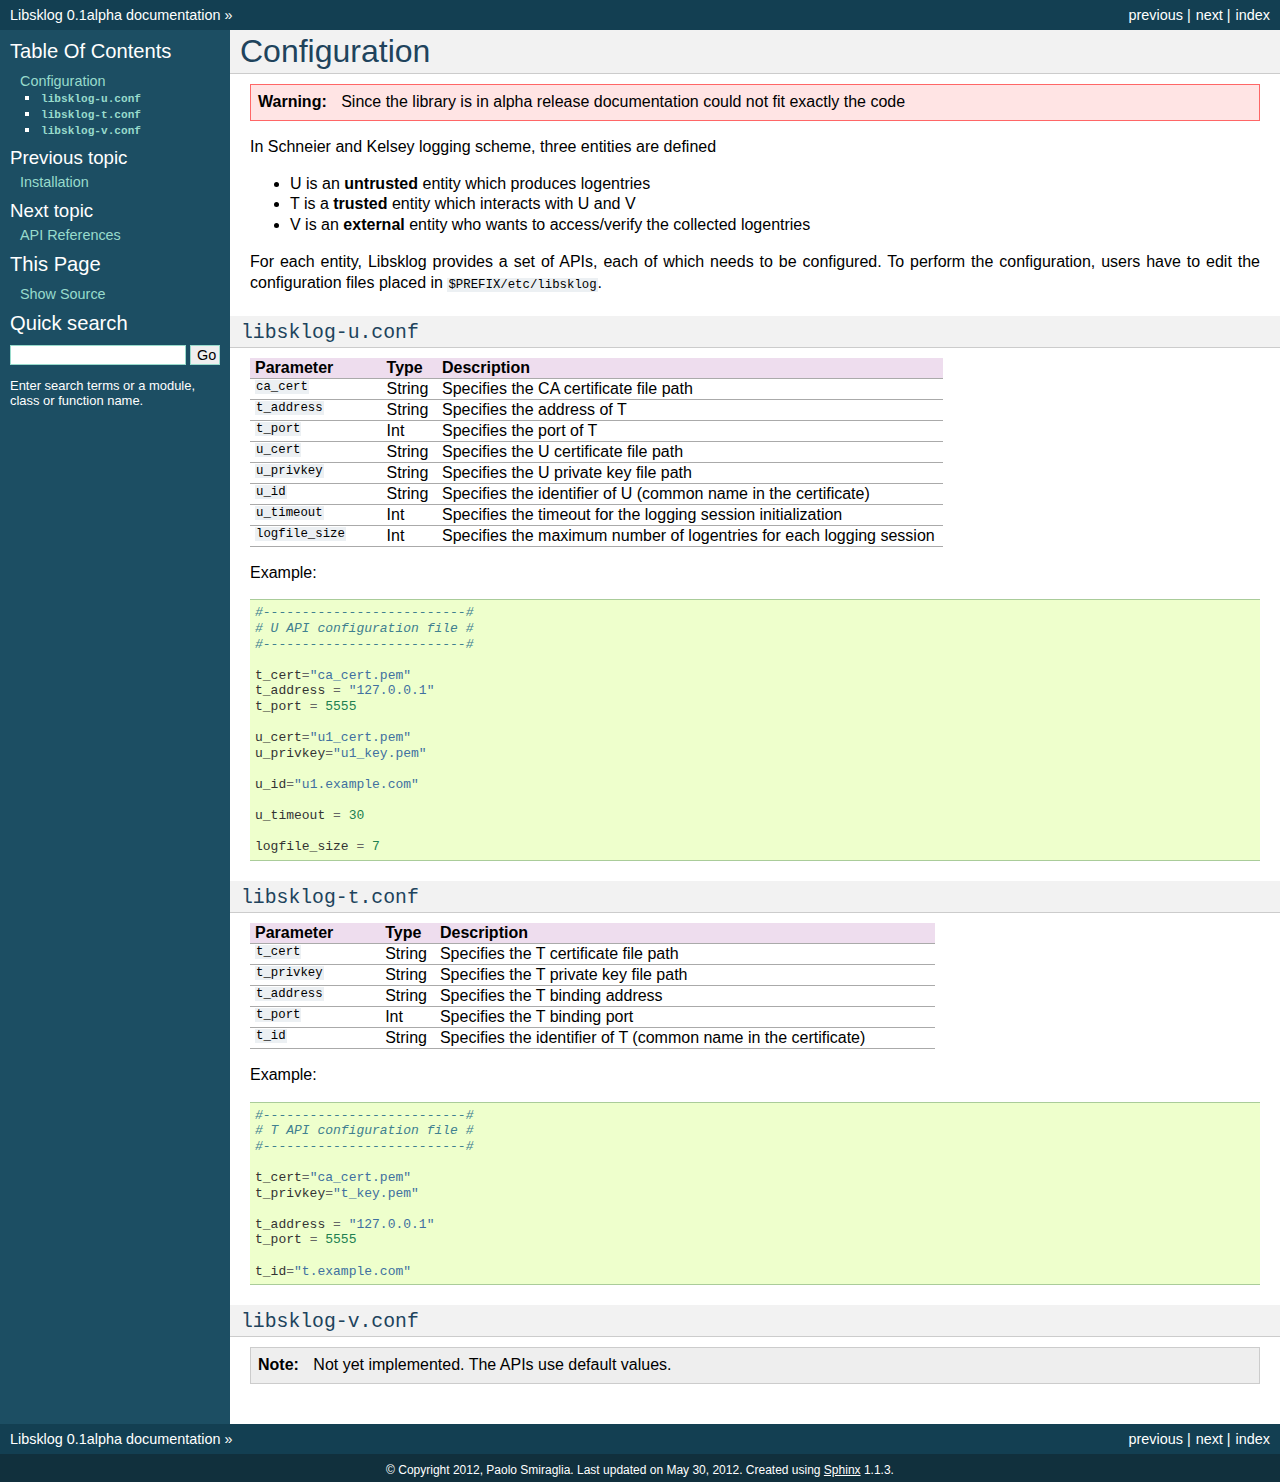
<file: docs/sphinx/_build/html/_doc/configuration.html>
<!DOCTYPE html PUBLIC "-//W3C//DTD XHTML 1.0 Transitional//EN"
  "http://www.w3.org/TR/xhtml1/DTD/xhtml1-transitional.dtd">


<html xmlns="http://www.w3.org/1999/xhtml">
  <head>
    <meta http-equiv="Content-Type" content="text/html; charset=utf-8" />
    
    <title>Configuration &mdash; Libsklog 0.1alpha documentation</title>
    
    <link rel="stylesheet" href="../_static/default.css" type="text/css" />
    <link rel="stylesheet" href="../_static/pygments.css" type="text/css" />
    
    <script type="text/javascript">
      var DOCUMENTATION_OPTIONS = {
        URL_ROOT:    '../',
        VERSION:     '0.1alpha',
        COLLAPSE_INDEX: false,
        FILE_SUFFIX: '.html',
        HAS_SOURCE:  true
      };
    </script>
    <script type="text/javascript" src="../_static/jquery.js"></script>
    <script type="text/javascript" src="../_static/underscore.js"></script>
    <script type="text/javascript" src="../_static/doctools.js"></script>
    <link rel="top" title="Libsklog 0.1alpha documentation" href="../index.html" />
    <link rel="next" title="API References" href="api.html" />
    <link rel="prev" title="Installation" href="installation.html" /> 
  </head>
  <body>
    <div class="related">
      <h3>Navigation</h3>
      <ul>
        <li class="right" style="margin-right: 10px">
          <a href="../genindex.html" title="General Index"
             accesskey="I">index</a></li>
        <li class="right" >
          <a href="api.html" title="API References"
             accesskey="N">next</a> |</li>
        <li class="right" >
          <a href="installation.html" title="Installation"
             accesskey="P">previous</a> |</li>
        <li><a href="../index.html">Libsklog 0.1alpha documentation</a> &raquo;</li> 
      </ul>
    </div>  

    <div class="document">
      <div class="documentwrapper">
        <div class="bodywrapper">
          <div class="body">
            
  <div class="section" id="configuration">
<h1>Configuration<a class="headerlink" href="#configuration" title="Permalink to this headline">¶</a></h1>
<div class="admonition warning">
<p class="first admonition-title">Warning</p>
<p class="last">Since the library is in alpha release documentation
could not fit exactly the code</p>
</div>
<p>In Schneier and Kelsey logging scheme, three entities are defined</p>
<ul class="simple">
<li>U is an <strong>untrusted</strong> entity which produces logentries</li>
<li>T is a <strong>trusted</strong> entity which interacts with U and V</li>
<li>V is an <strong>external</strong> entity who wants to access/verify the collected logentries</li>
</ul>
<p>For each entity, Libsklog provides a set of APIs, each of which needs to
be configured. To perform the configuration, users have to edit the
configuration files placed in <tt class="docutils literal"><span class="pre">$PREFIX/etc/libsklog</span></tt>.</p>
<div class="section" id="libsklog-u-conf">
<h2><tt class="docutils literal"><span class="pre">libsklog-u.conf</span></tt><a class="headerlink" href="#libsklog-u-conf" title="Permalink to this headline">¶</a></h2>
<table border="1" class="docutils">
<colgroup>
<col width="19%" />
<col width="8%" />
<col width="73%" />
</colgroup>
<thead valign="bottom">
<tr class="row-odd"><th class="head">Parameter</th>
<th class="head">Type</th>
<th class="head">Description</th>
</tr>
</thead>
<tbody valign="top">
<tr class="row-even"><td><tt class="docutils literal"><span class="pre">ca_cert</span></tt></td>
<td>String</td>
<td>Specifies the CA certificate file path</td>
</tr>
<tr class="row-odd"><td><tt class="docutils literal"><span class="pre">t_address</span></tt></td>
<td>String</td>
<td>Specifies the address of T</td>
</tr>
<tr class="row-even"><td><tt class="docutils literal"><span class="pre">t_port</span></tt></td>
<td>Int</td>
<td>Specifies the port of T</td>
</tr>
<tr class="row-odd"><td><tt class="docutils literal"><span class="pre">u_cert</span></tt></td>
<td>String</td>
<td>Specifies the U certificate file path</td>
</tr>
<tr class="row-even"><td><tt class="docutils literal"><span class="pre">u_privkey</span></tt></td>
<td>String</td>
<td>Specifies the U private key file path</td>
</tr>
<tr class="row-odd"><td><tt class="docutils literal"><span class="pre">u_id</span></tt></td>
<td>String</td>
<td>Specifies the identifier of U (common name in the certificate)</td>
</tr>
<tr class="row-even"><td><tt class="docutils literal"><span class="pre">u_timeout</span></tt></td>
<td>Int</td>
<td>Specifies the timeout for the logging session initialization</td>
</tr>
<tr class="row-odd"><td><tt class="docutils literal"><span class="pre">logfile_size</span></tt></td>
<td>Int</td>
<td>Specifies the maximum number of logentries for each logging session</td>
</tr>
</tbody>
</table>
<p>Example:</p>
<div class="highlight-python"><div class="highlight"><pre><span class="c">#--------------------------#</span>
<span class="c"># U API configuration file #</span>
<span class="c">#--------------------------#</span>

<span class="n">t_cert</span><span class="o">=</span><span class="s">&quot;ca_cert.pem&quot;</span>
<span class="n">t_address</span> <span class="o">=</span> <span class="s">&quot;127.0.0.1&quot;</span>
<span class="n">t_port</span> <span class="o">=</span> <span class="mi">5555</span>

<span class="n">u_cert</span><span class="o">=</span><span class="s">&quot;u1_cert.pem&quot;</span>
<span class="n">u_privkey</span><span class="o">=</span><span class="s">&quot;u1_key.pem&quot;</span>

<span class="n">u_id</span><span class="o">=</span><span class="s">&quot;u1.example.com&quot;</span>

<span class="n">u_timeout</span> <span class="o">=</span> <span class="mi">30</span>

<span class="n">logfile_size</span> <span class="o">=</span> <span class="mi">7</span>
</pre></div>
</div>
</div>
<div class="section" id="libsklog-t-conf">
<h2><tt class="docutils literal"><span class="pre">libsklog-t.conf</span></tt><a class="headerlink" href="#libsklog-t-conf" title="Permalink to this headline">¶</a></h2>
<table border="1" class="docutils">
<colgroup>
<col width="19%" />
<col width="8%" />
<col width="73%" />
</colgroup>
<thead valign="bottom">
<tr class="row-odd"><th class="head">Parameter</th>
<th class="head">Type</th>
<th class="head">Description</th>
</tr>
</thead>
<tbody valign="top">
<tr class="row-even"><td><tt class="docutils literal"><span class="pre">t_cert</span></tt></td>
<td>String</td>
<td>Specifies the T certificate file path</td>
</tr>
<tr class="row-odd"><td><tt class="docutils literal"><span class="pre">t_privkey</span></tt></td>
<td>String</td>
<td>Specifies the T private key file path</td>
</tr>
<tr class="row-even"><td><tt class="docutils literal"><span class="pre">t_address</span></tt></td>
<td>String</td>
<td>Specifies the T binding address</td>
</tr>
<tr class="row-odd"><td><tt class="docutils literal"><span class="pre">t_port</span></tt></td>
<td>Int</td>
<td>Specifies the T binding port</td>
</tr>
<tr class="row-even"><td><tt class="docutils literal"><span class="pre">t_id</span></tt></td>
<td>String</td>
<td>Specifies the identifier of T (common name in the certificate)</td>
</tr>
</tbody>
</table>
<p>Example:</p>
<div class="highlight-python"><div class="highlight"><pre><span class="c">#--------------------------#</span>
<span class="c"># T API configuration file #</span>
<span class="c">#--------------------------#</span>

<span class="n">t_cert</span><span class="o">=</span><span class="s">&quot;ca_cert.pem&quot;</span>
<span class="n">t_privkey</span><span class="o">=</span><span class="s">&quot;t_key.pem&quot;</span>

<span class="n">t_address</span> <span class="o">=</span> <span class="s">&quot;127.0.0.1&quot;</span>
<span class="n">t_port</span> <span class="o">=</span> <span class="mi">5555</span>

<span class="n">t_id</span><span class="o">=</span><span class="s">&quot;t.example.com&quot;</span>
</pre></div>
</div>
</div>
<div class="section" id="libsklog-v-conf">
<h2><tt class="docutils literal"><span class="pre">libsklog-v.conf</span></tt><a class="headerlink" href="#libsklog-v-conf" title="Permalink to this headline">¶</a></h2>
<div class="admonition note">
<p class="first admonition-title">Note</p>
<p class="last">Not yet implemented. The APIs use default values.</p>
</div>
</div>
</div>


          </div>
        </div>
      </div>
      <div class="sphinxsidebar">
        <div class="sphinxsidebarwrapper">
  <h3><a href="../index.html">Table Of Contents</a></h3>
  <ul>
<li><a class="reference internal" href="#">Configuration</a><ul>
<li><a class="reference internal" href="#libsklog-u-conf"><tt class="docutils literal"><span class="pre">libsklog-u.conf</span></tt></a></li>
<li><a class="reference internal" href="#libsklog-t-conf"><tt class="docutils literal"><span class="pre">libsklog-t.conf</span></tt></a></li>
<li><a class="reference internal" href="#libsklog-v-conf"><tt class="docutils literal"><span class="pre">libsklog-v.conf</span></tt></a></li>
</ul>
</li>
</ul>

  <h4>Previous topic</h4>
  <p class="topless"><a href="installation.html"
                        title="previous chapter">Installation</a></p>
  <h4>Next topic</h4>
  <p class="topless"><a href="api.html"
                        title="next chapter">API References</a></p>
  <h3>This Page</h3>
  <ul class="this-page-menu">
    <li><a href="../_sources/_doc/configuration.txt"
           rel="nofollow">Show Source</a></li>
  </ul>
<div id="searchbox" style="display: none">
  <h3>Quick search</h3>
    <form class="search" action="../search.html" method="get">
      <input type="text" name="q" />
      <input type="submit" value="Go" />
      <input type="hidden" name="check_keywords" value="yes" />
      <input type="hidden" name="area" value="default" />
    </form>
    <p class="searchtip" style="font-size: 90%">
    Enter search terms or a module, class or function name.
    </p>
</div>
<script type="text/javascript">$('#searchbox').show(0);</script>
        </div>
      </div>
      <div class="clearer"></div>
    </div>
    <div class="related">
      <h3>Navigation</h3>
      <ul>
        <li class="right" style="margin-right: 10px">
          <a href="../genindex.html" title="General Index"
             >index</a></li>
        <li class="right" >
          <a href="api.html" title="API References"
             >next</a> |</li>
        <li class="right" >
          <a href="installation.html" title="Installation"
             >previous</a> |</li>
        <li><a href="../index.html">Libsklog 0.1alpha documentation</a> &raquo;</li> 
      </ul>
    </div>
    <div class="footer">
        &copy; Copyright 2012, Paolo Smiraglia.
      Last updated on May 30, 2012.
      Created using <a href="http://sphinx.pocoo.org/">Sphinx</a> 1.1.3.
    </div>
  </body>
</html>
</file>
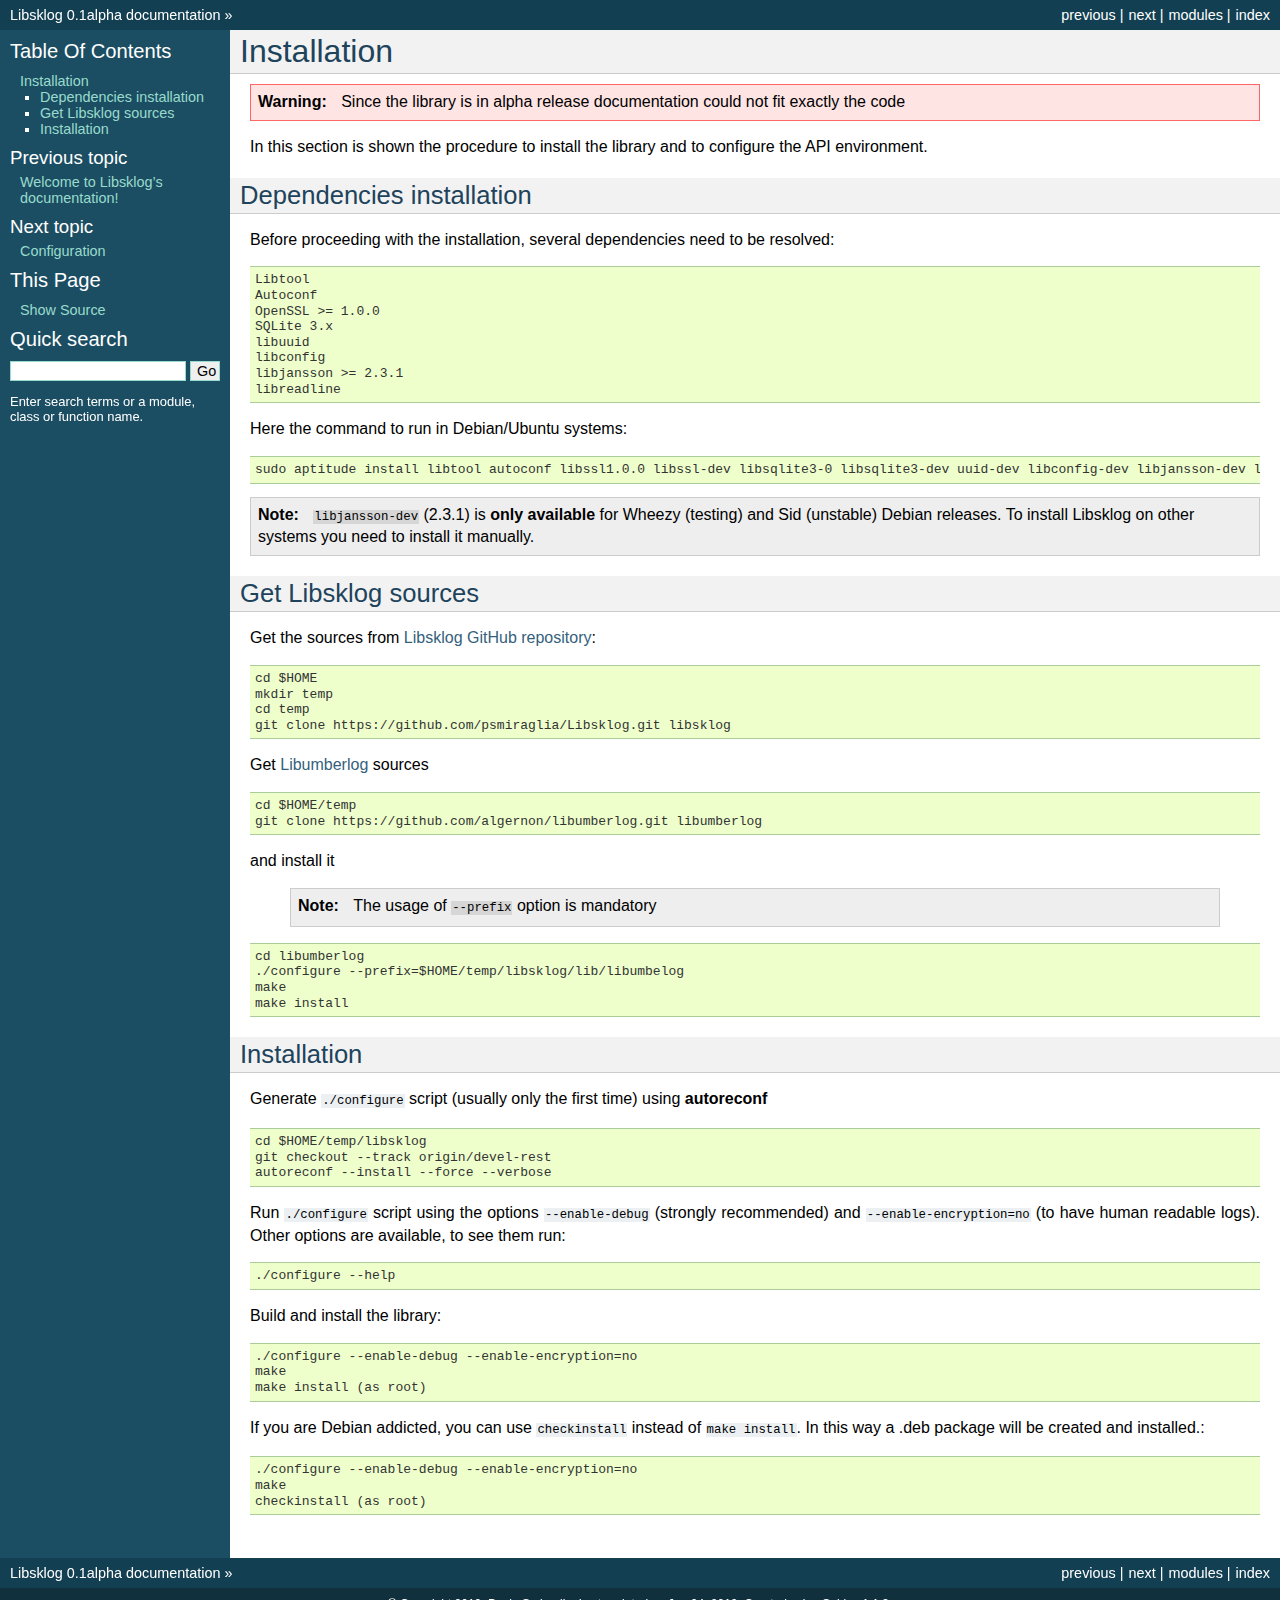
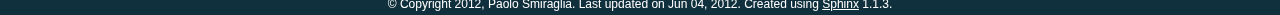
<file: docs/sphinx/_build/html/_doc/installation.html>
<!DOCTYPE html PUBLIC "-//W3C//DTD XHTML 1.0 Transitional//EN"
  "http://www.w3.org/TR/xhtml1/DTD/xhtml1-transitional.dtd">


<html xmlns="http://www.w3.org/1999/xhtml">
  <head>
    <meta http-equiv="Content-Type" content="text/html; charset=utf-8" />
    
    <title>Installation &mdash; Libsklog 0.1alpha documentation</title>
    
    <link rel="stylesheet" href="../_static/default.css" type="text/css" />
    <link rel="stylesheet" href="../_static/pygments.css" type="text/css" />
    
    <script type="text/javascript">
      var DOCUMENTATION_OPTIONS = {
        URL_ROOT:    '../',
        VERSION:     '0.1alpha',
        COLLAPSE_INDEX: false,
        FILE_SUFFIX: '.html',
        HAS_SOURCE:  true
      };
    </script>
    <script type="text/javascript" src="../_static/jquery.js"></script>
    <script type="text/javascript" src="../_static/underscore.js"></script>
    <script type="text/javascript" src="../_static/doctools.js"></script>
    <link rel="top" title="Libsklog 0.1alpha documentation" href="../index.html" />
    <link rel="next" title="Configuration" href="configuration.html" />
    <link rel="prev" title="Welcome to Libsklog’s documentation!" href="../index.html" /> 
  </head>
  <body>
    <div class="related">
      <h3>Navigation</h3>
      <ul>
        <li class="right" style="margin-right: 10px">
          <a href="../genindex.html" title="General Index"
             accesskey="I">index</a></li>
        <li class="right" >
          <a href="../py-modindex.html" title="Python Module Index"
             >modules</a> |</li>
        <li class="right" >
          <a href="configuration.html" title="Configuration"
             accesskey="N">next</a> |</li>
        <li class="right" >
          <a href="../index.html" title="Welcome to Libsklog’s documentation!"
             accesskey="P">previous</a> |</li>
        <li><a href="../index.html">Libsklog 0.1alpha documentation</a> &raquo;</li> 
      </ul>
    </div>  

    <div class="document">
      <div class="documentwrapper">
        <div class="bodywrapper">
          <div class="body">
            
  <div class="section" id="installation">
<h1>Installation<a class="headerlink" href="#installation" title="Permalink to this headline">¶</a></h1>
<div class="admonition warning">
<p class="first admonition-title">Warning</p>
<p class="last">Since the library is in alpha release documentation
could not fit exactly the code</p>
</div>
<p>In this section is shown the procedure to install the library and to
configure the API environment.</p>
<div class="section" id="dependencies-installation">
<h2>Dependencies installation<a class="headerlink" href="#dependencies-installation" title="Permalink to this headline">¶</a></h2>
<p>Before proceeding with the installation, several dependencies need to
be resolved:</p>
<div class="highlight-python"><pre>Libtool
Autoconf
OpenSSL &gt;= 1.0.0
SQLite 3.x
libuuid
libconfig
libjansson &gt;= 2.3.1
libreadline</pre>
</div>
<p>Here the command to run in Debian/Ubuntu systems:</p>
<div class="highlight-python"><pre>sudo aptitude install libtool autoconf libssl1.0.0 libssl-dev libsqlite3-0 libsqlite3-dev uuid-dev libconfig-dev libjansson-dev libreadline-dev</pre>
</div>
<div class="admonition note">
<p class="first admonition-title">Note</p>
<p class="last"><tt class="docutils literal"><span class="pre">libjansson-dev</span></tt> (2.3.1) is <strong>only available</strong> for Wheezy (testing) and Sid (unstable) Debian releases. To install Libsklog on other systems you need to install it manually.</p>
</div>
</div>
<div class="section" id="get-libsklog-sources">
<h2>Get Libsklog sources<a class="headerlink" href="#get-libsklog-sources" title="Permalink to this headline">¶</a></h2>
<p>Get the sources from <a class="reference external" href="https://github.com/psmiraglia/Libsklog">Libsklog GitHub repository</a>:</p>
<div class="highlight-python"><pre>cd $HOME
mkdir temp
cd temp
git clone https://github.com/psmiraglia/Libsklog.git libsklog</pre>
</div>
<p>Get <a class="reference external" href="https://github.com/algernon/libumberlog">Libumberlog</a> sources</p>
<div class="highlight-python"><pre>cd $HOME/temp
git clone https://github.com/algernon/libumberlog.git libumberlog</pre>
</div>
<p>and install it</p>
<blockquote>
<div><div class="admonition note">
<p class="first admonition-title">Note</p>
<p class="last">The usage of <tt class="docutils literal"><span class="pre">--prefix</span></tt> option is mandatory</p>
</div>
</div></blockquote>
<div class="highlight-python"><pre>cd libumberlog
./configure --prefix=$HOME/temp/libsklog/lib/libumbelog
make
make install</pre>
</div>
</div>
<div class="section" id="id1">
<h2>Installation<a class="headerlink" href="#id1" title="Permalink to this headline">¶</a></h2>
<p>Generate <tt class="docutils literal"><span class="pre">./configure</span></tt> script (usually only the first time) using
<strong class="command">autoreconf</strong></p>
<div class="highlight-python"><pre>cd $HOME/temp/libsklog
git checkout --track origin/devel-rest
autoreconf --install --force --verbose</pre>
</div>
<p>Run <tt class="docutils literal"><span class="pre">./configure</span></tt> script using the options <tt class="docutils literal"><span class="pre">--enable-debug</span></tt>
(strongly recommended) and <tt class="docutils literal"><span class="pre">--enable-encryption=no</span></tt> (to have human
readable logs). Other options are available, to see them run:</p>
<div class="highlight-python"><pre>./configure --help</pre>
</div>
<p>Build and install the library:</p>
<div class="highlight-python"><pre>./configure --enable-debug --enable-encryption=no
make
make install (as root)</pre>
</div>
<p>If you are Debian addicted, you can use <tt class="docutils literal"><span class="pre">checkinstall</span></tt> instead
of <tt class="docutils literal"><span class="pre">make</span> <span class="pre">install</span></tt>. In this way a .deb package will be created and
installed.:</p>
<div class="highlight-python"><pre>./configure --enable-debug --enable-encryption=no
make
checkinstall (as root)</pre>
</div>
</div>
</div>


          </div>
        </div>
      </div>
      <div class="sphinxsidebar">
        <div class="sphinxsidebarwrapper">
  <h3><a href="../index.html">Table Of Contents</a></h3>
  <ul>
<li><a class="reference internal" href="#">Installation</a><ul>
<li><a class="reference internal" href="#dependencies-installation">Dependencies installation</a></li>
<li><a class="reference internal" href="#get-libsklog-sources">Get Libsklog sources</a></li>
<li><a class="reference internal" href="#id1">Installation</a></li>
</ul>
</li>
</ul>

  <h4>Previous topic</h4>
  <p class="topless"><a href="../index.html"
                        title="previous chapter">Welcome to Libsklog&#8217;s documentation!</a></p>
  <h4>Next topic</h4>
  <p class="topless"><a href="configuration.html"
                        title="next chapter">Configuration</a></p>
  <h3>This Page</h3>
  <ul class="this-page-menu">
    <li><a href="../_sources/_doc/installation.txt"
           rel="nofollow">Show Source</a></li>
  </ul>
<div id="searchbox" style="display: none">
  <h3>Quick search</h3>
    <form class="search" action="../search.html" method="get">
      <input type="text" name="q" />
      <input type="submit" value="Go" />
      <input type="hidden" name="check_keywords" value="yes" />
      <input type="hidden" name="area" value="default" />
    </form>
    <p class="searchtip" style="font-size: 90%">
    Enter search terms or a module, class or function name.
    </p>
</div>
<script type="text/javascript">$('#searchbox').show(0);</script>
        </div>
      </div>
      <div class="clearer"></div>
    </div>
    <div class="related">
      <h3>Navigation</h3>
      <ul>
        <li class="right" style="margin-right: 10px">
          <a href="../genindex.html" title="General Index"
             >index</a></li>
        <li class="right" >
          <a href="../py-modindex.html" title="Python Module Index"
             >modules</a> |</li>
        <li class="right" >
          <a href="configuration.html" title="Configuration"
             >next</a> |</li>
        <li class="right" >
          <a href="../index.html" title="Welcome to Libsklog’s documentation!"
             >previous</a> |</li>
        <li><a href="../index.html">Libsklog 0.1alpha documentation</a> &raquo;</li> 
      </ul>
    </div>
    <div class="footer">
        &copy; Copyright 2012, Paolo Smiraglia.
      Last updated on Jun 04, 2012.
      Created using <a href="http://sphinx.pocoo.org/">Sphinx</a> 1.1.3.
    </div>
  </body>
</html>
</file>
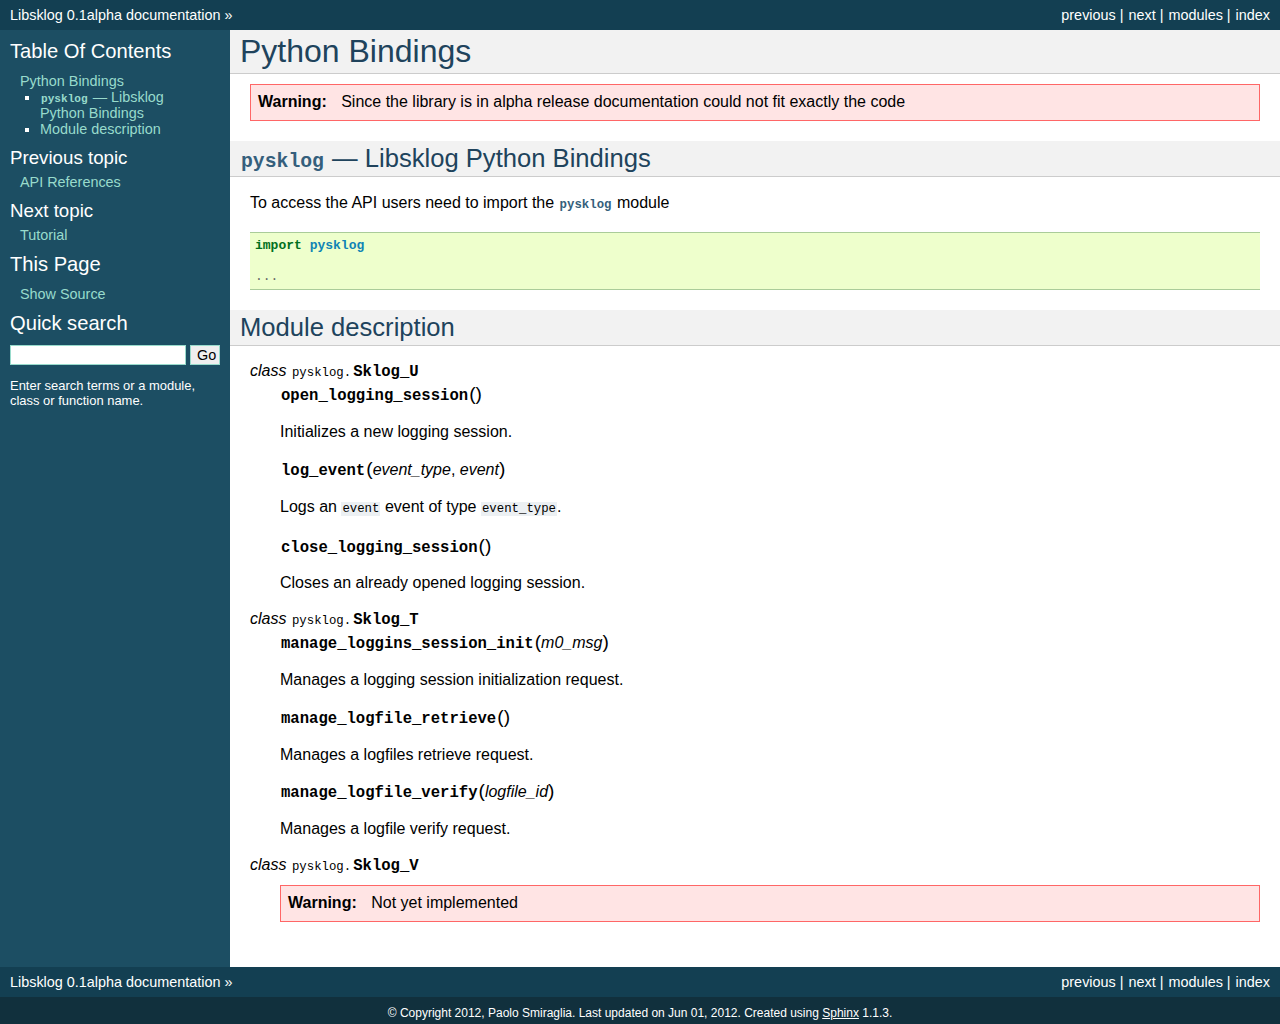
<file: docs/sphinx/_build/html/_doc/python_binding.html>
<!DOCTYPE html PUBLIC "-//W3C//DTD XHTML 1.0 Transitional//EN"
  "http://www.w3.org/TR/xhtml1/DTD/xhtml1-transitional.dtd">


<html xmlns="http://www.w3.org/1999/xhtml">
  <head>
    <meta http-equiv="Content-Type" content="text/html; charset=utf-8" />
    
    <title>Python Bindings &mdash; Libsklog 0.1alpha documentation</title>
    
    <link rel="stylesheet" href="../_static/default.css" type="text/css" />
    <link rel="stylesheet" href="../_static/pygments.css" type="text/css" />
    
    <script type="text/javascript">
      var DOCUMENTATION_OPTIONS = {
        URL_ROOT:    '../',
        VERSION:     '0.1alpha',
        COLLAPSE_INDEX: false,
        FILE_SUFFIX: '.html',
        HAS_SOURCE:  true
      };
    </script>
    <script type="text/javascript" src="../_static/jquery.js"></script>
    <script type="text/javascript" src="../_static/underscore.js"></script>
    <script type="text/javascript" src="../_static/doctools.js"></script>
    <link rel="top" title="Libsklog 0.1alpha documentation" href="../index.html" />
    <link rel="next" title="Tutorial" href="tutorial.html" />
    <link rel="prev" title="API References" href="api.html" /> 
  </head>
  <body>
    <div class="related">
      <h3>Navigation</h3>
      <ul>
        <li class="right" style="margin-right: 10px">
          <a href="../genindex.html" title="General Index"
             accesskey="I">index</a></li>
        <li class="right" >
          <a href="../py-modindex.html" title="Python Module Index"
             >modules</a> |</li>
        <li class="right" >
          <a href="tutorial.html" title="Tutorial"
             accesskey="N">next</a> |</li>
        <li class="right" >
          <a href="api.html" title="API References"
             accesskey="P">previous</a> |</li>
        <li><a href="../index.html">Libsklog 0.1alpha documentation</a> &raquo;</li> 
      </ul>
    </div>  

    <div class="document">
      <div class="documentwrapper">
        <div class="bodywrapper">
          <div class="body">
            
  <div class="section" id="python-bindings">
<h1>Python Bindings<a class="headerlink" href="#python-bindings" title="Permalink to this headline">¶</a></h1>
<div class="admonition warning">
<p class="first admonition-title">Warning</p>
<p class="last">Since the library is in alpha release documentation
could not fit exactly the code</p>
</div>
<div class="section" id="module-pysklog">
<span id="pysklog-libsklog-python-bindings"></span><h2><a class="reference internal" href="#module-pysklog" title="pysklog: Libsklog Python Bindings"><tt class="xref py py-mod docutils literal"><span class="pre">pysklog</span></tt></a> &#8212; Libsklog Python Bindings<a class="headerlink" href="#module-pysklog" title="Permalink to this headline">¶</a></h2>
<p>To access the API users need to import the <a class="reference internal" href="#module-pysklog" title="pysklog: Libsklog Python Bindings"><tt class="xref py py-mod docutils literal"><span class="pre">pysklog</span></tt></a> module</p>
<div class="highlight-python"><div class="highlight"><pre><span class="kn">import</span> <span class="nn">pysklog</span>

<span class="o">...</span>
</pre></div>
</div>
</div>
<div class="section" id="module-description">
<h2>Module description<a class="headerlink" href="#module-description" title="Permalink to this headline">¶</a></h2>
<dl class="class">
<dt id="pysklog.Sklog_U">
<em class="property">class </em><tt class="descclassname">pysklog.</tt><tt class="descname">Sklog_U</tt><a class="headerlink" href="#pysklog.Sklog_U" title="Permalink to this definition">¶</a></dt>
<dd><dl class="method">
<dt id="pysklog.Sklog_U.open_logging_session">
<tt class="descname">open_logging_session</tt><big>(</big><big>)</big><a class="headerlink" href="#pysklog.Sklog_U.open_logging_session" title="Permalink to this definition">¶</a></dt>
<dd></dd></dl>

<p>Initializes a new logging session.</p>
<dl class="method">
<dt id="pysklog.Sklog_U.log_event">
<tt class="descname">log_event</tt><big>(</big><em>event_type</em>, <em>event</em><big>)</big><a class="headerlink" href="#pysklog.Sklog_U.log_event" title="Permalink to this definition">¶</a></dt>
<dd></dd></dl>

<p>Logs an <tt class="docutils literal"><span class="pre">event</span></tt> event of type <tt class="docutils literal"><span class="pre">event_type</span></tt>.</p>
<dl class="method">
<dt id="pysklog.Sklog_U.close_logging_session">
<tt class="descname">close_logging_session</tt><big>(</big><big>)</big><a class="headerlink" href="#pysklog.Sklog_U.close_logging_session" title="Permalink to this definition">¶</a></dt>
<dd></dd></dl>

<p>Closes an already opened logging session.</p>
</dd></dl>

<dl class="class">
<dt id="pysklog.Sklog_T">
<em class="property">class </em><tt class="descclassname">pysklog.</tt><tt class="descname">Sklog_T</tt><a class="headerlink" href="#pysklog.Sklog_T" title="Permalink to this definition">¶</a></dt>
<dd><dl class="method">
<dt id="pysklog.Sklog_T.manage_loggins_session_init">
<tt class="descname">manage_loggins_session_init</tt><big>(</big><em>m0_msg</em><big>)</big><a class="headerlink" href="#pysklog.Sklog_T.manage_loggins_session_init" title="Permalink to this definition">¶</a></dt>
<dd></dd></dl>

<p>Manages a logging session initialization request.</p>
<dl class="method">
<dt id="pysklog.Sklog_T.manage_logfile_retrieve">
<tt class="descname">manage_logfile_retrieve</tt><big>(</big><big>)</big><a class="headerlink" href="#pysklog.Sklog_T.manage_logfile_retrieve" title="Permalink to this definition">¶</a></dt>
<dd></dd></dl>

<p>Manages a logfiles retrieve request.</p>
<dl class="method">
<dt id="pysklog.Sklog_T.manage_logfile_verify">
<tt class="descname">manage_logfile_verify</tt><big>(</big><em>logfile_id</em><big>)</big><a class="headerlink" href="#pysklog.Sklog_T.manage_logfile_verify" title="Permalink to this definition">¶</a></dt>
<dd></dd></dl>

<p>Manages a logfile verify request.</p>
</dd></dl>

<dl class="class">
<dt id="pysklog.Sklog_V">
<em class="property">class </em><tt class="descclassname">pysklog.</tt><tt class="descname">Sklog_V</tt><a class="headerlink" href="#pysklog.Sklog_V" title="Permalink to this definition">¶</a></dt>
<dd><div class="admonition warning">
<p class="first admonition-title">Warning</p>
<p class="last">Not yet implemented</p>
</div>
</dd></dl>

</div>
</div>


          </div>
        </div>
      </div>
      <div class="sphinxsidebar">
        <div class="sphinxsidebarwrapper">
  <h3><a href="../index.html">Table Of Contents</a></h3>
  <ul>
<li><a class="reference internal" href="#">Python Bindings</a><ul>
<li><a class="reference internal" href="#module-pysklog"><tt class="docutils literal"><span class="pre">pysklog</span></tt> &#8212; Libsklog Python Bindings</a></li>
<li><a class="reference internal" href="#module-description">Module description</a></li>
</ul>
</li>
</ul>

  <h4>Previous topic</h4>
  <p class="topless"><a href="api.html"
                        title="previous chapter">API References</a></p>
  <h4>Next topic</h4>
  <p class="topless"><a href="tutorial.html"
                        title="next chapter">Tutorial</a></p>
  <h3>This Page</h3>
  <ul class="this-page-menu">
    <li><a href="../_sources/_doc/python_binding.txt"
           rel="nofollow">Show Source</a></li>
  </ul>
<div id="searchbox" style="display: none">
  <h3>Quick search</h3>
    <form class="search" action="../search.html" method="get">
      <input type="text" name="q" />
      <input type="submit" value="Go" />
      <input type="hidden" name="check_keywords" value="yes" />
      <input type="hidden" name="area" value="default" />
    </form>
    <p class="searchtip" style="font-size: 90%">
    Enter search terms or a module, class or function name.
    </p>
</div>
<script type="text/javascript">$('#searchbox').show(0);</script>
        </div>
      </div>
      <div class="clearer"></div>
    </div>
    <div class="related">
      <h3>Navigation</h3>
      <ul>
        <li class="right" style="margin-right: 10px">
          <a href="../genindex.html" title="General Index"
             >index</a></li>
        <li class="right" >
          <a href="../py-modindex.html" title="Python Module Index"
             >modules</a> |</li>
        <li class="right" >
          <a href="tutorial.html" title="Tutorial"
             >next</a> |</li>
        <li class="right" >
          <a href="api.html" title="API References"
             >previous</a> |</li>
        <li><a href="../index.html">Libsklog 0.1alpha documentation</a> &raquo;</li> 
      </ul>
    </div>
    <div class="footer">
        &copy; Copyright 2012, Paolo Smiraglia.
      Last updated on Jun 01, 2012.
      Created using <a href="http://sphinx.pocoo.org/">Sphinx</a> 1.1.3.
    </div>
  </body>
</html>
</file>
<file: docs/sphinx/_build/html/_static/default.css>
/*
 * default.css_t
 * ~~~~~~~~~~~~~
 *
 * Sphinx stylesheet -- default theme.
 *
 * :copyright: Copyright 2007-2011 by the Sphinx team, see AUTHORS.
 * :license: BSD, see LICENSE for details.
 *
 */

@import url("basic.css");

/* -- page layout ----------------------------------------------------------- */

body {
    font-family: sans-serif;
    /* font-size: 100%; */
	font-size: 100%;
    background-color: #11303d;
    color: #000;
    margin: 0;
    padding: 0;
}

div.document {
    background-color: #1c4e63;
}

div.documentwrapper {
    float: left;
    width: 100%;
}

div.bodywrapper {
    margin: 0 0 0 230px;
}

div.body {
    background-color: #ffffff;
    color: #000000;
    padding: 0 20px 30px 20px;
}

div.footer {
    color: #ffffff;
    width: 100%;
    padding: 9px 0 9px 0;
    text-align: center;
    font-size: 75%;
}

div.footer a {
    color: #ffffff;
    text-decoration: underline;
}

div.related {
    background-color: #133f52;
    line-height: 30px;
    color: #ffffff;
}

div.related a {
    color: #ffffff;
}

div.sphinxsidebar {
}

div.sphinxsidebar h3 {
    font-family: 'Trebuchet MS', sans-serif;
    color: #ffffff;
    font-size: 1.4em;
    font-weight: normal;
    margin: 0;
    padding: 0;
}

div.sphinxsidebar h3 a {
    color: #ffffff;
}

div.sphinxsidebar h4 {
    font-family: 'Trebuchet MS', sans-serif;
    color: #ffffff;
    font-size: 1.3em;
    font-weight: normal;
    margin: 5px 0 0 0;
    padding: 0;
}

div.sphinxsidebar p {
    color: #ffffff;
}

div.sphinxsidebar p.topless {
    margin: 5px 10px 10px 10px;
}

div.sphinxsidebar ul {
    margin: 10px;
    padding: 0;
    color: #ffffff;
}

div.sphinxsidebar a {
    color: #98dbcc;
}

div.sphinxsidebar input {
    border: 1px solid #98dbcc;
    font-family: sans-serif;
    font-size: 1em;
}



/* -- hyperlink styles ------------------------------------------------------ */

a {
    color: #355f7c;
    text-decoration: none;
}

a:visited {
    color: #355f7c;
    text-decoration: none;
}

a:hover {
    text-decoration: underline;
}



/* -- body styles ----------------------------------------------------------- */

div.body h1,
div.body h2,
div.body h3,
div.body h4,
div.body h5,
div.body h6 {
    font-family: 'Trebuchet MS', sans-serif;
    background-color: #f2f2f2;
    font-weight: normal;
    color: #20435c;
    border-bottom: 1px solid #ccc;
    margin: 20px -20px 10px -20px;
    padding: 3px 0 3px 10px;
}

div.body h1 { margin-top: 0; font-size: 200%; }
div.body h2 { font-size: 160%; }
div.body h3 { font-size: 140%; }
div.body h4 { font-size: 120%; }
div.body h5 { font-size: 110%; }
div.body h6 { font-size: 100%; }

a.headerlink {
    color: #c60f0f;
    font-size: 0.8em;
    padding: 0 4px 0 4px;
    text-decoration: none;
}

a.headerlink:hover {
    background-color: #c60f0f;
    color: white;
}

div.body p, div.body dd, div.body li {
    text-align: justify;
    line-height: 130%;
}

div.admonition p.admonition-title + p {
    display: inline;
}

div.admonition p {
    margin-bottom: 5px;
}

div.admonition pre {
    margin-bottom: 5px;
}

div.admonition ul, div.admonition ol {
    margin-bottom: 5px;
}

div.note {
    background-color: #eee;
    border: 1px solid #ccc;
}

div.seealso {
    background-color: #ffc;
    border: 1px solid #ff6;
}

div.topic {
    background-color: #eee;
}

div.warning {
    background-color: #ffe4e4;
    border: 1px solid #f66;
}

p.admonition-title {
    display: inline;
}

p.admonition-title:after {
    content: ":";
}

pre {
    padding: 5px;
    background-color: #eeffcc;
    color: #333333;
    line-height: 120%;
    border: 1px solid #ac9;
    border-left: none;
    border-right: none;
}

tt {
    background-color: #ecf0f3;
    padding: 0 1px 0 1px;
    font-size: 0.95em;
}

th {
    background-color: #ede;
}

.warning tt {
    background: #efc2c2;
}

.note tt {
    background: #d6d6d6;
}

.viewcode-back {
    font-family: sans-serif;
}

div.viewcode-block:target {
    background-color: #f4debf;
    border-top: 1px solid #ac9;
    border-bottom: 1px solid #ac9;
}

span.strike {
	text-decoration:line-through;
}
</file>
<file: docs/sphinx/_build/html/_static/pygments.css>
.highlight .hll { background-color: #ffffcc }
.highlight  { background: #eeffcc; }
.highlight .c { color: #408090; font-style: italic } /* Comment */
.highlight .err { border: 1px solid #FF0000 } /* Error */
.highlight .k { color: #007020; font-weight: bold } /* Keyword */
.highlight .o { color: #666666 } /* Operator */
.highlight .cm { color: #408090; font-style: italic } /* Comment.Multiline */
.highlight .cp { color: #007020 } /* Comment.Preproc */
.highlight .c1 { color: #408090; font-style: italic } /* Comment.Single */
.highlight .cs { color: #408090; background-color: #fff0f0 } /* Comment.Special */
.highlight .gd { color: #A00000 } /* Generic.Deleted */
.highlight .ge { font-style: italic } /* Generic.Emph */
.highlight .gr { color: #FF0000 } /* Generic.Error */
.highlight .gh { color: #000080; font-weight: bold } /* Generic.Heading */
.highlight .gi { color: #00A000 } /* Generic.Inserted */
.highlight .go { color: #303030 } /* Generic.Output */
.highlight .gp { color: #c65d09; font-weight: bold } /* Generic.Prompt */
.highlight .gs { font-weight: bold } /* Generic.Strong */
.highlight .gu { color: #800080; font-weight: bold } /* Generic.Subheading */
.highlight .gt { color: #0040D0 } /* Generic.Traceback */
.highlight .kc { color: #007020; font-weight: bold } /* Keyword.Constant */
.highlight .kd { color: #007020; font-weight: bold } /* Keyword.Declaration */
.highlight .kn { color: #007020; font-weight: bold } /* Keyword.Namespace */
.highlight .kp { color: #007020 } /* Keyword.Pseudo */
.highlight .kr { color: #007020; font-weight: bold } /* Keyword.Reserved */
.highlight .kt { color: #902000 } /* Keyword.Type */
.highlight .m { color: #208050 } /* Literal.Number */
.highlight .s { color: #4070a0 } /* Literal.String */
.highlight .na { color: #4070a0 } /* Name.Attribute */
.highlight .nb { color: #007020 } /* Name.Builtin */
.highlight .nc { color: #0e84b5; font-weight: bold } /* Name.Class */
.highlight .no { color: #60add5 } /* Name.Constant */
.highlight .nd { color: #555555; font-weight: bold } /* Name.Decorator */
.highlight .ni { color: #d55537; font-weight: bold } /* Name.Entity */
.highlight .ne { color: #007020 } /* Name.Exception */
.highlight .nf { color: #06287e } /* Name.Function */
.highlight .nl { color: #002070; font-weight: bold } /* Name.Label */
.highlight .nn { color: #0e84b5; font-weight: bold } /* Name.Namespace */
.highlight .nt { color: #062873; font-weight: bold } /* Name.Tag */
.highlight .nv { color: #bb60d5 } /* Name.Variable */
.highlight .ow { color: #007020; font-weight: bold } /* Operator.Word */
.highlight .w { color: #bbbbbb } /* Text.Whitespace */
.highlight .mf { color: #208050 } /* Literal.Number.Float */
.highlight .mh { color: #208050 } /* Literal.Number.Hex */
.highlight .mi { color: #208050 } /* Literal.Number.Integer */
.highlight .mo { color: #208050 } /* Literal.Number.Oct */
.highlight .sb { color: #4070a0 } /* Literal.String.Backtick */
.highlight .sc { color: #4070a0 } /* Literal.String.Char */
.highlight .sd { color: #4070a0; font-style: italic } /* Literal.String.Doc */
.highlight .s2 { color: #4070a0 } /* Literal.String.Double */
.highlight .se { color: #4070a0; font-weight: bold } /* Literal.String.Escape */
.highlight .sh { color: #4070a0 } /* Literal.String.Heredoc */
.highlight .si { color: #70a0d0; font-style: italic } /* Literal.String.Interpol */
.highlight .sx { color: #c65d09 } /* Literal.String.Other */
.highlight .sr { color: #235388 } /* Literal.String.Regex */
.highlight .s1 { color: #4070a0 } /* Literal.String.Single */
.highlight .ss { color: #517918 } /* Literal.String.Symbol */
.highlight .bp { color: #007020 } /* Name.Builtin.Pseudo */
.highlight .vc { color: #bb60d5 } /* Name.Variable.Class */
.highlight .vg { color: #bb60d5 } /* Name.Variable.Global */
.highlight .vi { color: #bb60d5 } /* Name.Variable.Instance */
.highlight .il { color: #208050 } /* Literal.Number.Integer.Long */
</file>
<file: tests/CUnit/CUnit/doc/CUnit/CUnit_doc.css>
A:link { color: blue }
A:active { color: blue; font-weight: bold }
A:visited { color: blue }

BODY {
  background: white;
  color: black;
  font-family: Arial, Helvetica, sans-serif;
  margin-right: 20px;
  margin-left: 20px;
}

CITE {
  color: maroon;
  font-family: "Times New Roman", Times, serif;
  font-style: normal;
  font-weight: normal;
  font-size: 105%;
}

P.indent2 { margin-left: +2%; }
P.indent5 { margin-left: +5%; }
P.indent10 { margin-left: +10%; }

B.cite { color: maroon; }

PRE.indent2 { margin-left: +2%; }
PRE.indent5 { margin-left: +5%; }
PRE.indent10 { margin-left: +10%; }

.copyright {
  font-size: 70%;
  font-style: italic;
}

DT.H1 {
  margin-top: +1%;
}
</file>
